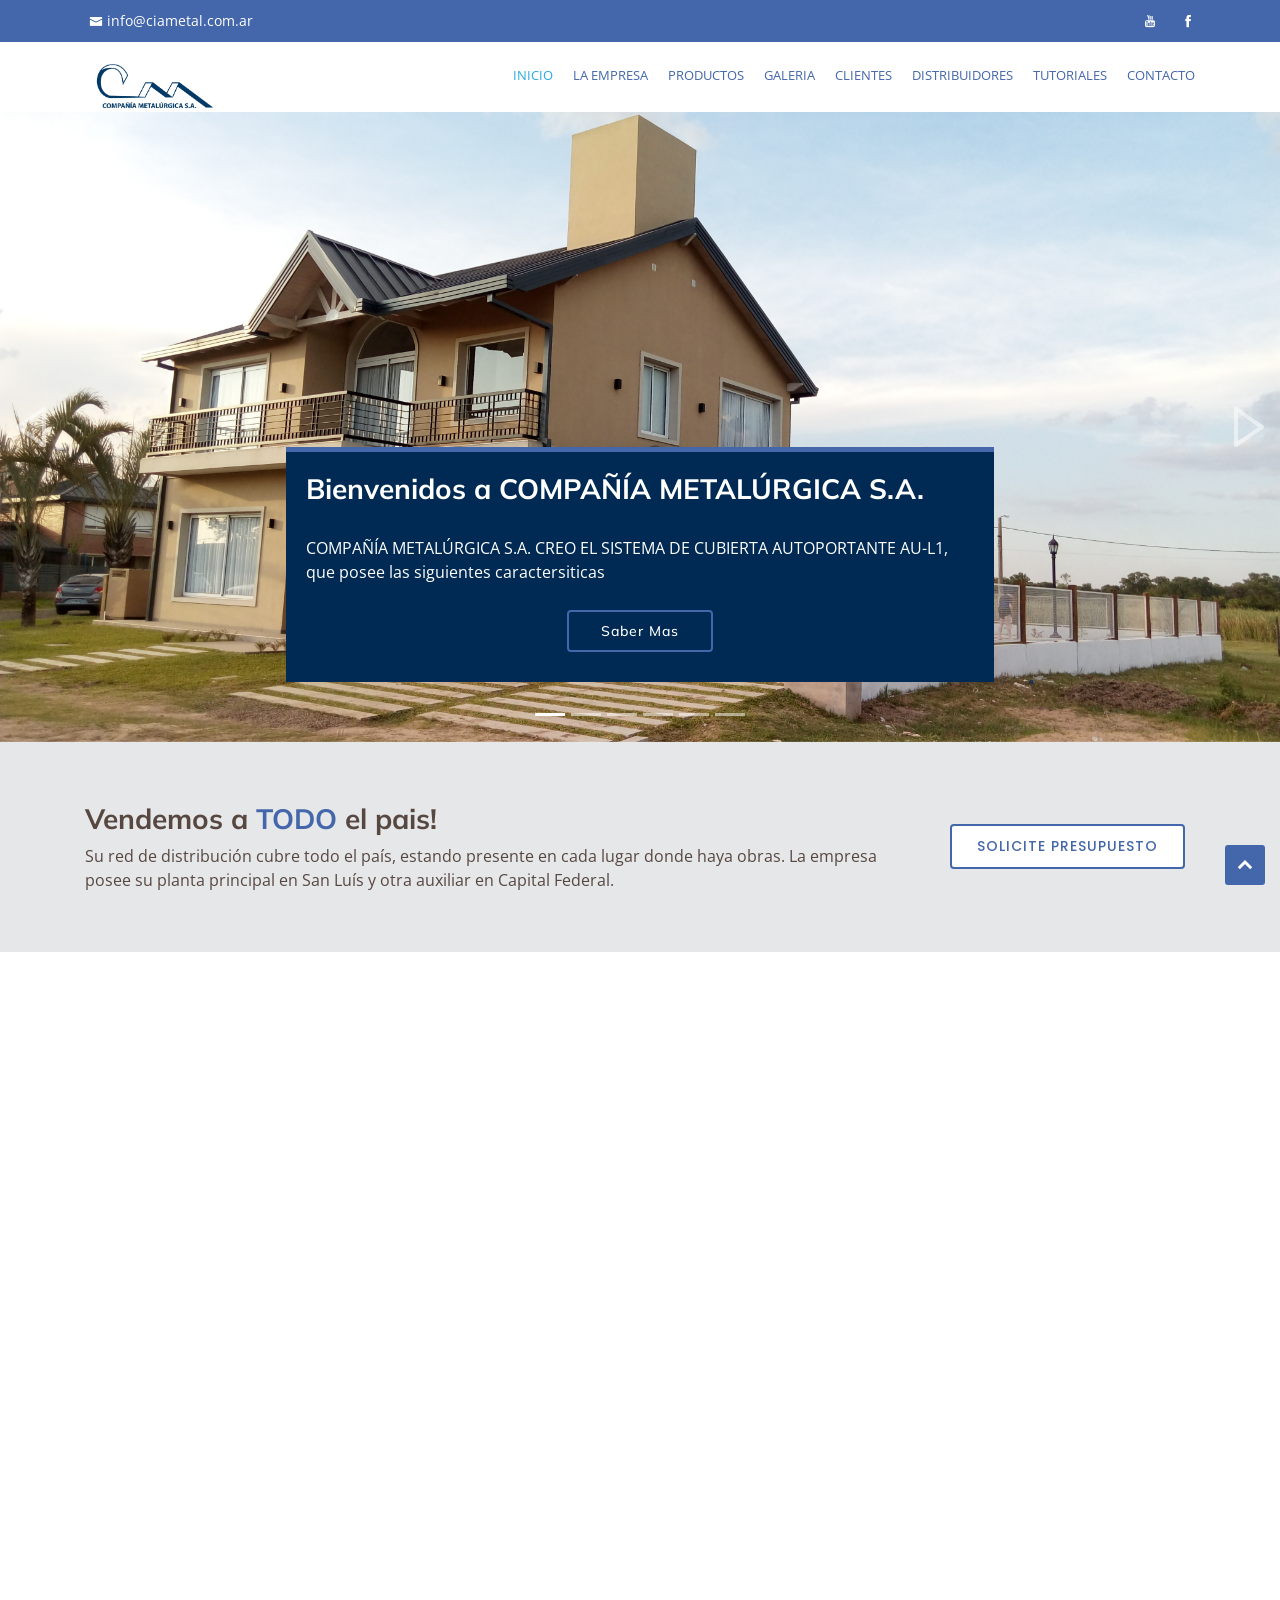
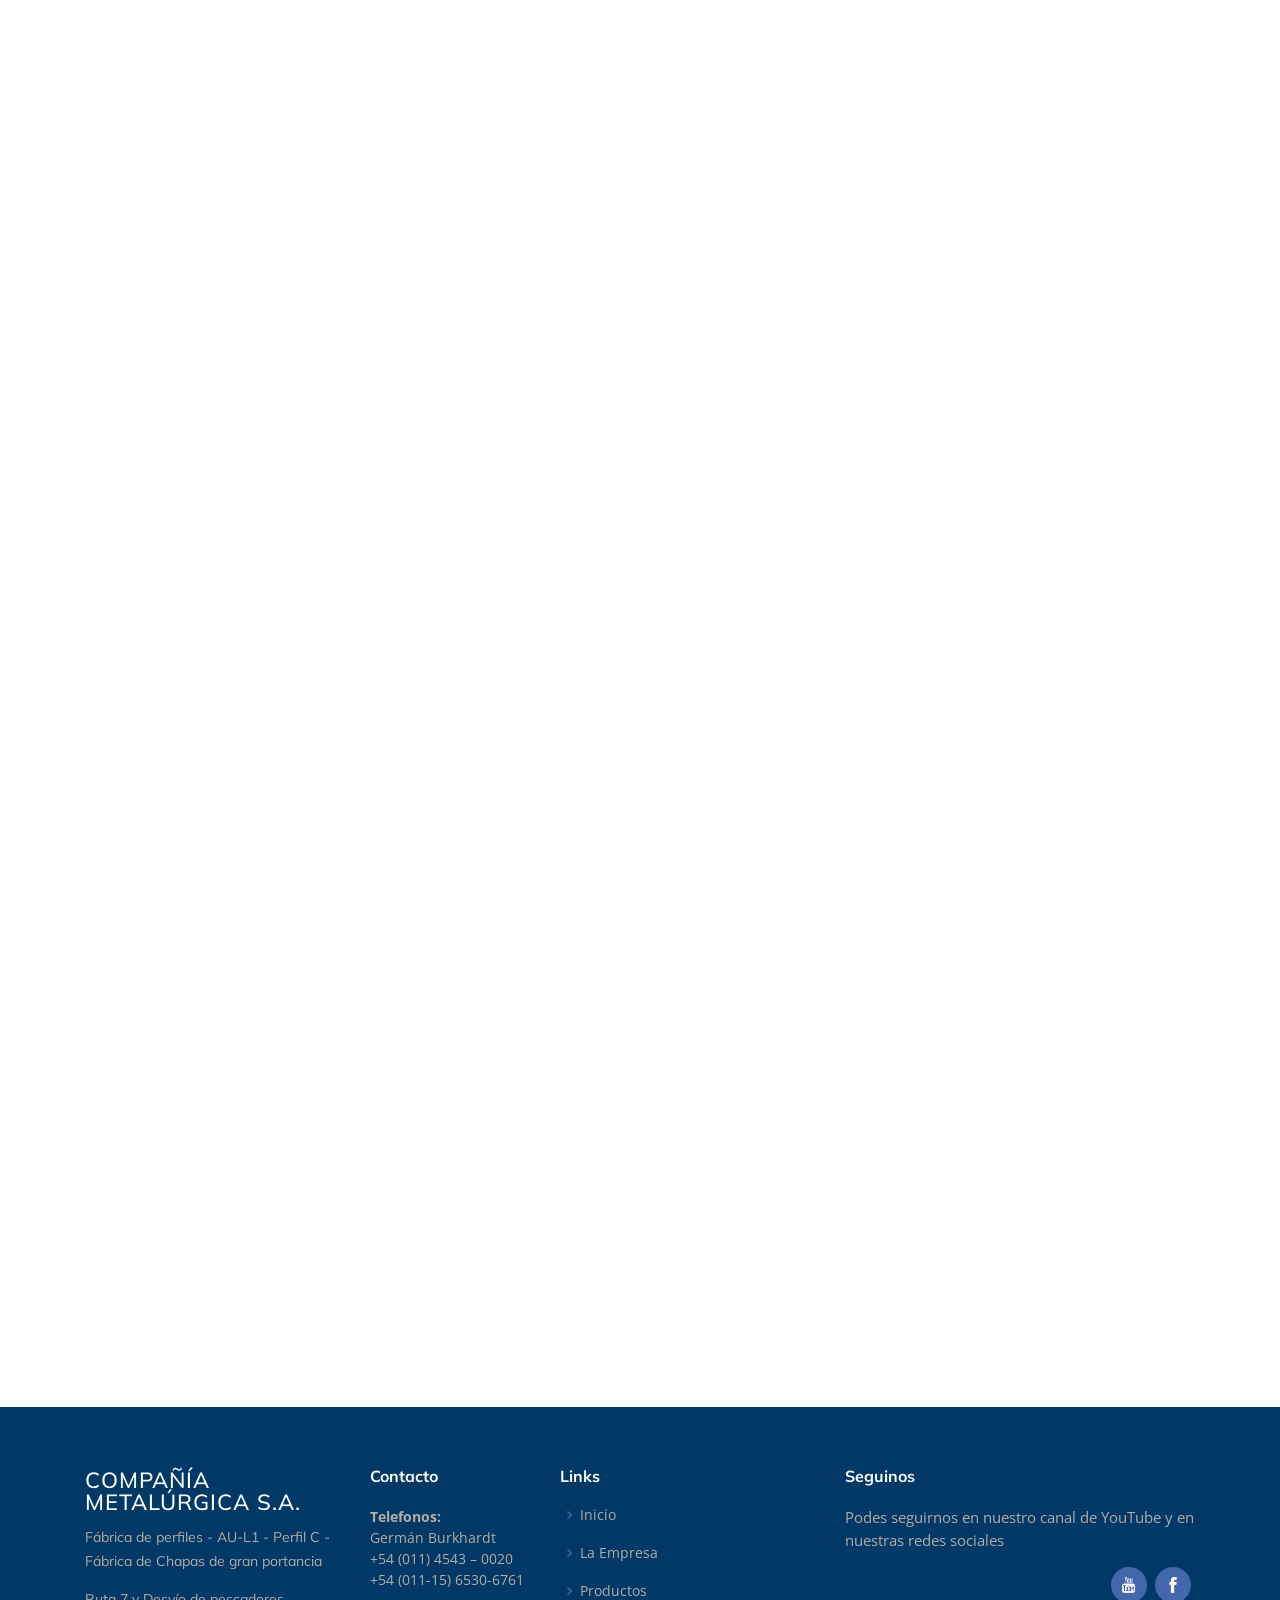
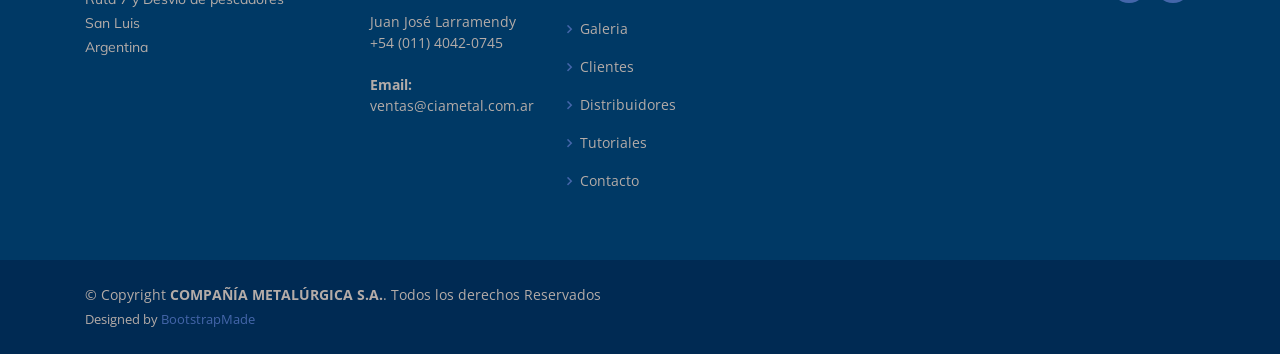
<file: index.html>
<!DOCTYPE html>
<html lang="es">

<head>
  <meta charset="utf-8">
  <meta content="width=device-width, initial-scale=1.0" name="viewport">

  <title>COMPAÑÍA METALÚRGICA S.A</title>
  <meta content="" name="descriptison">
  <meta content="" name="keywords">

  <!-- Favicons -->
  <link href="assets/img/icono.jpg" rel="icon">
  <link href="assets/img/icono.jpg" rel="apple-touch-icon">

  <!-- Google Fonts -->
  <link href="https://fonts.googleapis.com/css?family=Open+Sans:300,300i,400,400i,600,600i,700,700i|Muli:300,300i,400,400i,500,500i,600,600i,700,700i|Poppins:300,300i,400,400i,500,500i,600,600i,700,700i" rel="stylesheet">

  <!-- Vendor CSS Files -->
  <link href="assets/vendor/bootstrap/css/bootstrap.min.css" rel="stylesheet">
  <link href="assets/vendor/icofont/icofont.min.css" rel="stylesheet">
  <link href="assets/vendor/boxicons/css/boxicons.min.css" rel="stylesheet">
  <link href="assets/vendor/animate.css/animate.min.css" rel="stylesheet">
  <link href="assets/vendor/venobox/venobox.css" rel="stylesheet">
  <link href="assets/vendor/owl.carousel/assets/owl.carousel.min.css" rel="stylesheet">
  <link href="assets/vendor/aos/aos.css" rel="stylesheet">

  <!-- Template Main CSS File -->
  <link href="assets/css/style.css" rel="stylesheet">

  <!-- =======================================================
  * Template Name: Flattern - v2.0.1
  * Template URL: https://bootstrapmade.com/flattern-multipurpose-bootstrap-template/
  * Author: BootstrapMade.com
  * License: https://bootstrapmade.com/license/
  ======================================================== -->
</head>

<body>

  <!-- ======= Top Bar ======= -->
  <section id="topbar" class="d-none d-lg-block">
    <div class="container d-flex">
      <div class="contact-info mr-auto">
        <i class="icofont-envelope"></i><a href="mailto:contact@example.com">info@ciametal.com.ar</a>
     <!--   <i class="icofont-phone"></i> +54  55488 55 -->
      </div>
      <div class="social-links">
        <a href="https://www.youtube.com/channel/UCcjMZsXqapHqZpVg-65POzA" class="YouTube"><i class="icofont-youtube"></i></a>
        <a href="https://www.facebook.com/ciametalurgica" class="facebook"><i class="icofont-facebook"></i></a>
      </div>
    </div>
  </section>

  <!-- ======= Header ======= -->
  <header id="header">
    <div class="container d-flex">

      <div class="logo mr-auto">
        <!-- <h1 class="text-light"><a href="index.html">COMPAÑÍA METALÚRGICA S.A.</a></h1>-->
        <!-- Uncomment below if you prefer to use an image logo -->
        <a href="index.html"><img src="assets/img/logo1.png" alt="" class="img-fluid"></a>
      </div>

      <nav class="nav-menu d-none d-lg-block">
        <ul>
          <li class="active"><a href="index.html">Inicio</a></li>
          <li><a href="laEmpresa.html">La empresa</a></li>
          <li><a href="productos.html">Productos</a></li>
          <li><a href="galeria.html">Galeria</a></li>
          <li><a href="clientes.html">Clientes</a></li>
          <li><a href="distribuidores.html">Distribuidores</a></li>
          <li><a href="tutoriales.html">Tutoriales</a></li>
          <li><a href="contacto.html">Contacto</a></li>

        </ul>
      </nav><!-- .nav-menu -->

    </div>
  </header><!-- End Header -->

  <!-- ======= Hero Section ======= -->
  <section id="hero">
    <div id="heroCarousel" class="carousel slide carousel-fade" data-ride="carousel">

      <div class="carousel-inner" role="listbox">

        <!-- Slide 1 -->
        <div class="carousel-item active" style="background-image: url(assets/img/slide/slide-1.jpg);">
          <div class="carousel-container">
            <div class="carousel-content animated fadeInUp">
              <h2>Bienvenidos a <span>COMPAÑÍA METALÚRGICA S.A.</span></h2>
              <p>COMPAÑÍA METALÚRGICA S.A. CREO EL SISTEMA DE CUBIERTA AUTOPORTANTE AU-L1, que posee las siguientes
                 caractersiticas</p>
              <div class="text-center"><a href="productos.html" class="btn-get-started">Saber Mas</a></div>
            </div>
          </div>
        </div>

        <!-- Slide 2 -->
        <div class="carousel-item" style="background-image: url(assets/img/slide/slide-2.jpg);">
          <div class="carousel-container">
            <div class="carousel-content animated fadeInUp">
              <h2>No se perfora</h2>
              <p>La fijación de la cubierta metálica se realiza sin necesidad de perforar las chapas</p>
              <div class="text-center"><a href="productos.html" class="btn-get-started">Saber Mas</a></div>
            </div>
          </div>
        </div>

        <!-- Slide 3 -->
        <div class="carousel-item" style="background-image: url(assets/img/slide/slide-3.jpg);">
          <div class="carousel-container">
            <div class="carousel-content animated fadeInUp">
              <h2>Fácil Montaje</h2>
              <p>No requiere de máquina grafadora, solo necesita una llave fija.</p>
              <div class="text-center"><a href="productos.html" class="btn-get-started">Saber Mas</a></div>
            </div>
          </div>
        </div>

        <!-- Slide 4 -->
        <div class="carousel-item" style="background-image: url(assets/img/slide/slide-4.jpg);">
          <div class="carousel-container">
            <div class="carousel-content animated fadeInUp">
              <h2>Largos ilimitados</h2>
              <p>La fabricación en función de las medidas solicitadas le permitirá reducir los desperdicios a 0 y generar ahorro considerable</p>
              <div class="text-center"><a href="productos.html" class="btn-get-started">Saber Mas</a></div>
            </div>
          </div>
        </div>

      <!-- Slide 5 -->
        <div class="carousel-item" style="background-image: url(assets/img/slide/slide-5.jpg);">
          <div class="carousel-container">
            <div class="carousel-content animated fadeInUp">
              <h2>Es autoportante</h2>
              <p>Ver tabla de autoportancia de cada perfil en “Productos”.</p>
              <div class="text-center"><a href="productos.html" class="btn-get-started">Saber Mas</a></div>
            </div>
          </div>
        </div>
         <!-- Slide 6 -->
        <div class="carousel-item" style="background-image: url(assets/img/slide/slide-6.JPG);">
          <div class="carousel-container">
            <div class="carousel-content animated fadeInUp">
              <h2>Es 100% Estanco</h2>
              <p>Conserva total estanqueidad incluso con pendientes mínimas</p>
              <div class="text-center"><a href="productos.html" class="btn-get-started">Saber Mas</a></div>
            </div>
          </div>
        </div>
      <a class="carousel-control-prev" href="#heroCarousel" role="button" data-slide="prev">
        <span class="carousel-control-prev-icon bx bx-left-arrow" aria-hidden="true"></span>
        <span class="sr-only">Previous</span>
      </a>

      <a class="carousel-control-next" href="#heroCarousel" role="button" data-slide="next">
        <span class="carousel-control-next-icon bx bx-right-arrow" aria-hidden="true"></span>
        <span class="sr-only">Next</span>
      </a>

      <ol class="carousel-indicators" id="hero-carousel-indicators"></ol>

    </div>
  </section><!-- End Hero -->

  <main id="main">

    <!-- ======= Cta Section ======= -->
    <section id="cta" class="cta">
      <div class="container">

        <div class="row">
          <div class="col-lg-9 text-center text-lg-left">
            <h3>Vendemos a <span>TODO</span> el pais!</h3>
            <p> Su red de distribución cubre todo el país, estando presente en cada lugar donde haya obras. La empresa posee su planta principal en San Luís y otra auxiliar en Capital Federal.</p>
          </div>
          <div class="col-lg-3 cta-btn-container text-center">
            <a class="cta-btn align-middle" href="contacto.html">Solicite PResupuesto</a>
          </div>
        </div>

      </div>
    </section><!-- End Cta Section -->

    <!-- ======= Productos Section ======= -->
    <section id="services" class="services">
      <div class="container">

        <div class="section-title" data-aos="fade-up">
          <h2>Nuestros <strong>Productos</strong></h2>
        </div>

        <div class="row">
          <div class="col-lg-4 col-md-6">
            <div class="icon-box" data-aos="fade-up">
              <div class="icon"><i class="icofont-image"></i></div>
              <h4 class="title"><a href="productos.html">PERFIL DE CUBIERTA AU-L1 430</a></h4>
              <p class="description">Perfil Autoportante AU-L1 430</p>
            </div>
          </div>
          
          <div class="col-lg-4 col-md-6">
            <div class="icon-box" data-aos="fade-up" data-aos-delay="200">
              <div class="icon"><i class="icofont-image"></i></div>
              <h4 class="title"><a href="productos.html">PERFIL DE CUBIERTA AU-L1 925</a></h>
              <p class="description">Perfil Autoportante AU-L1 925</p>
            </div>
          </div>
          <div class="col-lg-4 col-md-6">
            <div class="icon-box" data-aos="fade-up" data-aos-delay="200">
              <div class="icon"><i class="icofont-image"></i></div>
              <h4 class="title"><a href="productos.html">PERFIL "C" ESTRUCTURAL</a></h4>
            </div>
          </div>
    
        </div>

      </div>
    </section><!-- End Productos Section -->



    <!-- ======= Galeria Section ======= -->
    <section id="portfolio" class="portfolio">
      <div class="container">

        <div class="section-title" data-aos="fade-up">
          <h2>Algunos de nuestros <strong>Trabajos</strong></h2>
        </div>

        <div class="row" data-aos="fade-up">
          <div class="col-lg-12 d-flex justify-content-center">
            <ul id="portfolio-flters">
              <li data-filter="*" class="filter-active">Todos</li>
              <li data-filter=".filter-app">Galpones</li>
              <li data-filter=".filter-card">Complejos Viviendas</li>
              <li data-filter=".filter-web">Complejos Educacionales</li>
            </ul>
          </div>
        </div>

        <div class="row portfolio-container" data-aos="fade-up">

          <div class="col-lg-4 col-md-6 portfolio-item filter-app">
            <img src="assets/img/portfolio/portfolio-1.jpg" class="img-fluid" alt="">
            <div class="portfolio-info">
              <h4>Galpones</h4>
              <a href="assets/img/portfolio/portfolio-1.jpg" data-gall="portfolioGallery" class="venobox preview-link" title="Galpones"></a>
            </div>
          </div>

          <div class="col-lg-4 col-md-6 portfolio-item filter-web">
            <img src="assets/img/portfolio/portfolio-2.jpg" class="img-fluid" alt="">
            <div class="portfolio-info">
              <h4>Complejos Educacionales</h4>
              <a href="assets/img/portfolio/portfolio-2.jpg" data-gall="portfolioGallery" class="venobox preview-link" title="Complejos Educacionales"></a>
            </div>
          </div>

          <div class="col-lg-4 col-md-6 portfolio-item filter-app">
            <img src="assets/img/portfolio/portfolio-3.jpg" class="img-fluid" alt="">
            <div class="portfolio-info">
              <h4>Galpones</h4>
              <a href="assets/img/portfolio/portfolio-3.jpg" data-gall="portfolioGallery" class="venobox preview-link" title="Galpones"></a>
            </div>
          </div>

          <div class="col-lg-4 col-md-6 portfolio-item filter-card">
            <img src="assets/img/portfolio/portfolio-4.jpg" class="img-fluid" alt="">
            <div class="portfolio-info">
              <h4>Complejos Viviendas</h4>
              <a href="assets/img/portfolio/portfolio-4.jpg" data-gall="portfolioGallery" class="venobox preview-link" title="Complejos Viviendas"></a>
            </div>
          </div>

          <div class="col-lg-4 col-md-6 portfolio-item filter-web">
            <img src="assets/img/portfolio/portfolio-5.jpg" class="img-fluid" alt="">
            <div class="portfolio-info">
              <h4>Complejos Educacionales</h4>
              <a href="assets/img/portfolio/portfolio-5.jpg" data-gall="portfolioGallery" class="venobox preview-link" title="Complejos Educacionales"></a>
            </div>
          </div>

          <div class="col-lg-4 col-md-6 portfolio-item filter-app">
            <img src="assets/img/portfolio/portfolio-6.jpg" class="img-fluid" alt="">
            <div class="portfolio-info">
              <h4>Galpones</h4>
              <a href="assets/img/portfolio/portfolio-6.jpg" data-gall="portfolioGallery" class="venobox preview-link" title="Galpones"></a>
            </div>
          </div>

          <div class="col-lg-4 col-md-6 portfolio-item filter-card">
            <img src="assets/img/portfolio/portfolio-7.jpg" class="img-fluid" alt="">
            <div class="portfolio-info">
              <h4>Complejos Viviendas</h4>
              <a href="assets/img/portfolio/portfolio-7.jpg" data-gall="portfolioGallery" class="venobox preview-link" title="Complejos Viviendas"></a>
            </div>
          </div>

          <div class="col-lg-4 col-md-6 portfolio-item filter-card">
            <img src="assets/img/portfolio/portfolio-8.jpg" class="img-fluid" alt="">
            <div class="portfolio-info">
              <h4>Complejos Viviendas</h4>
              <a href="assets/img/portfolio/portfolio-8.jpg" data-gall="portfolioGallery" class="venobox preview-link" title="Complejos Viviendas"></a>
            </div>
          </div>

          <div class="col-lg-4 col-md-6 portfolio-item filter-web">
            <img src="assets/img/portfolio/portfolio-9.jpg" class="img-fluid" alt="">
            <div class="portfolio-info">
              <h4>Complejos Educacionales</h4>
              <a href="assets/img/portfolio/portfolio-9.jpg" data-gall="portfolioGallery" class="venobox preview-link" title="Complejos Educacionales"></a>
            </div>
          </div>

        </div>

      </div>
    </section><!-- End Portfolio Section -->

    <!-- ======= Our Clients Section ======= -->
    <section id="clients" class="clients">
      <div class="container">

        <div class="section-title" data-aos="fade-up">
          <h2>Nuestros <strong>Clientes</strong></h2>
          <p>Algunos de los clientes que confiaron en nuestros productos</p>
        </div>

        <div class="row no-gutters clients-wrap clearfix" data-aos="fade-up">

          <div class="col-lg-3 col-md-4 col-xs-6">
            <div class="client-logo">
              <img src="assets/img/clients/client-1.png" class="img-fluid" alt="">
            </div>
          </div>

          <div class="col-lg-3 col-md-4 col-xs-6">
            <div class="client-logo">
              <img src="assets/img/clients/client-2.png" class="img-fluid" alt="">
            </div>
          </div>

          <div class="col-lg-3 col-md-4 col-xs-6">
            <div class="client-logo">
              <img src="assets/img/clients/client-3.png" class="img-fluid" alt="">
            </div>
          </div>

          <div class="col-lg-3 col-md-4 col-xs-6">
            <div class="client-logo">
              <img src="assets/img/clients/client-4.png" class="img-fluid" alt="">
            </div>
          </div>

          <div class="col-lg-3 col-md-4 col-xs-6">
            <div class="client-logo">
              <img src="assets/img/clients/client-5.png" class="img-fluid" alt="">
            </div>
          </div>

          <div class="col-lg-3 col-md-4 col-xs-6">
            <div class="client-logo">
              <img src="assets/img/clients/client-6.png" class="img-fluid" alt="">
            </div>
          </div>

          <div class="col-lg-3 col-md-4 col-xs-6">
            <div class="client-logo">
              <img src="assets/img/clients/client-7.png" class="img-fluid" alt="">
            </div>
          </div>

          <div class="col-lg-3 col-md-4 col-xs-6">
            <div class="client-logo">
              <img src="assets/img/clients/client-8.png" class="img-fluid" alt="">
            </div>
          </div>

        </div>

      </div>
    </section><!-- End Our Clients Section -->

  </main><!-- End #main -->

  <!-- ======= Footer ======= -->
  <footer id="footer">

    <div class="footer-top">
      <div class="container">
        <div class="row">

          <div class="col-lg-3 col-md-6 footer-contact">
            <h3>COMPAÑÍA METALÚRGICA S.A.</h3>
            <p>Fábrica de perfiles - AU-L1 - Perfil C - Fábrica de Chapas de gran portancia</p>
            <h3></h3>
            <p>
               Ruta 7 y Desvío de pescadores<br>
               San Luis<br>
               Argentina<br><br>
            </p>
          </div>

          <div class="col-lg-2 col-md-6 footer-links">
            <h4>Contacto</h4>
            
              <p>
              <strong>Telefonos:</strong><br> Germán Burkhardt<br>+54 (011) 4543 – 0020<br>+54 (011-15) 6530-6761<br><br>
              Juan José Larramendy +54 (011) 4042-0745<br><br>
              <strong>Email:</strong> ventas@ciametal.com.ar<br>
            </p>
            
          </div>

          <div class="col-lg-3 col-md-6 footer-links">
            <h4>Links</h4>
            <ul>
              <li><i class="bx bx-chevron-right"></i> <a href="index.html">Inicio</a></li>
              <li><i class="bx bx-chevron-right"></i> <a href="laEmpresa.html">La Empresa</a></li>
              <li><i class="bx bx-chevron-right"></i> <a href="productos.html">Productos</a></li>
              <li><i class="bx bx-chevron-right"></i> <a href="galeria.html">Galeria</a></li>
              <li><i class="bx bx-chevron-right"></i> <a href="clientes.html">Clientes</a></li>
              <li><i class="bx bx-chevron-right"></i> <a href="distribuidores.html">Distribuidores</a></li>
              <li><i class="bx bx-chevron-right"></i> <a href="tutoriales.html">Tutoriales</a></li>
              <li><i class="bx bx-chevron-right"></i> <a href="contacto.html">Contacto</a></li>
            </ul>
          </div>


          <div class="col-lg-4 col-md-6 footer-newsletter">
            <h4>Seguinos</h4>
            <p>Podes seguirnos en nuestro canal de YouTube y en nuestras redes sociales</p>
              <div class="social-links text-center text-md-right pt-3 pt-md-0">
        <a href="https://www.youtube.com/channel/UCcjMZsXqapHqZpVg-65POzA" class="YouTube"><i class="icofont-youtube"></i></a>
        <a href="https://www.facebook.com/ciametalurgica" class="facebook"><i class="icofont-facebook"></i></a>
      </div>
        
          </div>

        </div>
      </div>
    </div>

    <div class="container d-md-flex py-4">

      <div class="mr-md-auto text-center text-md-left">
        <div class="copyright">
          &copy; Copyright <strong><span>COMPAÑÍA METALÚRGICA S.A.</span></strong>. Todos los derechos Reservados
        </div>
        <div class="credits">
          <!-- All the links in the footer should remain intact. -->
          <!-- You can delete the links only if you purchased the pro version. -->
          <!-- Licensing information: https://bootstrapmade.com/license/ -->
          <!-- Purchase the pro version with working PHP/AJAX contact form: https://bootstrapmade.com/flattern-multipurpose-bootstrap-template/ -->
          Designed by <a href="https://bootstrapmade.com/">BootstrapMade</a>
        </div>
      </div>
      
    </div>
  </footer><!-- End Footer -->

  <a href="#" class="back-to-top"><i class="icofont-simple-up"></i></a>

  <!-- Vendor JS Files -->
  <script src="assets/vendor/jquery/jquery.min.js"></script>
  <script src="assets/vendor/bootstrap/js/bootstrap.bundle.min.js"></script>
  <script src="assets/vendor/jquery.easing/jquery.easing.min.js"></script>
  <script src="assets/vendor/php-email-form/validate.js"></script>
  <script src="assets/vendor/jquery-sticky/jquery.sticky.js"></script>
  <script src="assets/vendor/isotope-layout/isotope.pkgd.min.js"></script>
  <script src="assets/vendor/venobox/venobox.min.js"></script>
  <script src="assets/vendor/waypoints/jquery.waypoints.min.js"></script>
  <script src="assets/vendor/owl.carousel/owl.carousel.min.js"></script>
  <script src="assets/vendor/aos/aos.js"></script>

  <!-- Template Main JS File -->
  <script src="assets/js/main.js"></script>

</body>

</html>
</file>
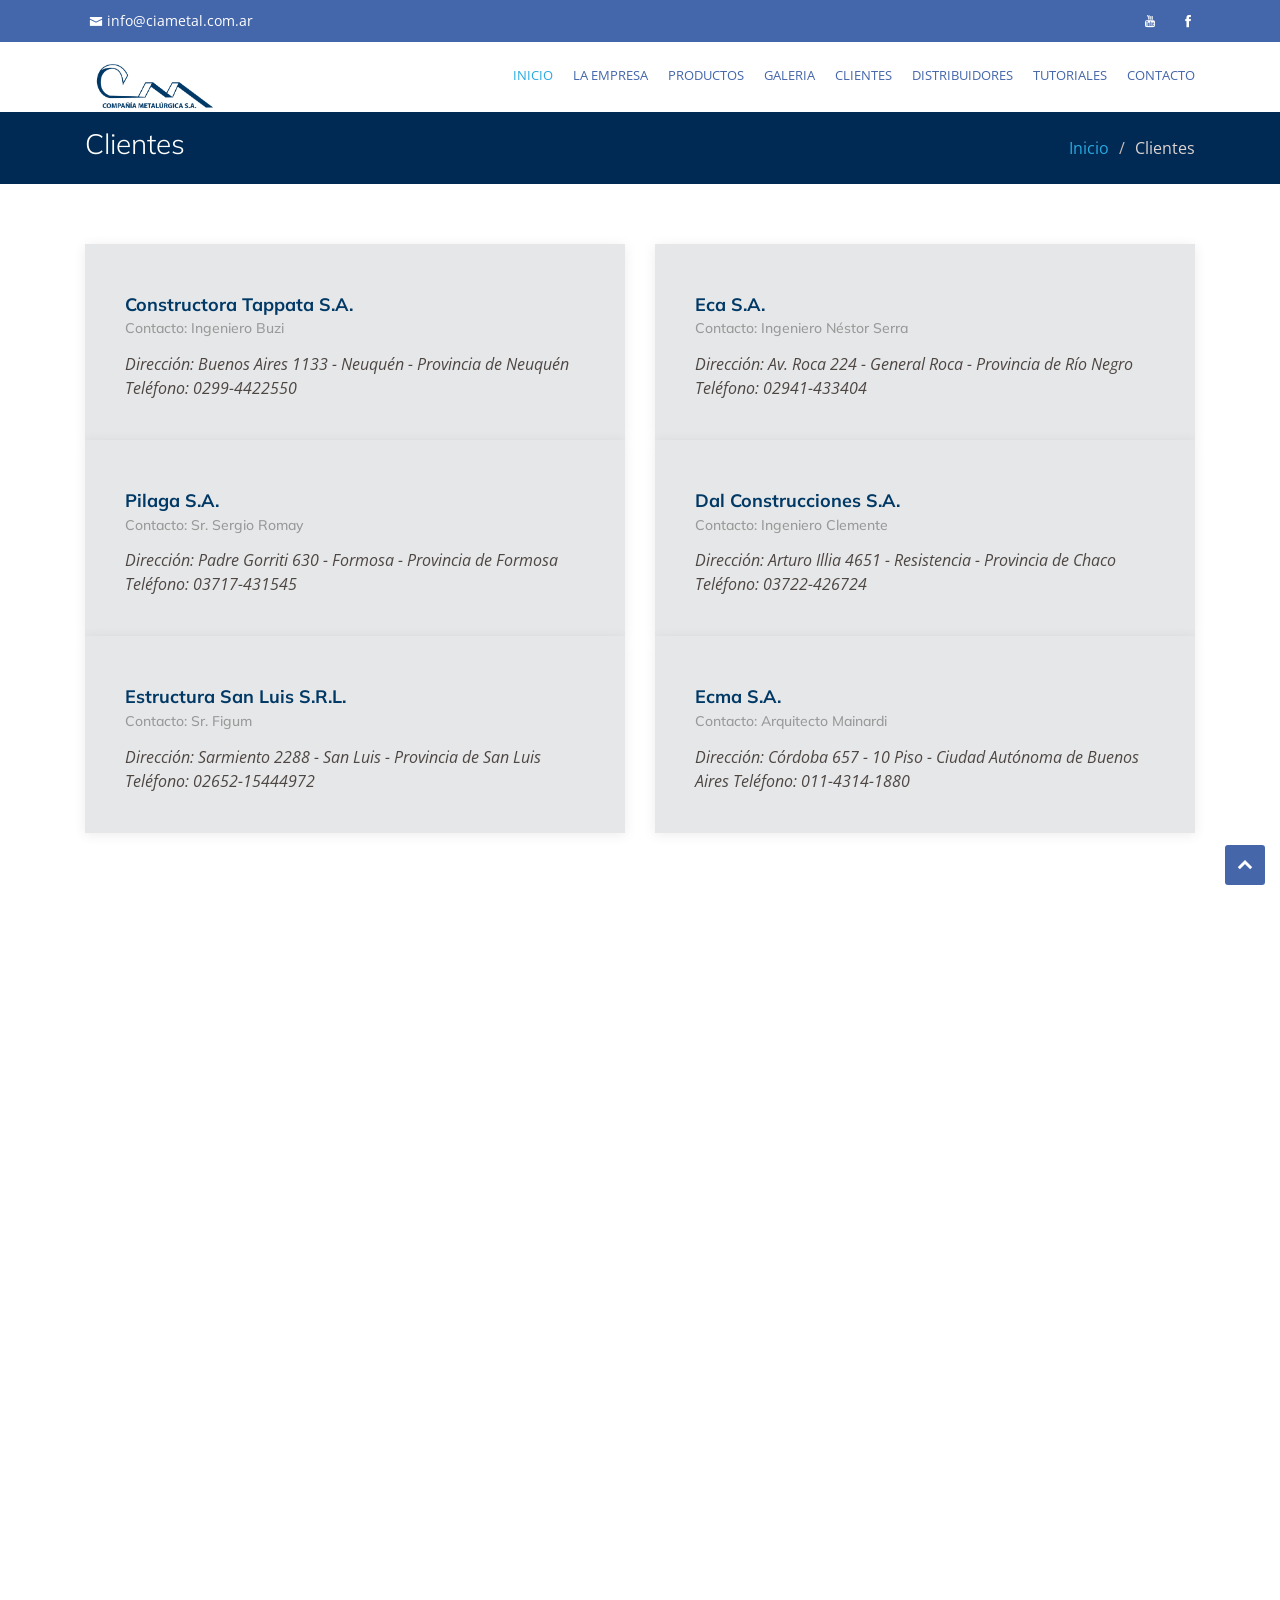
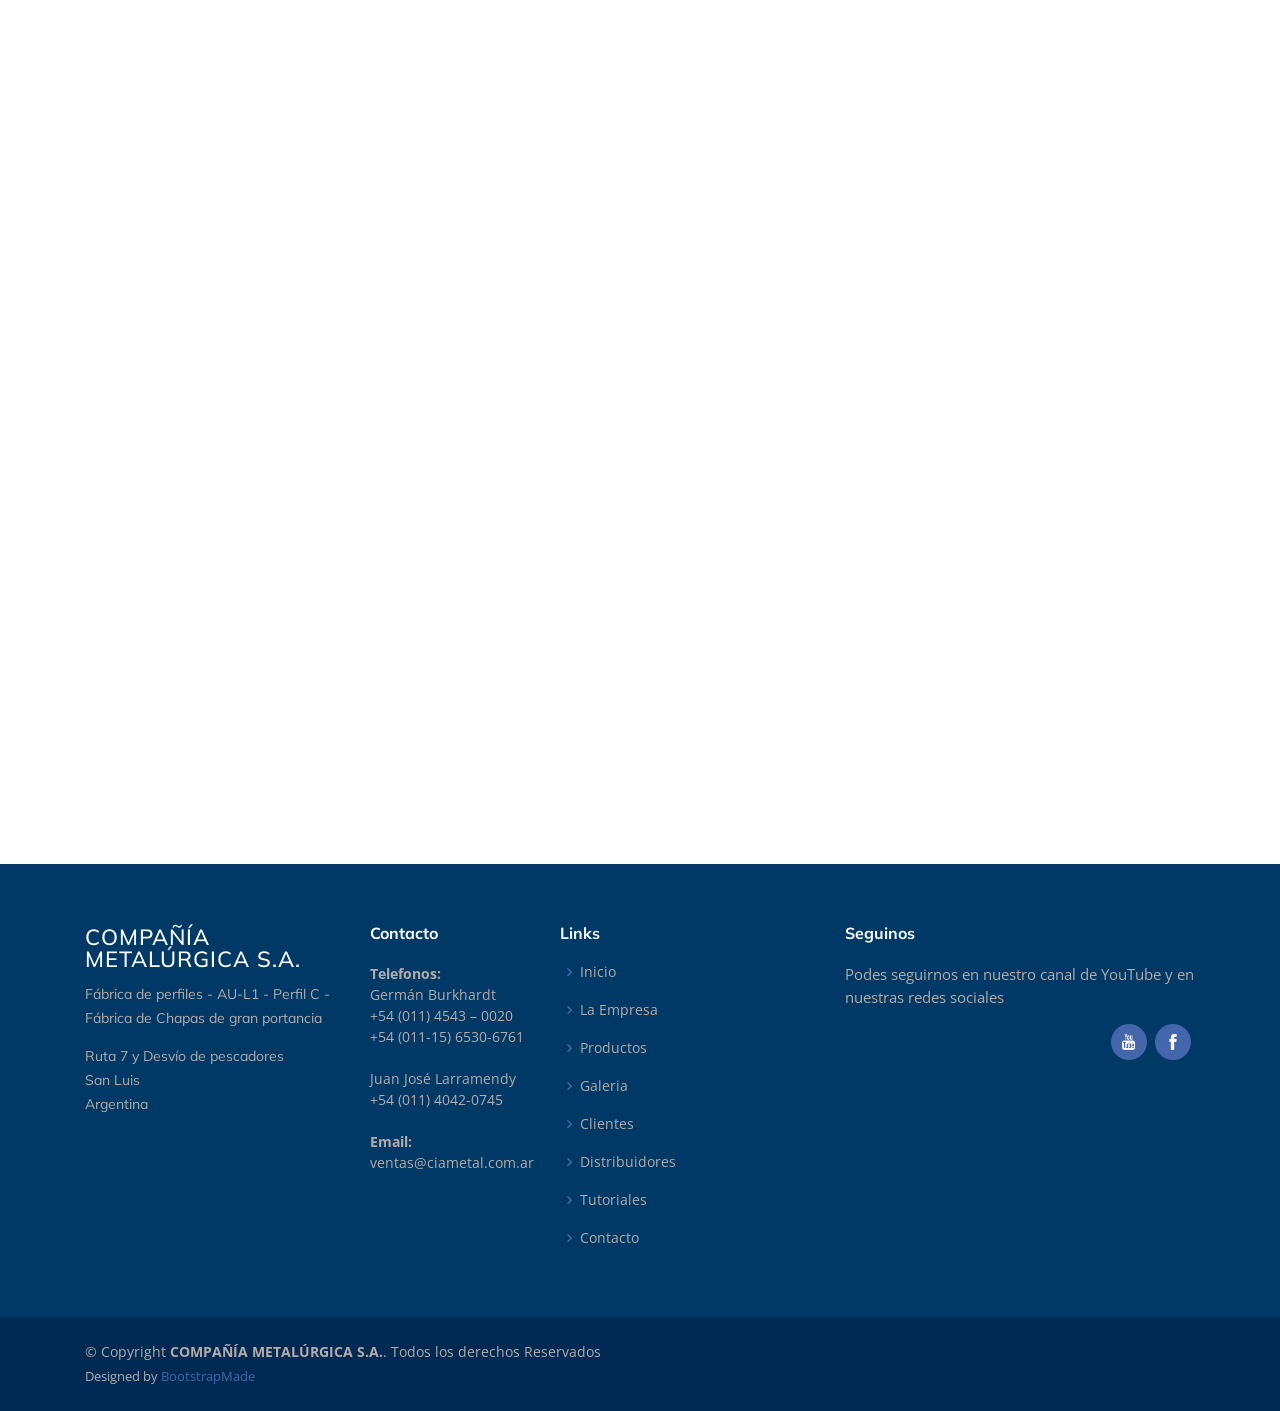
<file: clientes.html>
<!DOCTYPE html>
<html lang="es">

<head>
  <meta charset="utf-8">
  <meta content="width=device-width, initial-scale=1.0" name="viewport">

  <title>COMPAÑÍA METALÚRGICA S.A</title>
  <meta content="" name="descriptison">
  <meta content="" name="keywords">

  <!-- Favicons -->
  <link href="assets/img/icono.jpg" rel="icon">
  <link href="assets/img/icono.jpg" rel="apple-touch-icon">

  <!-- Google Fonts -->
  <link href="https://fonts.googleapis.com/css?family=Open+Sans:300,300i,400,400i,600,600i,700,700i|Muli:300,300i,400,400i,500,500i,600,600i,700,700i|Poppins:300,300i,400,400i,500,500i,600,600i,700,700i" rel="stylesheet">

  <!-- Vendor CSS Files -->
  <link href="assets/vendor/bootstrap/css/bootstrap.min.css" rel="stylesheet">
  <link href="assets/vendor/icofont/icofont.min.css" rel="stylesheet">
  <link href="assets/vendor/boxicons/css/boxicons.min.css" rel="stylesheet">
  <link href="assets/vendor/animate.css/animate.min.css" rel="stylesheet">
  <link href="assets/vendor/venobox/venobox.css" rel="stylesheet">
  <link href="assets/vendor/owl.carousel/assets/owl.carousel.min.css" rel="stylesheet">
  <link href="assets/vendor/aos/aos.css" rel="stylesheet">

  <!-- Template Main CSS File -->
  <link href="assets/css/style.css" rel="stylesheet">

  <!-- =======================================================
  * Template Name: Flattern - v2.0.1
  * Template URL: https://bootstrapmade.com/flattern-multipurpose-bootstrap-template/
  * Author: BootstrapMade.com
  * License: https://bootstrapmade.com/license/
  ======================================================== -->
</head>

<body>

  <!-- ======= Top Bar ======= -->
  <section id="topbar" class="d-none d-lg-block">
    <div class="container d-flex">
      <div class="contact-info mr-auto">
        <i class="icofont-envelope"></i><a href="mailto:contact@example.com">info@ciametal.com.ar</a>
     <!--   <i class="icofont-phone"></i> +54  55488 55 -->
      </div>
      <div class="social-links">
        <a href="https://www.youtube.com/channel/UCcjMZsXqapHqZpVg-65POzA" class="YouTube"><i class="icofont-youtube"></i></a>
        <a href="https://www.facebook.com/ciametalurgica" class="facebook"><i class="icofont-facebook"></i></a>
      </div>
    </div>
  </section>

  <!-- ======= Header ======= -->
  <header id="header">
    <div class="container d-flex">

      <div class="logo mr-auto">
        <!-- <h1 class="text-light"><a href="index.html">COMPAÑÍA METALÚRGICA S.A.</a></h1>-->
        <!-- Uncomment below if you prefer to use an image logo -->
        <a href="index.html"><img src="assets/img/logo1.png" alt="" class="img-fluid"></a>
      </div>

      <nav class="nav-menu d-none d-lg-block">
        <ul>
          <li class="active"><a href="index.html">Inicio</a></li>
          <li><a href="laEmpresa.html">La empresa</a></li>
          <li><a href="productos.html">Productos</a></li>
          <li><a href="galeria.html">Galeria</a></li>
          <li><a href="clientes.html">Clientes</a></li>
          <li><a href="distribuidores.html">Distribuidores</a></li>
          <li><a href="tutoriales.html">Tutoriales</a></li>
          <li><a href="contacto.html">Contacto</a></li>

        </ul>
      </nav><!-- .nav-menu -->

    </div>
  </header><!-- End Header -->

  <main id="main">

    <!-- ======= Breadcrumbs ======= -->
    <section id="breadcrumbs" class="breadcrumbs">
      <div class="container">

        <div class="d-flex justify-content-between align-items-center">
          <h2>Clientes</h2>
          <ol>
            <li><a href="index.html">Inicio</a></li>
            <li>Clientes</li>
          </ol>
        </div>

      </div>
    </section><!-- End Breadcrumbs -->

    <!-- ======= Testimonials Section ======= -->
    <section id="testimonials" class="testimonials">
      <div class="container">

        <div class="row">

          <div class="col-lg-6" data-aos="fade-up">
            <div class="testimonial-item">
              <h3>Constructora Tappata S.A.</h3>
              <h4>Contacto: Ingeniero Buzi</h4>
              <p>
                Dirección: Buenos Aires 1133 - Neuquén - Provincia de Neuquén
                Teléfono: 0299-4422550
              </p>
            </div>
          </div>

          <div class="col-lg-6" data-aos="fade-up">
            <div class="testimonial-item">
              <h3>Eca S.A.</h3>
              <h4>Contacto: Ingeniero Néstor Serra</h4>
              <p>
                Dirección: Av. Roca 224 - General Roca - Provincia de  Río Negro
                Teléfono: 02941-433404
              </p>
            </div>
          </div>

          <div class="col-lg-6" data-aos="fade-up">
            <div class="testimonial-item">
              <h3>Pilaga S.A.</h3>
              <h4>Contacto: Sr. Sergio Romay</h4>
              <p>
                Dirección: Padre Gorriti 630 - Formosa - Provincia de Formosa
                Teléfono: 03717-431545
              </p>
            </div>
          </div>

          <div class="col-lg-6" data-aos="fade-up">
            <div class="testimonial-item">
              <h3>Dal Construcciones S.A.</h3>
              <h4>Contacto: Ingeniero Clemente</h4>
              <p>
                Dirección: Arturo Illia 4651 - Resistencia - Provincia de Chaco
                Teléfono: 03722-426724
              </p>
            </div>
          </div>

          <div class="col-lg-6" data-aos="fade-up">
            <div class="testimonial-item">
              <h3>Estructura San Luis S.R.L.</h3>
              <h4>Contacto: Sr. Figum</h4>
              <p>
                Dirección: Sarmiento 2288 - San Luis - Provincia de San Luis
                Teléfono: 02652-15444972
              </p>
            </div>
          </div>

          <div class="col-lg-6" data-aos="fade-up">
            <div class="testimonial-item">
              <h3>Ecma S.A.</h3>
              <h4>Contacto: Arquitecto  Mainardi</h4>
              <p>
                Dirección: Córdoba 657 - 10 Piso - Ciudad Autónoma de Buenos Aires
                Teléfono: 011-4314-1880 
              </p>
            </div>
          </div>

          <div class="col-lg-6" data-aos="fade-up">
            <div class="testimonial-item">
              <h3>Auda S.A.</h3>
              <h4>Contacto: Ingeniero Bussi</h4>
              <p>
                Dirección: Los Italianos  570 - Comodoro Rivadavia - Provincia de Chubut
                Teléfono: 0297-4558650
              </p>
            </div>
          </div>

          <div class="col-lg-6" data-aos="fade-up">
            <div class="testimonial-item">
              <h3>Fábrica S.A.</h3>
              <h4>Contacto: Ingeniero Smith</h4>
              <p>
                Dirección: 9 de Julio 950 - Resistencia - Provincia de Chaco
                Teléfono: 03722-423330
              </p>
            </div>
          </div>

          <div class="col-lg-6" data-aos="fade-up">
            <div class="testimonial-item">
              <h3>Ilag Construcciones</h3>
              <h4>Contacto: Ingeniera Fritz</h4>
              <p>
                Dirección: Necochea 523 - Resistencia - Provincia de Chaco
                Teléfono: 03722-443710
              </p>
            </div>
          </div>

          <div class="col-lg-6" data-aos="fade-up">
            <div class="testimonial-item">
              <h3>Ernesto Hornus S.A.</h3>
              <h4>Contacto: Sr. Ernesto Hornus</h4>
              <p>
                Dirección: Bvda. Montana  950 - Gualeguaychu - Provincia de Entre Ríos
                Teléfono: 03446-426359
              </p>
            </div>
          </div>

          <div class="col-lg-6" data-aos="fade-up">
            <div class="testimonial-item">
              <h3>Nicolás Psarakis</h3>
              <h4>Contacto: Ingeniero Psarakis</h4>
              <p>
                Dirección: Av. Gral. Paz  598 - 5to. Piso - Córdoba - Provincia de  Córdoba
                Teléfono: 0351-4244588
              </p>
            </div>
          </div>

          <div class="col-lg-6" data-aos="fade-up">
            <div class="testimonial-item">
              <h3>Tecnart S.A.</h3>
              <h4>Contacto: Ingeniero Arrayago Hijo</h4>
              <p>
                Dirección: Adolfo Alsina 1741 - Ciudad Autónoma de Buenos Aires
                Teléfono: 011-4797-8407
              </p>
            </div>
          </div>

          <div class="col-lg-6" data-aos="fade-up">
            <div class="testimonial-item">
              <h3>Ilka S.A.</h3>
              <h4>Contacto: Ingeniero Moiano</h4>
              <p>
                Dirección: Chile 106 - Santa Rosa - Provincia de La Pampa
                Teléfono: 02954- 438844
              </p>
            </div>
          </div>

          <div class="col-lg-6" data-aos="fade-up">
            <div class="testimonial-item">
              <h3>Baskir S.A.</h3>
              <h4>Contacto: Ingeniero Alegria</h4>
              <p>
                Dirección: Ministro Yofre 534 - Viedma - Provincia de Río Negro
                Teléfono: 02920-422981
              </p>
            </div>
          </div>

          <div class="col-lg-6" data-aos="fade-up">
            <div class="testimonial-item">
              <h3>Rigel S.A.</h3>
              <h4>Contacto: Ingeniero Sanchez</h4>
              <p>
                Dirección: Verdeau 110 - Comodoro Rivadavia - Provincia de Chubut
                Teléfono: 0297-481007
              </p>
            </div>
          </div>

          <div class="col-lg-6" data-aos="fade-up">
            <div class="testimonial-item">
              <h3>Cabali S.A.</h3>
              <h4>Contacto: Ingeniero Escudero</h4>
              <p>
                Dirección: Gobernador Crespo 1471 - Paraná - Provincia de Entre Ríos
                Teléfono: 0343-4330581
              </p>
            </div>
          </div>

          <div class="col-lg-6" data-aos="fade-up">
            <div class="testimonial-item">
              <h3>Municipalidad de Trenque Lauquen</h3>
              <h4>Contacto: Sr.  Ercoli</h4>
              <p>
                Dirección: Villegas 555 - Trenque Lauquen - Provincia de Buenos Aires
                Teléfono: 02627-432930
              </p>
            </div>
          </div>

          <div class="col-lg-6" data-aos="fade-up">
            <div class="testimonial-item">
              <h3>CUniverso S.A.</h3>
              <h4>Contacto: Ingeniero Roman</h4>
              <p>
                Dirección: Rivadavia 840 - San Rafael - Provincia de Mendoza
                Teléfono: 02627-432930
              </p>
            </div>
          </div>

          <div class="col-lg-6" data-aos="fade-up">
            <div class="testimonial-item">
              <h3>Edilsur S.R.L.</h3>
              <h4>Contacto: Ingeniero Oliva</h4>
              <p>
                Dirección: Day 210 - 1º Piso - San Rafael - Provincia de Mendoza
                Teléfono: 02627-425482
              </p>
            </div>
          </div>

          <div class="col-lg-6" data-aos="fade-up">
            <div class="testimonial-item">
              <h3>Proobras S.A.</h3>
              <h4>Contacto: Ingeniero Gensini</h4>
              <p>
                Dirección: Tambor de Tacuari 2540 - Posadas - Provincia de Misiones
                Teléfono: 03752-420886
              </p>
            </div>
          </div>

          <div class="col-lg-6" data-aos="fade-up">
            <div class="testimonial-item">
              <h3>Cemyc S.A.</h3>
              <h4>Contacto: Ingeniero Narcotti</h4>
              <p>
                Dirección: San Juan 371 - Paraná - Provincia de Entre Ríos
                Teléfono: 0343-4311133
              </p>
            </div>
          </div>

        </div>

      </div>
    </section><!-- End Testimonials Section -->

  </main><!-- End #main -->

  <!-- ======= Footer ======= -->
  <footer id="footer">

    <div class="footer-top">
      <div class="container">
        <div class="row">

          <div class="col-lg-3 col-md-6 footer-contact">
            <h3>COMPAÑÍA METALÚRGICA S.A.</h3>
            <p>Fábrica de perfiles - AU-L1 - Perfil C - Fábrica de Chapas de gran portancia</p>
            <h3></h3>
            <p>
               Ruta 7 y Desvío de pescadores<br>
               San Luis<br>
               Argentina<br><br>
            </p>
          </div>

          <div class="col-lg-2 col-md-6 footer-links">
           <h4>Contacto</h4>
            
              <p>
              <strong>Telefonos:</strong><br> Germán Burkhardt<br>+54 (011) 4543 – 0020<br>+54 (011-15) 6530-6761<br><br>
              Juan José Larramendy +54 (011) 4042-0745<br><br>
              <strong>Email:</strong> ventas@ciametal.com.ar<br>
            </p>
            
          </div>

          <div class="col-lg-3 col-md-6 footer-links">
            <h4>Links</h4>
            <ul>
              <li><i class="bx bx-chevron-right"></i> <a href="index.html">Inicio</a></li>
              <li><i class="bx bx-chevron-right"></i> <a href="laEmpresa.html">La Empresa</a></li>
              <li><i class="bx bx-chevron-right"></i> <a href="productos.html">Productos</a></li>
              <li><i class="bx bx-chevron-right"></i> <a href="galeria.html">Galeria</a></li>
              <li><i class="bx bx-chevron-right"></i> <a href="clientes.html">Clientes</a></li>
              <li><i class="bx bx-chevron-right"></i> <a href="distribuidores.html">Distribuidores</a></li>
              <li><i class="bx bx-chevron-right"></i> <a href="tutoriales.html">Tutoriales</a></li>
              <li><i class="bx bx-chevron-right"></i> <a href="contacto.html">Contacto</a></li>
            </ul>
          </div>


          <div class="col-lg-4 col-md-6 footer-newsletter">
            <h4>Seguinos</h4>
            <p>Podes seguirnos en nuestro canal de YouTube y en nuestras redes sociales</p>
              <div class="social-links text-center text-md-right pt-3 pt-md-0">
        <a href="https://www.youtube.com/channel/UCcjMZsXqapHqZpVg-65POzA" class="YouTube"><i class="icofont-youtube"></i></a>
        <a href="https://www.facebook.com/ciametalurgica" class="facebook"><i class="icofont-facebook"></i></a>
      </div>
        
          </div>

        </div>
      </div>
    </div>

    <div class="container d-md-flex py-4">

      <div class="mr-md-auto text-center text-md-left">
        <div class="copyright">
          &copy; Copyright <strong><span>COMPAÑÍA METALÚRGICA S.A.</span></strong>. Todos los derechos Reservados
        </div>
        <div class="credits">
          <!-- All the links in the footer should remain intact. -->
          <!-- You can delete the links only if you purchased the pro version. -->
          <!-- Licensing information: https://bootstrapmade.com/license/ -->
          <!-- Purchase the pro version with working PHP/AJAX contact form: https://bootstrapmade.com/flattern-multipurpose-bootstrap-template/ -->
          Designed by <a href="https://bootstrapmade.com/">BootstrapMade</a>
        </div>
      </div>
      
    </div>
  </footer><!-- End Footer -->

  <a href="#" class="back-to-top"><i class="icofont-simple-up"></i></a>

  <!-- Vendor JS Files -->
  <script src="assets/vendor/jquery/jquery.min.js"></script>
  <script src="assets/vendor/bootstrap/js/bootstrap.bundle.min.js"></script>
  <script src="assets/vendor/jquery.easing/jquery.easing.min.js"></script>
  <script src="assets/vendor/php-email-form/validate.js"></script>
  <script src="assets/vendor/jquery-sticky/jquery.sticky.js"></script>
  <script src="assets/vendor/isotope-layout/isotope.pkgd.min.js"></script>
  <script src="assets/vendor/venobox/venobox.min.js"></script>
  <script src="assets/vendor/waypoints/jquery.waypoints.min.js"></script>
  <script src="assets/vendor/owl.carousel/owl.carousel.min.js"></script>
  <script src="assets/vendor/aos/aos.js"></script>

  <!-- Template Main JS File -->
  <script src="assets/js/main.js"></script>

</body>

</html>
</file>
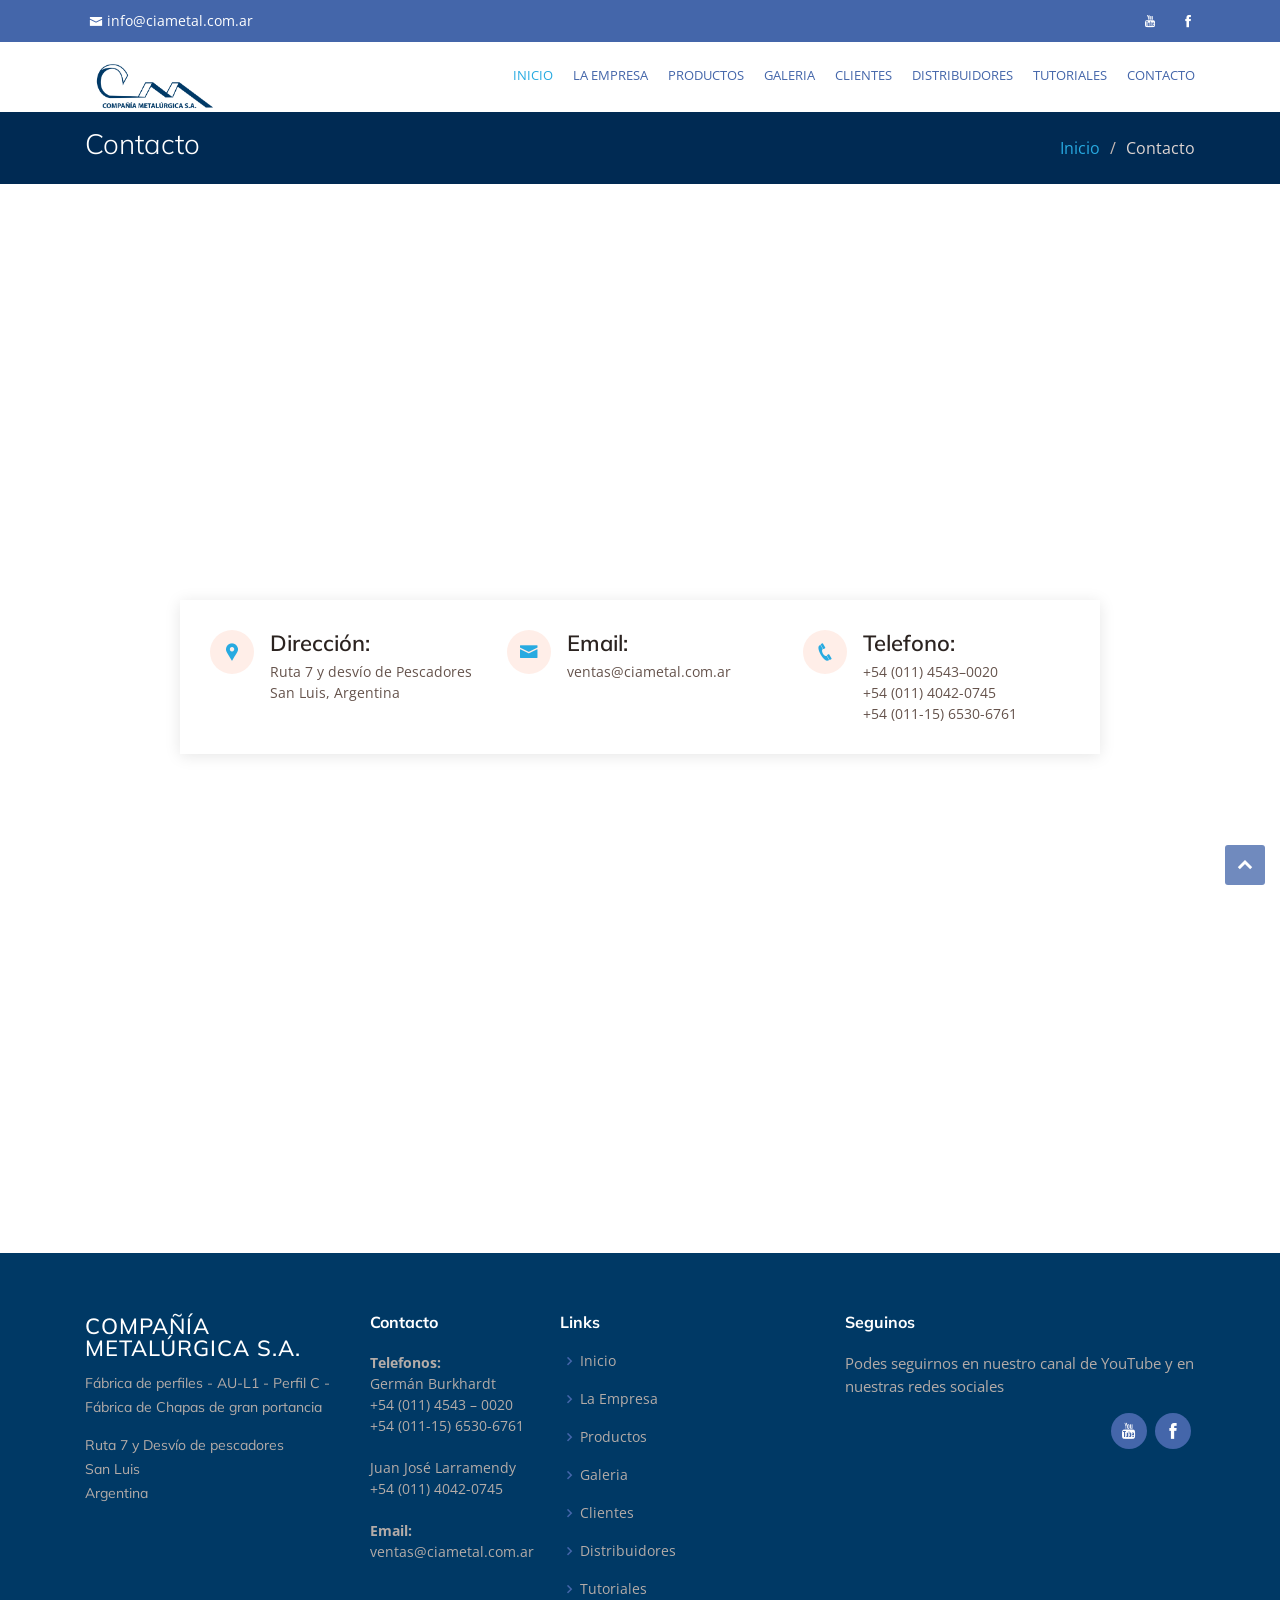
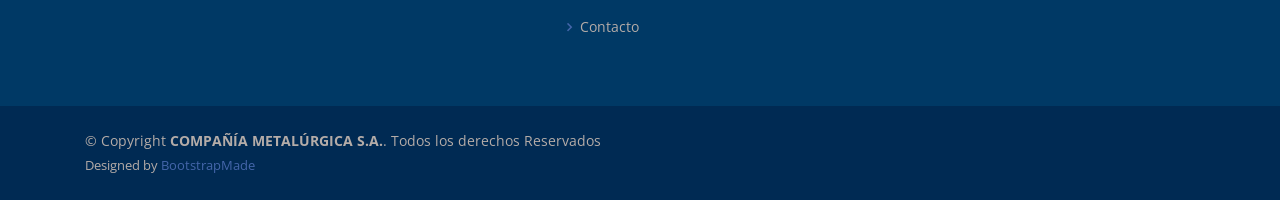
<file: contacto.html>
<!DOCTYPE html>
<html lang="es">

<head>
  <meta charset="utf-8">
  <meta content="width=device-width, initial-scale=1.0" name="viewport">

  <title>COMPAÑÍA METALÚRGICA S.A</title>
  <meta content="" name="descriptison">
  <meta content="" name="keywords">

  <!-- Favicons -->
  <link href="assets/img/icono.jpg" rel="icon">
  <link href="assets/img/icono.jpg" rel="apple-touch-icon">

  <!-- Google Fonts -->
  <link href="https://fonts.googleapis.com/css?family=Open+Sans:300,300i,400,400i,600,600i,700,700i|Muli:300,300i,400,400i,500,500i,600,600i,700,700i|Poppins:300,300i,400,400i,500,500i,600,600i,700,700i" rel="stylesheet">

  <!-- Vendor CSS Files -->
  <link href="assets/vendor/bootstrap/css/bootstrap.min.css" rel="stylesheet">
  <link href="assets/vendor/icofont/icofont.min.css" rel="stylesheet">
  <link href="assets/vendor/boxicons/css/boxicons.min.css" rel="stylesheet">
  <link href="assets/vendor/animate.css/animate.min.css" rel="stylesheet">
  <link href="assets/vendor/venobox/venobox.css" rel="stylesheet">
  <link href="assets/vendor/owl.carousel/assets/owl.carousel.min.css" rel="stylesheet">
  <link href="assets/vendor/aos/aos.css" rel="stylesheet">

  <!-- Template Main CSS File -->
  <link href="assets/css/style.css" rel="stylesheet">

  <!-- =======================================================
  * Template Name: Flattern - v2.0.1
  * Template URL: https://bootstrapmade.com/flattern-multipurpose-bootstrap-template/
  * Author: BootstrapMade.com
  * License: https://bootstrapmade.com/license/
  ======================================================== -->
</head>

<body>

  <!-- ======= Top Bar ======= -->
  <section id="topbar" class="d-none d-lg-block">
    <div class="container d-flex">
      <div class="contact-info mr-auto">
        <i class="icofont-envelope"></i><a href="mailto:contact@example.com">info@ciametal.com.ar</a>
     <!--   <i class="icofont-phone"></i> +54  55488 55 -->
      </div>
      <div class="social-links">
        <a href="https://www.youtube.com/channel/UCcjMZsXqapHqZpVg-65POzA" class="YouTube"><i class="icofont-youtube"></i></a>
        <a href="https://www.facebook.com/ciametalurgica" class="facebook"><i class="icofont-facebook"></i></a>
      </div>
    </div>
  </section>

  <!-- ======= Header ======= -->
  <header id="header">
    <div class="container d-flex">

      <div class="logo mr-auto">
        <!-- <h1 class="text-light"><a href="index.html">COMPAÑÍA METALÚRGICA S.A.</a></h1>-->
        <!-- Uncomment below if you prefer to use an image logo -->
        <a href="index.html"><img src="assets/img/logo1.png" alt="" class="img-fluid"></a>
      </div>

      <nav class="nav-menu d-none d-lg-block">
        <ul>
          <li class="active"><a href="index.html">Inicio</a></li>
          <li><a href="laEmpresa.html">La empresa</a></li>
          <li><a href="productos.html">Productos</a></li>
          <li><a href="galeria.html">Galeria</a></li>
          <li><a href="clientes.html">Clientes</a></li>
          <li><a href="distribuidores.html">Distribuidores</a></li>
          <li><a href="tutoriales.html">Tutoriales</a></li>
          <li><a href="contacto.html">Contacto</a></li>

        </ul>
      </nav><!-- .nav-menu -->

    </div>
  </header><!-- End Header -->

  <main id="main">

    <!-- ======= Breadcrumbs ======= -->
    <section id="breadcrumbs" class="breadcrumbs">
      <div class="container">

        <div class="d-flex justify-content-between align-items-center">
          <h2>Contacto</h2>
          <ol>
            <li><a href="index.html">Inicio</a></li>
            <li>Contacto</li>
          </ol>
        </div>

      </div>
    </section><!-- End Breadcrumbs -->

    <!-- ======= Contact Section ======= -->

    <div class="map-section">
      <iframe style="border:0; width: 100%; height: 350px;" src="https://www.google.com/maps/embed?pb=!1m18!1m12!1m3!1d3333.786928133285!2d-66.39238078484811!3d-33.32438548081022!2m3!1f0!2f0!3f0!3m2!1i1024!2i768!4f13.1!3m3!1m2!1s0x95d43bea17148a33%3A0xc12e74f9217d1e04!2sCompa%C3%B1%C3%ADa%20Metalurgica!5e0!3m2!1ses!2sar!4v1594153287458!5m2!1ses!2sar" frameborder="0" allowfullscreen></iframe>
    </div>

    <section id="contact" class="contact">
      <div class="container">

        <div class="row justify-content-center" data-aos="fade-up">

          <div class="col-lg-10">

            <div class="info-wrap">
              <div class="row">
                <div class="col-lg-4 info">
                  <i class="icofont-google-map"></i>
                  <h4>Dirección:</h4>
                  <p>Ruta 7 y desvío de Pescadores<br>San Luis, Argentina</p>
                </div>

                <div class="col-lg-4 info mt-4 mt-lg-0">
                  <i class="icofont-envelope"></i>
                  <h4>Email:</h4>
                  <p>ventas@ciametal.com.ar</p>
                </div>

                <div class="col-lg-4 info mt-4 mt-lg-0">
                  <i class="icofont-phone"></i>
                  <h4>Telefono:</h4>
                  <p>+54 (011) 4543–0020<br>+54 (011) 4042-0745<br>+54 (011-15) 6530-6761</p>
                </div>
              </div>
            </div>

          </div>

        </div>

        <div class="row mt-5 justify-content-center" data-aos="fade-up">
          <div class="col-lg-10">
            <form action="forms/contact.php" method="post" role="form" class="php-email-form">
              <div class="form-row">
                <div class="col-md-6 form-group">
                  <input type="text" name="name" class="form-control" id="name" placeholder="Su Nombre" data-rule="minlen:4" data-msg="Please enter at least 4 chars" />
                  <div class="validate"></div>
                </div>
                <div class="col-md-6 form-group">
                  <input type="email" class="form-control" name="email" id="email" placeholder="Su Email" data-rule="email" data-msg="Please enter a valid email" />
                  <div class="validate"></div>
                </div>
              </div>
              <div class="form-group">
                <input type="text" class="form-control" name="subject" id="subject" placeholder="Asunto" data-rule="minlen:4" data-msg="Please enter at least 8 chars of subject" />
                <div class="validate"></div>
              </div>
              <div class="form-group">
                <textarea class="form-control" name="message" rows="5" data-rule="required" data-msg="Please write something for us" placeholder="Mensaje"></textarea>
                <div class="validate"></div>
              </div>
              <div class="mb-3">
                <div class="loading">Cargando</div>
                <div class="error-message"></div>
                <div class="sent-message">Su mensaje ah sido enviado, muchas gracias!</div>
              </div>
              <div class="text-center"><button type="submit">Enviar Mensaje</button></div>
            </form>
          </div>

        </div>

      </div>
    </section><!-- End Contact Section -->

  </main><!-- End #main -->

  <!-- ======= Footer ======= -->
  <footer id="footer">

    <div class="footer-top">
      <div class="container">
        <div class="row">

          <div class="col-lg-3 col-md-6 footer-contact">
            <h3>COMPAÑÍA METALÚRGICA S.A.</h3>
            <p>Fábrica de perfiles - AU-L1 - Perfil C - Fábrica de Chapas de gran portancia</p>
            <h3></h3>
            <p>
               Ruta 7 y Desvío de pescadores<br>
               San Luis<br>
               Argentina<br><br>
            </p>
          </div>

          <div class="col-lg-2 col-md-6 footer-links">
            <h4>Contacto</h4>
            
              <p>
              <strong>Telefonos:</strong><br> Germán Burkhardt<br>+54 (011) 4543 – 0020<br>+54 (011-15) 6530-6761<br><br>
              Juan José Larramendy +54 (011) 4042-0745<br><br>
              <strong>Email:</strong> ventas@ciametal.com.ar<br>
            </p>
            
          </div>

          <div class="col-lg-3 col-md-6 footer-links">
            <h4>Links</h4>
            <ul>
              <li><i class="bx bx-chevron-right"></i> <a href="index.html">Inicio</a></li>
              <li><i class="bx bx-chevron-right"></i> <a href="laEmpresa.html">La Empresa</a></li>
              <li><i class="bx bx-chevron-right"></i> <a href="productos.html">Productos</a></li>
              <li><i class="bx bx-chevron-right"></i> <a href="galeria.html">Galeria</a></li>
              <li><i class="bx bx-chevron-right"></i> <a href="clientes.html">Clientes</a></li>
              <li><i class="bx bx-chevron-right"></i> <a href="distribuidores.html">Distribuidores</a></li>
              <li><i class="bx bx-chevron-right"></i> <a href="tutoriales.html">Tutoriales</a></li>
              <li><i class="bx bx-chevron-right"></i> <a href="contacto.html">Contacto</a></li>
            </ul>
          </div>


          <div class="col-lg-4 col-md-6 footer-newsletter">
            <h4>Seguinos</h4>
            <p>Podes seguirnos en nuestro canal de YouTube y en nuestras redes sociales</p>
              <div class="social-links text-center text-md-right pt-3 pt-md-0">
        <a href="https://www.youtube.com/channel/UCcjMZsXqapHqZpVg-65POzA" class="YouTube"><i class="icofont-youtube"></i></a>
        <a href="https://www.facebook.com/ciametalurgica" class="facebook"><i class="icofont-facebook"></i></a>
      </div>
        
          </div>

        </div>
      </div>
    </div>

    <div class="container d-md-flex py-4">

      <div class="mr-md-auto text-center text-md-left">
        <div class="copyright">
          &copy; Copyright <strong><span>COMPAÑÍA METALÚRGICA S.A.</span></strong>. Todos los derechos Reservados
        </div>
        <div class="credits">
          <!-- All the links in the footer should remain intact. -->
          <!-- You can delete the links only if you purchased the pro version. -->
          <!-- Licensing information: https://bootstrapmade.com/license/ -->
          <!-- Purchase the pro version with working PHP/AJAX contact form: https://bootstrapmade.com/flattern-multipurpose-bootstrap-template/ -->
          Designed by <a href="https://bootstrapmade.com/">BootstrapMade</a>
        </div>
      </div>
      
    </div>
  </footer><!-- End Footer -->

  <a href="#" class="back-to-top"><i class="icofont-simple-up"></i></a>

  <!-- Vendor JS Files -->
  <script src="assets/vendor/jquery/jquery.min.js"></script>
  <script src="assets/vendor/bootstrap/js/bootstrap.bundle.min.js"></script>
  <script src="assets/vendor/jquery.easing/jquery.easing.min.js"></script>
  <script src="assets/vendor/php-email-form/validate.js"></script>
  <script src="assets/vendor/jquery-sticky/jquery.sticky.js"></script>
  <script src="assets/vendor/isotope-layout/isotope.pkgd.min.js"></script>
  <script src="assets/vendor/venobox/venobox.min.js"></script>
  <script src="assets/vendor/waypoints/jquery.waypoints.min.js"></script>
  <script src="assets/vendor/owl.carousel/owl.carousel.min.js"></script>
  <script src="assets/vendor/aos/aos.js"></script>

  <!-- Template Main JS File -->
  <script src="assets/js/main.js"></script>

</body>

</html>
</file>
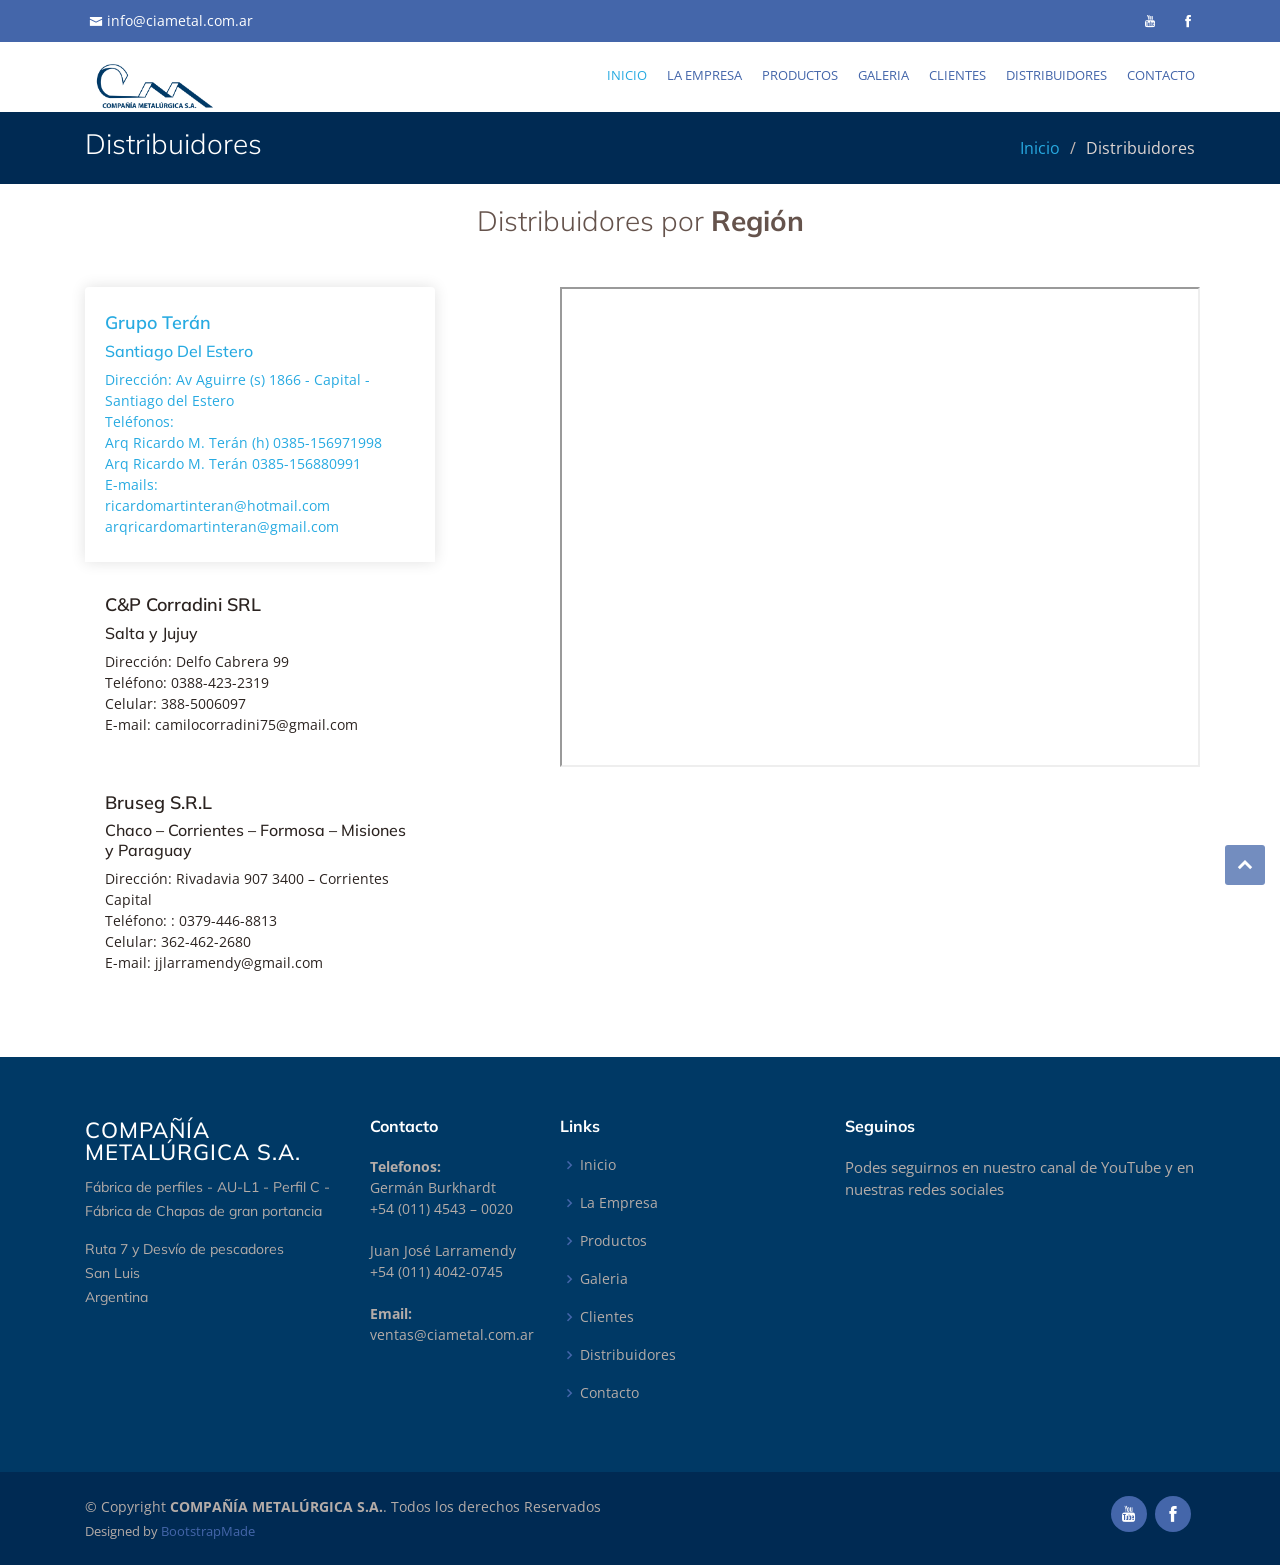
<file: distribuidores.html>
<!DOCTYPE html>
<html lang="es">

<head>
  <meta charset="utf-8">
  <meta content="width=device-width, initial-scale=1.0" name="viewport">

  <title>COMPAÑÍA METALÚRGICA S.A</title>
  <meta content="" name="descriptison">
  <meta content="" name="keywords">

  <!-- Favicons -->
  <link href="assets/img/icono.jpg" rel="icon">
  <link href="assets/img/icono.jpg" rel="apple-touch-icon">

  <!-- Google Fonts -->
  <link href="https://fonts.googleapis.com/css?family=Open+Sans:300,300i,400,400i,600,600i,700,700i|Muli:300,300i,400,400i,500,500i,600,600i,700,700i|Poppins:300,300i,400,400i,500,500i,600,600i,700,700i" rel="stylesheet">

  <!-- Vendor CSS Files -->
  <link href="assets/vendor/bootstrap/css/bootstrap.min.css" rel="stylesheet">
  <link href="assets/vendor/icofont/icofont.min.css" rel="stylesheet">
  <link href="assets/vendor/boxicons/css/boxicons.min.css" rel="stylesheet">
  <link href="assets/vendor/animate.css/animate.min.css" rel="stylesheet">
  <link href="assets/vendor/venobox/venobox.css" rel="stylesheet">
  <link href="assets/vendor/owl.carousel/assets/owl.carousel.min.css" rel="stylesheet">
  <link href="assets/vendor/aos/aos.css" rel="stylesheet">

  <!-- Template Main CSS File -->
  <link href="assets/css/style.css" rel="stylesheet">

  <!-- =======================================================
  * Template Name: Flattern - v2.0.1
  * Template URL: https://bootstrapmade.com/flattern-multipurpose-bootstrap-template/
  * Author: BootstrapMade.com
  * License: https://bootstrapmade.com/license/
  ======================================================== -->
</head>

<body>

  <!-- ======= Top Bar ======= -->
  <section id="topbar" class="d-none d-lg-block">
    <div class="container d-flex">
      <div class="contact-info mr-auto">
        <i class="icofont-envelope"></i><a href="mailto:contact@example.com">info@ciametal.com.ar</a>
     <!--   <i class="icofont-phone"></i> +54  55488 55 -->
      </div>
      <div class="social-links">
        <a href="https://www.youtube.com/channel/UCcjMZsXqapHqZpVg-65POzA" class="YouTube"><i class="icofont-youtube"></i></a>
        <a href="https://www.facebook.com/ciametalurgica" class="facebook"><i class="icofont-facebook"></i></a>
      </div>
    </div>
  </section>

  <!-- ======= Header ======= -->
  <header id="header">
    <div class="container d-flex">

      <div class="logo mr-auto">
        <!-- <h1 class="text-light"><a href="index.html">COMPAÑÍA METALÚRGICA S.A.</a></h1>-->
        <!-- Uncomment below if you prefer to use an image logo -->
        <a href="index.html"><img src="assets/img/logo1.png" alt="" class="img-fluid"></a>
      </div>

      <nav class="nav-menu d-none d-lg-block">
        <ul>
          <li class="active"><a href="index.html">Inicio</a></li>
          <li><a href="laEmpresa.html">La empresa</a></li>
          <li><a href="productos.html">Productos</a></li>
          <li><a href="galeria.html">Galeria</a></li>
          <li><a href="clientes.html">Clientes</a></li>
          <li><a href="distribuidores.html">Distribuidores</a></li>
          <li><a href="contacto.html">Contacto</a></li>

        </ul>
      </nav><!-- .nav-menu -->

    </div>
  </header><!-- End Header -->

  <main id="main">

    <!-- ======= Breadcrumbs ======= -->
    <section id="breadcrumbs" class="breadcrumbs">
      <div class="container">

        <div class="d-flex justify-content-between align-items-center">
          <h2>Distribuidores</h2>
          <ol>
            <li><a href="index.html">Inicio</a></li>
            <li>Distribuidores</li>
          </ol>
        </div>

      </div>
    </section><!-- End Breadcrumbs -->

    <section id="features" class="features">
      <div class="container">
 

        <div class="section-title" data-aos="fade-up">
          <h2></h2>
          <h2>Distribuidores por <strong>Región</strong></h2>
          
        </div>

        <div class="row">
          <div class="col-lg-4 mb-5 mb-lg-0" data-aos="fade-right">
            <ul class="nav nav-tabs flex-column">
              <li class="nav-item">
                <a class="nav-link active show" data-toggle="tab" href="#tab-1">
                  <h4>Grupo Terán </h4>
                  <h6>Santiago Del Estero</h6>
                    <p>Dirección: Av Aguirre (s) 1866 - Capital - Santiago del Estero <br>
                     Teléfonos:<br>
                     Arq Ricardo M. Terán (h) 0385-156971998<br>
                     Arq Ricardo M. Terán 0385-156880991<br>
                     E-mails:<br>
                     ricardomartinteran@hotmail.com<br>
                     arqricardomartinteran@gmail.com</p>
                </a>
              </li>
              <li class="nav-item mt-2">
                <a class="nav-link" data-toggle="tab" href="#tab-1">
                  <h4>C&P Corradini SRL</h4>
                  <h6>Salta y Jujuy</h6>
                  <p>Dirección: Delfo Cabrera 99<br>
                  Teléfono: 0388-423-2319<br>
                  Celular: 388-5006097<br>
                  E-mail: camilocorradini75@gmail.com</p>
                </a>
              </li>
              <li class="nav-item mt-2">
                <a class="nav-link" data-toggle="tab" href="#tab-1">
                  <h4>Bruseg S.R.L</h4>
                   <h6>Chaco – Corrientes – Formosa – Misiones y Paraguay</h6>
                   <p>Dirección: Rivadavia 907 3400 – Corrientes Capital<br>
                     Teléfono: : 0379-446-8813<br>
                     Celular: 362-462-2680<br>
                     E-mail: jjlarramendy@gmail.com</p>  
                </a>
              </li>
            </ul>
          </div>
          <div class="col-lg-7 ml-auto" data-aos="fade-left" data-aos-delay="100">
            <div class="tab-content">
              <div class="tab-pane active show" id="tab-1">
                <figure>
                  <iframe src="https://www.google.com/maps/d/u/0/embed?mid=1_v31JuYahFtYuipfQNB1h-YJeXsdFFog" width="640" height="480"></iframe>
                </figure>
              </div>
              <div class="tab-pane" id="tab-2">
                <figure>
                    <iframe src="https://www.google.com/maps/d/u/0/embed?mid=1G7SdmjkPAfoL5vBtNkKD96tn4FX1GoCm" width="640" height="480"></iframe>
                </figure>
              </div>
              <div class="tab-pane" id="tab-3">
                <figure>
                   <iframe src="https://www.google.com/maps/d/u/0/embed?mid=1_v31JuYahFtYuipfQNB1h-YJeXsdFFog" width="640" height="480"></iframe>
                </figure>
              </div>
            </div>
          </div>
        </div>
   
      </div>
    </section><!-- End Features Section -->

<!-- ======= Footer ======= -->
  <footer id="footer">

    <div class="footer-top">
      <div class="container">
        <div class="row">

          <div class="col-lg-3 col-md-6 footer-contact">
            <h3>COMPAÑÍA METALÚRGICA S.A.</h3>
            <p>Fábrica de perfiles - AU-L1 - Perfil C - Fábrica de Chapas de gran portancia</p>
            <h3></h3>
            <p>
               Ruta 7 y Desvío de pescadores<br>
               San Luis<br>
               Argentina<br><br>
            </p>
          </div>

          <div class="col-lg-2 col-md-6 footer-links">
            <h4>Contacto</h4>
            
              <p>
              <strong>Telefonos:</strong><br> Germán Burkhardt<br>+54 (011) 4543 – 0020<br><br>
              Juan José Larramendy +54 (011) 4042-0745<br><br>
              <strong>Email:</strong> ventas@ciametal.com.ar<br>
            </p>
            
          </div>

          <div class="col-lg-3 col-md-6 footer-links">
            <h4>Links</h4>
            <ul>
              <li><i class="bx bx-chevron-right"></i> <a href="index.html">Inicio</a></li>
              <li><i class="bx bx-chevron-right"></i> <a href="laEmpresa.html">La Empresa</a></li>
              <li><i class="bx bx-chevron-right"></i> <a href="productos.html">Productos</a></li>
              <li><i class="bx bx-chevron-right"></i> <a href="galeria.html">Galeria</a></li>
              <li><i class="bx bx-chevron-right"></i> <a href="clientes.html">Clientes</a></li>
              <li><i class="bx bx-chevron-right"></i> <a href="distribuidores.html">Distribuidores</a></li>
              <li><i class="bx bx-chevron-right"></i> <a href="contacto.html">Contacto</a></li>
            </ul>
          </div>

          <div class="col-lg-4 col-md-6 footer-newsletter">
            <h4>Seguinos</h4>
            <p>Podes seguirnos en nuestro canal de YouTube y en nuestras redes sociales</p>
        
          </div>

        </div>
      </div>
    </div>

    <div class="container d-md-flex py-4">

      <div class="mr-md-auto text-center text-md-left">
        <div class="copyright">
          &copy; Copyright <strong><span>COMPAÑÍA METALÚRGICA S.A.</span></strong>. Todos los derechos Reservados
        </div>
        <div class="credits">
          <!-- All the links in the footer should remain intact. -->
          <!-- You can delete the links only if you purchased the pro version. -->
          <!-- Licensing information: https://bootstrapmade.com/license/ -->
          <!-- Purchase the pro version with working PHP/AJAX contact form: https://bootstrapmade.com/flattern-multipurpose-bootstrap-template/ -->
          Designed by <a href="https://bootstrapmade.com/">BootstrapMade</a>
        </div>
      </div>
      <div class="social-links text-center text-md-right pt-3 pt-md-0">
        <a href="https://www.youtube.com/channel/UCcjMZsXqapHqZpVg-65POzA" class="YouTube"><i class="icofont-youtube"></i></a>
        <a href="https://www.facebook.com/ciametalurgica" class="facebook"><i class="icofont-facebook"></i></a>
      </div>
    </div>
  </footer><!-- End Footer -->

  <a href="#" class="back-to-top"><i class="icofont-simple-up"></i></a>

  <!-- Vendor JS Files -->
  <script src="assets/vendor/jquery/jquery.min.js"></script>
  <script src="assets/vendor/bootstrap/js/bootstrap.bundle.min.js"></script>
  <script src="assets/vendor/jquery.easing/jquery.easing.min.js"></script>
  <script src="assets/vendor/php-email-form/validate.js"></script>
  <script src="assets/vendor/jquery-sticky/jquery.sticky.js"></script>
  <script src="assets/vendor/isotope-layout/isotope.pkgd.min.js"></script>
  <script src="assets/vendor/venobox/venobox.min.js"></script>
  <script src="assets/vendor/waypoints/jquery.waypoints.min.js"></script>
  <script src="assets/vendor/owl.carousel/owl.carousel.min.js"></script>
  <script src="assets/vendor/aos/aos.js"></script>

  <!-- Template Main JS File -->
  <script src="assets/js/main.js"></script>

</body>

</html>
</file>
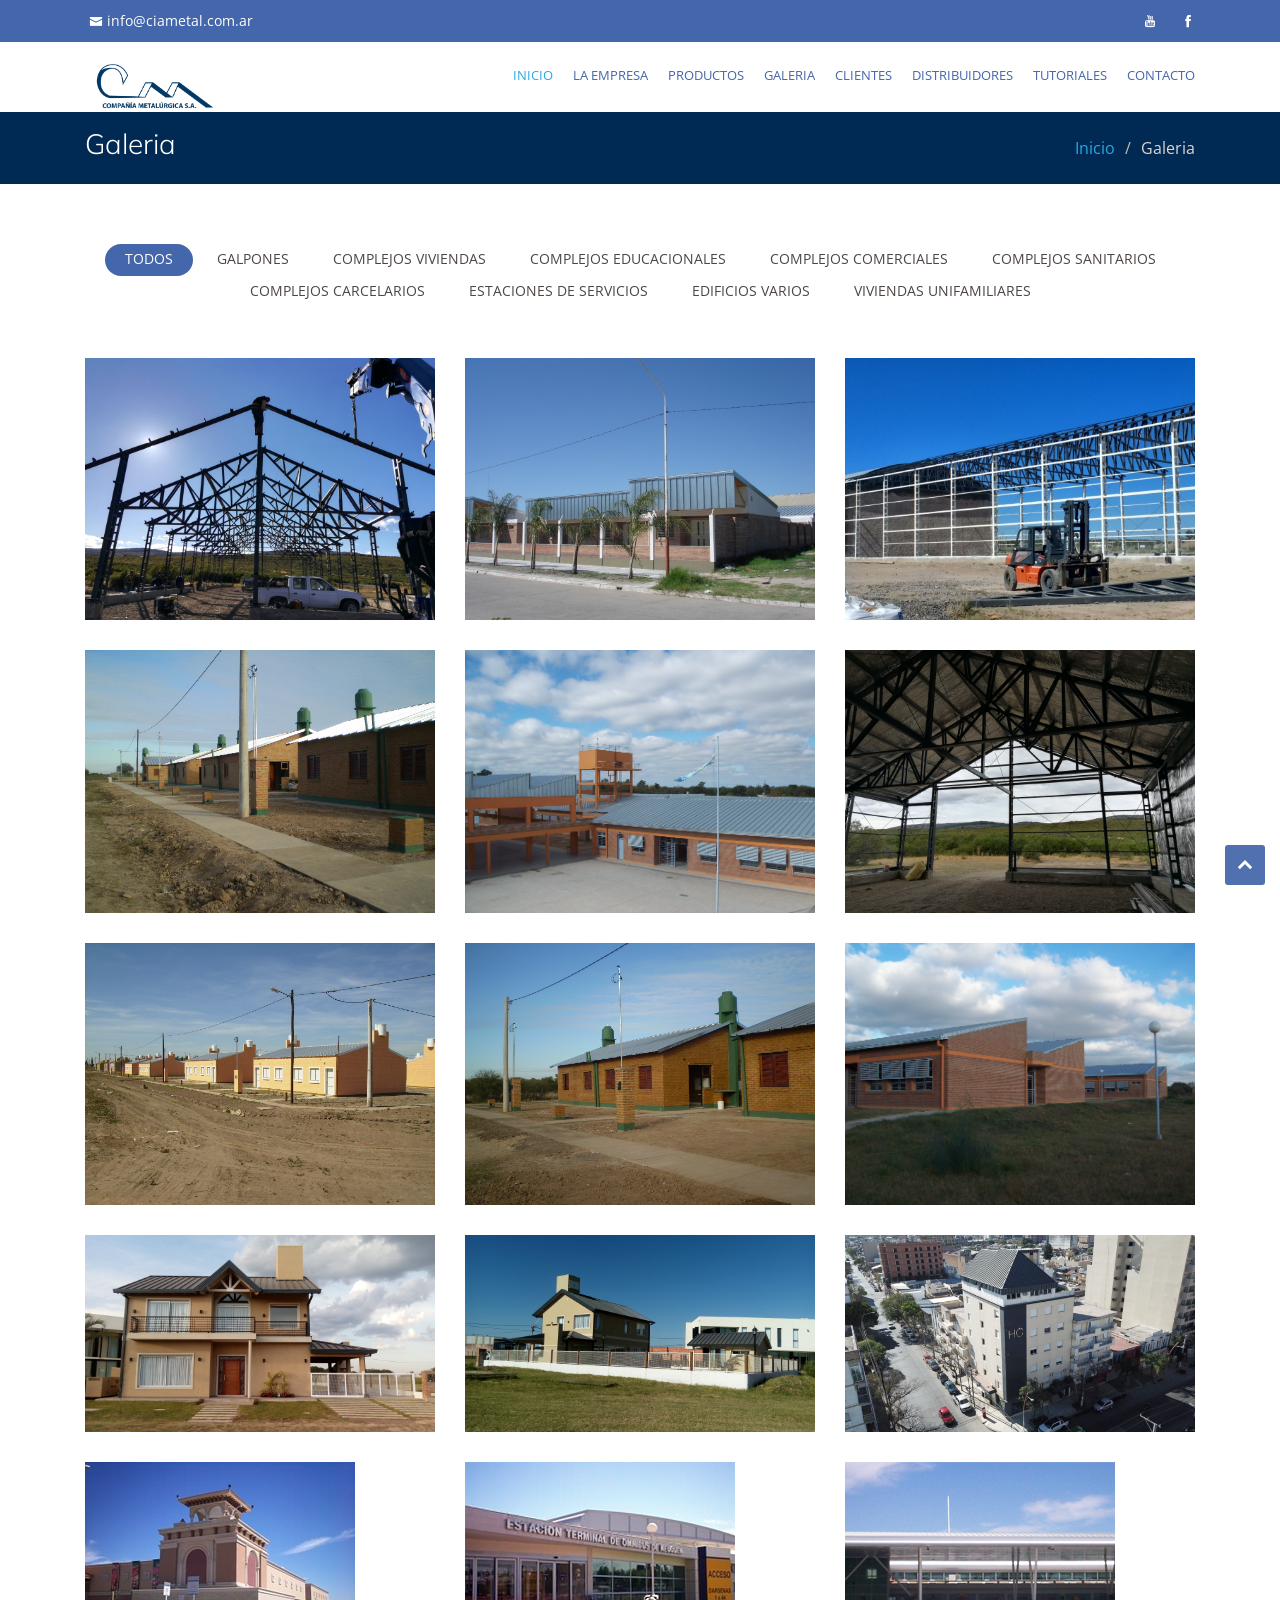
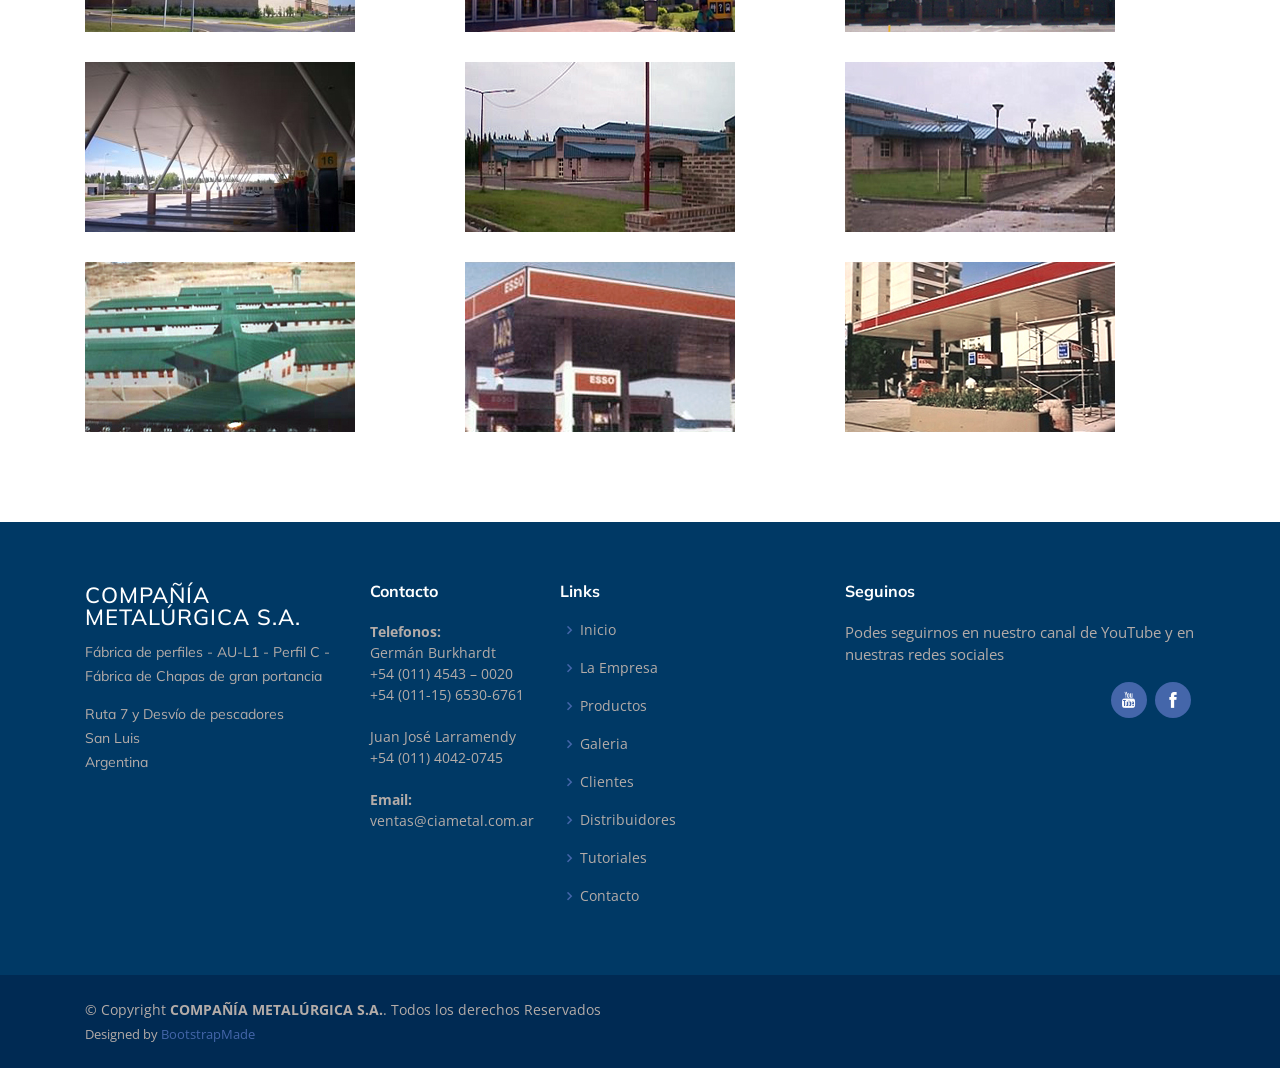
<file: galeria.html>
<!DOCTYPE html>
<html lang="es">

<head>
  <meta charset="utf-8">
  <meta content="width=device-width, initial-scale=1.0" name="viewport">

  <title>COMPAÑÍA METALÚRGICA S.A</title>
  <meta content="" name="descriptison">
  <meta content="" name="keywords">

  <!-- Favicons -->
  <link href="assets/img/icono.jpg" rel="icon">
  <link href="assets/img/icono.jpg" rel="apple-touch-icon">

  <!-- Google Fonts -->
  <link href="https://fonts.googleapis.com/css?family=Open+Sans:300,300i,400,400i,600,600i,700,700i|Muli:300,300i,400,400i,500,500i,600,600i,700,700i|Poppins:300,300i,400,400i,500,500i,600,600i,700,700i" rel="stylesheet">

  <!-- Vendor CSS Files -->
  <link href="assets/vendor/bootstrap/css/bootstrap.min.css" rel="stylesheet">
  <link href="assets/vendor/icofont/icofont.min.css" rel="stylesheet">
  <link href="assets/vendor/boxicons/css/boxicons.min.css" rel="stylesheet">
  <link href="assets/vendor/animate.css/animate.min.css" rel="stylesheet">
  <link href="assets/vendor/venobox/venobox.css" rel="stylesheet">
  <link href="assets/vendor/owl.carousel/assets/owl.carousel.min.css" rel="stylesheet">
  <link href="assets/vendor/aos/aos.css" rel="stylesheet">

  <!-- Template Main CSS File -->
  <link href="assets/css/style.css" rel="stylesheet">

  <!-- =======================================================
  * Template Name: Flattern - v2.0.1
  * Template URL: https://bootstrapmade.com/flattern-multipurpose-bootstrap-template/
  * Author: BootstrapMade.com
  * License: https://bootstrapmade.com/license/
  ======================================================== -->
</head>

<body>

  <!-- ======= Top Bar ======= -->
  <section id="topbar" class="d-none d-lg-block">
    <div class="container d-flex">
      <div class="contact-info mr-auto">
        <i class="icofont-envelope"></i><a href="mailto:contact@example.com">info@ciametal.com.ar</a>
     <!--   <i class="icofont-phone"></i> +54  55488 55 -->
      </div>
      <div class="social-links">
        <a href="https://www.youtube.com/channel/UCcjMZsXqapHqZpVg-65POzA" class="YouTube"><i class="icofont-youtube"></i></a>
        <a href="https://www.facebook.com/ciametalurgica" class="facebook"><i class="icofont-facebook"></i></a>
      </div>
    </div>
  </section>

  <!-- ======= Header ======= -->
  <header id="header">
    <div class="container d-flex">

      <div class="logo mr-auto">
        <!-- <h1 class="text-light"><a href="index.html">COMPAÑÍA METALÚRGICA S.A.</a></h1>-->
        <!-- Uncomment below if you prefer to use an image logo -->
        <a href="index.html"><img src="assets/img/logo1.png" alt="" class="img-fluid"></a>
      </div>

      <nav class="nav-menu d-none d-lg-block">
        <ul>
          <li class="active"><a href="index.html">Inicio</a></li>
          <li><a href="laEmpresa.html">La empresa</a></li>
          <li><a href="productos.html">Productos</a></li>
          <li><a href="galeria.html">Galeria</a></li>
          <li><a href="clientes.html">Clientes</a></li>
          <li><a href="distribuidores.html">Distribuidores</a></li>
          <li><a href="tutoriales.html">Tutoriales</a></li>
          <li><a href="contacto.html">Contacto</a></li>

        </ul>
      </nav><!-- .nav-menu -->

    </div>
  </header><!-- End Header -->

  <main id="main">

    <!-- ======= Breadcrumbs ======= -->
    <section id="breadcrumbs" class="breadcrumbs">
      <div class="container">

        <div class="d-flex justify-content-between align-items-center">
          <h2>Galeria</h2>
          <ol>
            <li><a href="index.html">Inicio</a></li>
            <li>Galeria</li>
          </ol>
        </div>

      </div>
    </section><!-- End Breadcrumbs -->

    <!-- ======= Portfolio Section ======= -->
    <section id="portfolio" class="portfolio">
      <div class="container">

        <div class="row" data-aos="fade-up">
          <div class="col-lg-12 d-flex justify-content-center">
            <ul id="portfolio-flters">
              <li data-filter="*" class="filter-active">Todos</li>
              <li data-filter=".filter-galpones">Galpones</li>
              <li data-filter=".filter-viviendas">Complejos Viviendas</li>
              <li data-filter=".filter-educacionales">Complejos Educacionales</li>
              <li data-filter=".filter-comerciales">Complejos Comerciales</li>
              <li data-filter=".filter-sanitarios">Complejos Sanitarios</li>
              <li data-filter=".filter-carcelarios">Complejos Carcelarios</li>
              <li data-filter=".filter-estaciones">Estaciones de Servicios</li>
              <li data-filter=".filter-varios">Edificios Varios</li>
              <li data-filter=".filter-uni">Viviendas Unifamiliares</li>
            </ul>
          </div>
        </div>

        <div class="row portfolio-container" data-aos="fade-up">

          <div class="col-lg-4 col-md-6 portfolio-item filter-galpones">
            <img src="assets/img/portfolio/portfolio-1.jpg" class="img-fluid" alt="">
            <div class="portfolio-info">
              <h4>Galpones</h4>
              <a href="assets/img/portfolio/portfolio-1.jpg" data-gall="portfolioGallery" class="venobox preview-link" title="Galpones"></a>
            </div>
          </div>

          <div class="col-lg-4 col-md-6 portfolio-item filter-educacionales">
            <img src="assets/img/portfolio/portfolio-2.jpg" class="img-fluid" alt="">
            <div class="portfolio-info">
              <h4>Complejos Educacionales</h4>
              <a href="assets/img/portfolio/portfolio-2.jpg" data-gall="portfolioGallery" class="venobox preview-link" title="Complejos Educacionales"></a>
            </div>
          </div>

          <div class="col-lg-4 col-md-6 portfolio-item filter-galpones">
            <img src="assets/img/portfolio/portfolio-3.jpg" class="img-fluid" alt="">
            <div class="portfolio-info">
              <h4>Galpones</h4>
              <a href="assets/img/portfolio/portfolio-3.jpg" data-gall="portfolioGallery" class="venobox preview-link" title="Galpones"></a>
            </div>
          </div>

          <div class="col-lg-4 col-md-6 portfolio-item filter-viviendas">
            <img src="assets/img/portfolio/portfolio-4.jpg" class="img-fluid" alt="">
            <div class="portfolio-info">
              <h4>Complejos Viviendas</h4>
              <a href="assets/img/portfolio/portfolio-4.jpg" data-gall="portfolioGallery" class="venobox preview-link" title="Complejos Viviendas"></a>
            </div>
          </div>

          <div class="col-lg-4 col-md-6 portfolio-item filter-educacionales">
            <img src="assets/img/portfolio/portfolio-5.jpg" class="img-fluid" alt="">
            <div class="portfolio-info">
              <h4>Complejos Educacionales</h4>
              <a href="assets/img/portfolio/portfolio-5.jpg" data-gall="portfolioGallery" class="venobox preview-link" title="Complejos Educacionales"></a>
            </div>
          </div>

          <div class="col-lg-4 col-md-6 portfolio-item filter-galpones">
            <img src="assets/img/portfolio/portfolio-6.jpg" class="img-fluid" alt="">
            <div class="portfolio-info">
              <h4>Galpones</h4>
              <a href="assets/img/portfolio/portfolio-6.jpg" data-gall="portfolioGallery" class="venobox preview-link" title="Galpones"></a>
            </div>
          </div>

          <div class="col-lg-4 col-md-6 portfolio-item filter-viviendas">
            <img src="assets/img/portfolio/portfolio-7.jpg" class="img-fluid" alt="">
            <div class="portfolio-info">
              <h4>Complejos Viviendas</h4>
              <a href="assets/img/portfolio/portfolio-7.jpg" data-gall="portfolioGallery" class="venobox preview-link" title="Complejos Viviendas"></a>
            </div>
          </div>

          <div class="col-lg-4 col-md-6 portfolio-item filter-viviendas">
            <img src="assets/img/portfolio/portfolio-8.jpg" class="img-fluid" alt="">
            <div class="portfolio-info">
              <h4>Complejos Viviendas</h4>
              <a href="assets/img/portfolio/portfolio-8.jpg" data-gall="portfolioGallery" class="venobox preview-link" title="Complejos Viviendas"></a>
            </div>
          </div>

          <div class="col-lg-4 col-md-6 portfolio-item filter-educacionales">
            <img src="assets/img/portfolio/portfolio-9.jpg" class="img-fluid" alt="">
            <div class="portfolio-info">
              <h4>Complejos Educacionales</h4>
              <a href="assets/img/portfolio/portfolio-9.jpg" data-gall="portfolioGallery" class="venobox preview-link" title="Complejos Educacionales"></a>
            </div>
          </div>

          <div class="col-lg-4 col-md-6 portfolio-item filter-uni">
            <img src="assets/img/portfolio/uni1.jpg" class="img-fluid" alt="">
            <div class="portfolio-info">
              <h4>Viviendas Unifamiliares</h4>
              <a href="assets/img/portfolio/portfolio-9.jpg" data-gall="portfolioGallery" class="venobox preview-link" title="Viviendas Unifamiliares"></a>
            </div>
          </div>

          <div class="col-lg-4 col-md-6 portfolio-item filter-uni">
            <img src="assets/img/portfolio/uni2.jpg" class="img-fluid" alt="">
            <div class="portfolio-info">
              <h4>Viviendas Unifamiliares</h4>
              <a href="assets/img/portfolio/portfolio-9.jpg" data-gall="portfolioGallery" class="venobox preview-link" title="Viviendas Unifamiliares"></a>
            </div>
          </div>  

           <div class="col-lg-4 col-md-6 portfolio-item filter-varios">
            <img src="assets/img/portfolio/varios2.jpg" class="img-fluid" alt="">
            <div class="portfolio-info">
              <h4>Edificios varios</h4>
              <a href="assets/img/portfolio/portfolio-9.jpg" data-gall="portfolioGallery" class="venobox preview-link" title="Edificios varios"></a>
            </div>
          </div>

           <div class="col-lg-4 col-md-6 portfolio-item filter-varios">
            <img src="assets/img/portfolio/varios3.jpg" class="img-fluid" alt="">
            <div class="portfolio-info">
              <h4>Edificios varios</h4>
              <a href="assets/img/portfolio/portfolio-9.jpg" data-gall="portfolioGallery" class="venobox preview-link" title="Edificios varios"></a>
            </div>
          </div>


          <div class="col-lg-4 col-md-6 portfolio-item filter-comerciales">
            <img src="assets/img/portfolio/comercial1.jpg" class="img-fluid" alt="">
            <div class="portfolio-info">
              <h4>Complejos Comerciales</h4>
              <a href="assets/img/portfolio/portfolio-9.jpg" data-gall="portfolioGallery" class="venobox preview-link" title="Complejos Comerciales"></a>
            </div>
          </div>

          <div class="col-lg-4 col-md-6 portfolio-item filter-comerciales">
            <img src="assets/img/portfolio/comercial2.jpg" class="img-fluid" alt="">
            <div class="portfolio-info">
              <h4>Complejos Comerciales</h4>
              <a href="assets/img/portfolio/portfolio-9.jpg" data-gall="portfolioGallery" class="venobox preview-link" title="Complejos Comerciales"></a>
            </div>
          </div>

          <div class="col-lg-4 col-md-6 portfolio-item filter-comerciales">
            <img src="assets/img/portfolio/comercial3.jpg" class="img-fluid" alt="">
            <div class="portfolio-info">
              <h4>Complejos Comerciales</h4>
              <a href="assets/img/portfolio/portfolio-9.jpg" data-gall="portfolioGallery" class="venobox preview-link" title="Complejos Comerciales"></a>
            </div>
          </div>

          <div class="col-lg-4 col-md-6 portfolio-item filter-sanitarios">
            <img src="assets/img/portfolio/sanitario1.jpg" class="img-fluid" alt="">
            <div class="portfolio-info">
              <h4>Complejos Sanitarios</h4>
              <a href="assets/img/portfolio/portfolio-9.jpg" data-gall="portfolioGallery" class="venobox preview-link" title="Complejos Sanitarios"></a>
            </div>
          </div>

           <div class="col-lg-4 col-md-6 portfolio-item filter-sanitarios">
            <img src="assets/img/portfolio/sanitario2.jpg" class="img-fluid" alt="">
            <div class="portfolio-info">
              <h4>Complejos Sanitarios</h4>
              <a href="assets/img/portfolio/portfolio-9.jpg" data-gall="portfolioGallery" class="venobox preview-link" title="Complejos Sanitarios"></a>
            </div>
          </div>

           <div class="col-lg-4 col-md-6 portfolio-item filter-carcelarios">
            <img src="assets/img/portfolio/carcelario.jpg" class="img-fluid" alt="">
            <div class="portfolio-info">
              <h4>Complejos Carcelarios</h4>
              <a href="assets/img/portfolio/portfolio-9.jpg" data-gall="portfolioGallery" class="venobox preview-link" title="Complejos Carcelarios"></a>
            </div>
          </div>

           <div class="col-lg-4 col-md-6 portfolio-item filter-estaciones">
            <img src="assets/img/portfolio/estaciones1.jpg" class="img-fluid" alt="">
            <div class="portfolio-info">
              <h4>Estacion de Servicio</h4>
              <a href="assets/img/portfolio/portfolio-9.jpg" data-gall="portfolioGallery" class="venobox preview-link" title="Estacion de Servicio"></a>
            </div>
          </div>

          <div class="col-lg-4 col-md-6 portfolio-item filter-estaciones">
            <img src="assets/img/portfolio/estaciones2.jpg" class="img-fluid" alt="">
            <div class="portfolio-info">
              <h4>Estacion de Servicio</h4>
              <a href="assets/img/portfolio/portfolio-9.jpg" data-gall="portfolioGallery" class="venobox preview-link" title="Estacion de Servicio"></a>
            </div>
          </div>
           

        </div>

      </div>
    </section><!-- End Portfolio Section -->

  </main><!-- End #main -->

  <!-- ======= Footer ======= -->
  <footer id="footer">

    <div class="footer-top">
      <div class="container">
        <div class="row">

          <div class="col-lg-3 col-md-6 footer-contact">
            <h3>COMPAÑÍA METALÚRGICA S.A.</h3>
            <p>Fábrica de perfiles - AU-L1 - Perfil C - Fábrica de Chapas de gran portancia</p>
            <h3></h3>
            <p>
               Ruta 7 y Desvío de pescadores<br>
               San Luis<br>
               Argentina<br><br>
            </p>
          </div>

          <div class="col-lg-2 col-md-6 footer-links">
            <h4>Contacto</h4>
            
              <p>
              <strong>Telefonos:</strong><br> Germán Burkhardt<br>+54 (011) 4543 – 0020<br>+54 (011-15) 6530-6761<br><br>
              Juan José Larramendy +54 (011) 4042-0745<br><br>
              <strong>Email:</strong> ventas@ciametal.com.ar<br>
            </p>
            
          </div>

          <div class="col-lg-3 col-md-6 footer-links">
            <h4>Links</h4>
            <ul>
              <li><i class="bx bx-chevron-right"></i> <a href="index.html">Inicio</a></li>
              <li><i class="bx bx-chevron-right"></i> <a href="laEmpresa.html">La Empresa</a></li>
              <li><i class="bx bx-chevron-right"></i> <a href="productos.html">Productos</a></li>
              <li><i class="bx bx-chevron-right"></i> <a href="galeria.html">Galeria</a></li>
              <li><i class="bx bx-chevron-right"></i> <a href="clientes.html">Clientes</a></li>
              <li><i class="bx bx-chevron-right"></i> <a href="distribuidores.html">Distribuidores</a></li>
              <li><i class="bx bx-chevron-right"></i> <a href="tutoriales.html">Tutoriales</a></li>
              <li><i class="bx bx-chevron-right"></i> <a href="contacto.html">Contacto</a></li>
            </ul>
          </div>


          <div class="col-lg-4 col-md-6 footer-newsletter">
            <h4>Seguinos</h4>
            <p>Podes seguirnos en nuestro canal de YouTube y en nuestras redes sociales</p>
              <div class="social-links text-center text-md-right pt-3 pt-md-0">
        <a href="https://www.youtube.com/channel/UCcjMZsXqapHqZpVg-65POzA" class="YouTube"><i class="icofont-youtube"></i></a>
        <a href="https://www.facebook.com/ciametalurgica" class="facebook"><i class="icofont-facebook"></i></a>
      </div>
        
          </div>

        </div>
      </div>
    </div>

    <div class="container d-md-flex py-4">

      <div class="mr-md-auto text-center text-md-left">
        <div class="copyright">
          &copy; Copyright <strong><span>COMPAÑÍA METALÚRGICA S.A.</span></strong>. Todos los derechos Reservados
        </div>
        <div class="credits">
          <!-- All the links in the footer should remain intact. -->
          <!-- You can delete the links only if you purchased the pro version. -->
          <!-- Licensing information: https://bootstrapmade.com/license/ -->
          <!-- Purchase the pro version with working PHP/AJAX contact form: https://bootstrapmade.com/flattern-multipurpose-bootstrap-template/ -->
          Designed by <a href="https://bootstrapmade.com/">BootstrapMade</a>
        </div>
      </div>
      
    </div>
  </footer><!-- End Footer -->

  <a href="#" class="back-to-top"><i class="icofont-simple-up"></i></a>

  <!-- Vendor JS Files -->
  <script src="assets/vendor/jquery/jquery.min.js"></script>
  <script src="assets/vendor/bootstrap/js/bootstrap.bundle.min.js"></script>
  <script src="assets/vendor/jquery.easing/jquery.easing.min.js"></script>
  <script src="assets/vendor/php-email-form/validate.js"></script>
  <script src="assets/vendor/jquery-sticky/jquery.sticky.js"></script>
  <script src="assets/vendor/isotope-layout/isotope.pkgd.min.js"></script>
  <script src="assets/vendor/venobox/venobox.min.js"></script>
  <script src="assets/vendor/waypoints/jquery.waypoints.min.js"></script>
  <script src="assets/vendor/owl.carousel/owl.carousel.min.js"></script>
  <script src="assets/vendor/aos/aos.js"></script>

  <!-- Template Main JS File -->
  <script src="assets/js/main.js"></script>

</body>

</html>
</file>
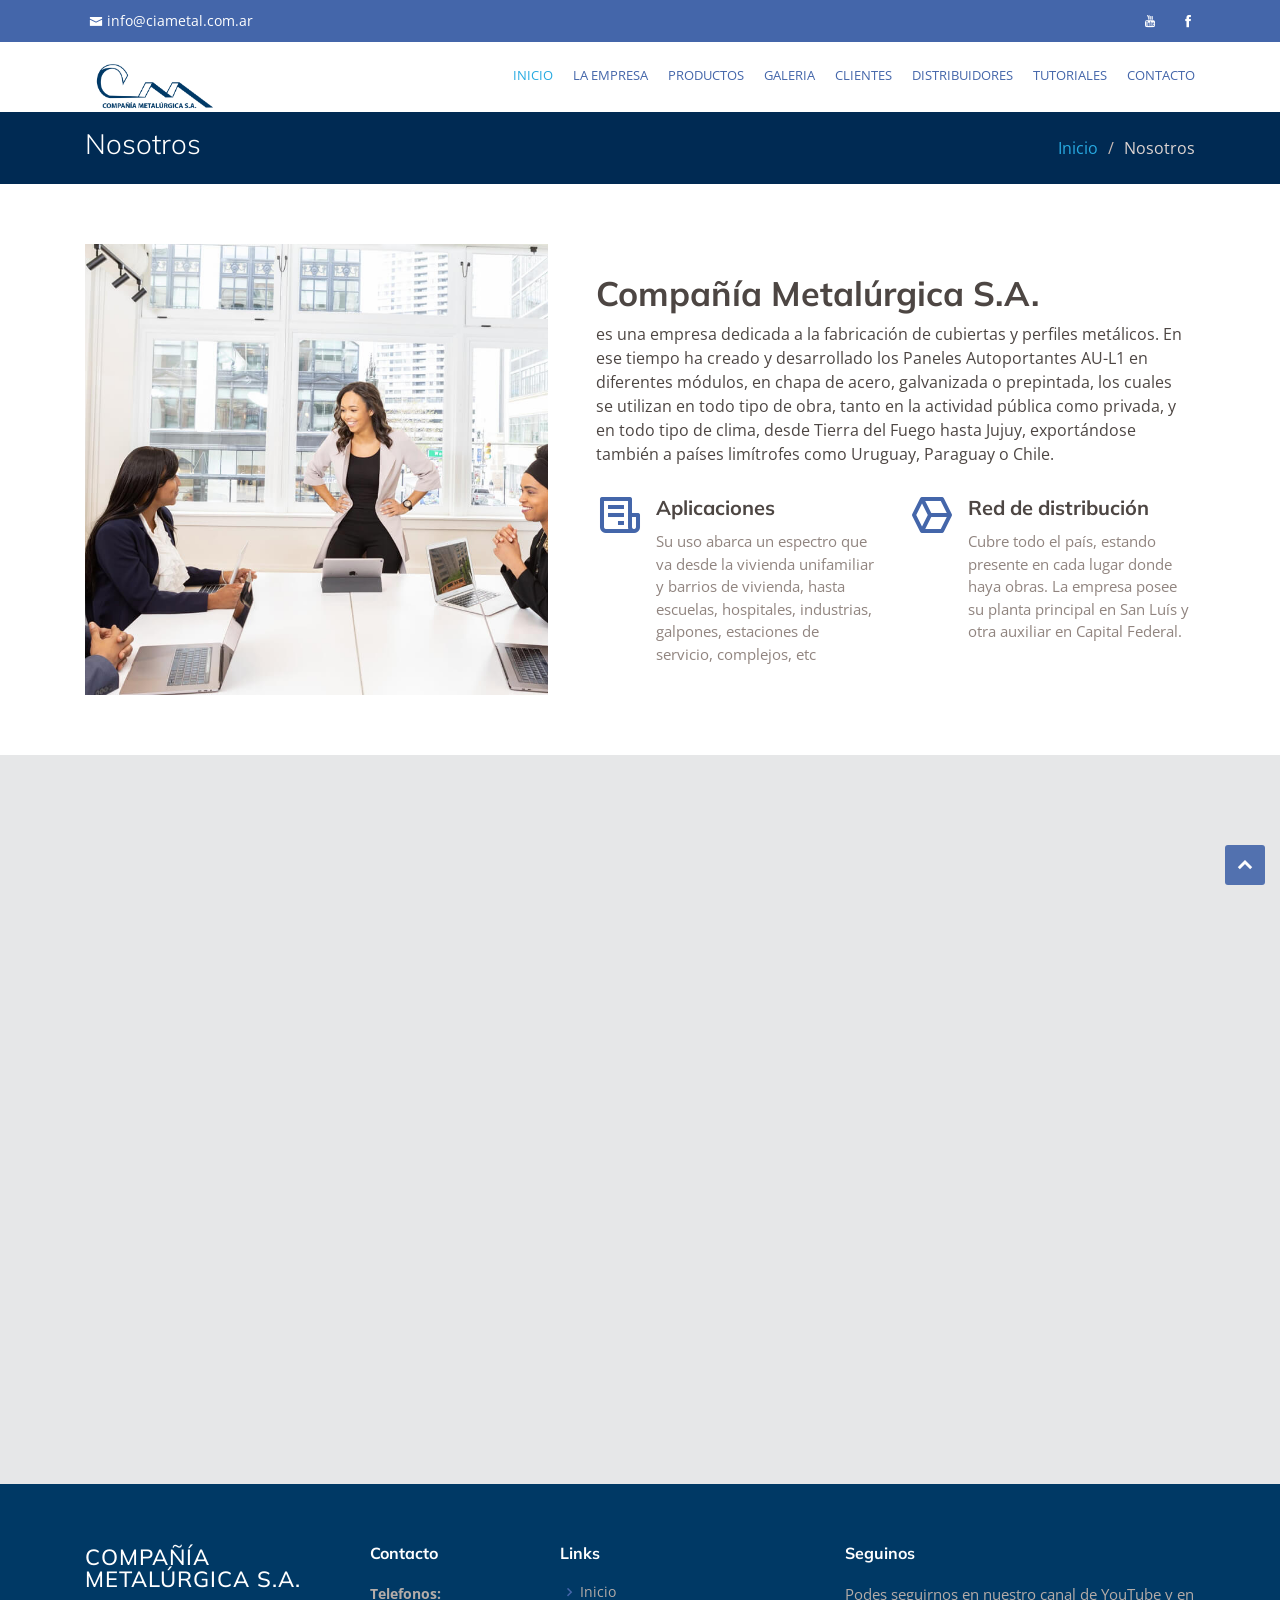
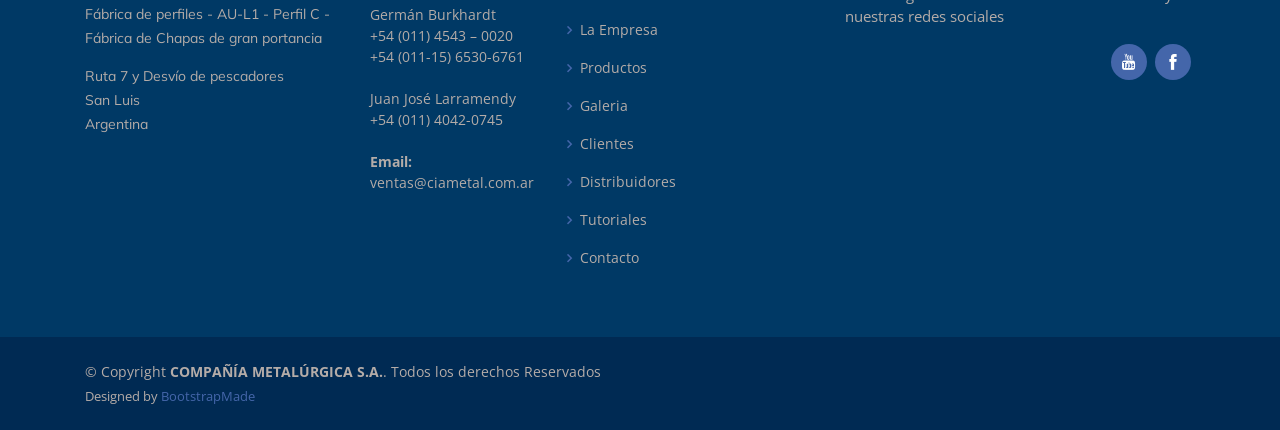
<file: laEmpresa.html>
<!DOCTYPE html>
<html lang="es">

<head>
  <meta charset="utf-8">
  <meta content="width=device-width, initial-scale=1.0" name="viewport">

  <title>COMPAÑÍA METALÚRGICA S.A</title>
  <meta content="" name="descriptison">
  <meta content="" name="keywords">

  <!-- Favicons -->
  <link href="assets/img/icono.jpg" rel="icon">
  <link href="assets/img/icono.jpg" rel="apple-touch-icon">

  <!-- Google Fonts -->
  <link href="https://fonts.googleapis.com/css?family=Open+Sans:300,300i,400,400i,600,600i,700,700i|Muli:300,300i,400,400i,500,500i,600,600i,700,700i|Poppins:300,300i,400,400i,500,500i,600,600i,700,700i" rel="stylesheet">

  <!-- Vendor CSS Files -->
  <link href="assets/vendor/bootstrap/css/bootstrap.min.css" rel="stylesheet">
  <link href="assets/vendor/icofont/icofont.min.css" rel="stylesheet">
  <link href="assets/vendor/boxicons/css/boxicons.min.css" rel="stylesheet">
  <link href="assets/vendor/animate.css/animate.min.css" rel="stylesheet">
  <link href="assets/vendor/venobox/venobox.css" rel="stylesheet">
  <link href="assets/vendor/owl.carousel/assets/owl.carousel.min.css" rel="stylesheet">
  <link href="assets/vendor/aos/aos.css" rel="stylesheet">

  <!-- Template Main CSS File -->
  <link href="assets/css/style.css" rel="stylesheet">

  <!-- =======================================================
  * Template Name: Flattern - v2.0.1
  * Template URL: https://bootstrapmade.com/flattern-multipurpose-bootstrap-template/
  * Author: BootstrapMade.com
  * License: https://bootstrapmade.com/license/
  ======================================================== -->
</head>

<body>

  <!-- ======= Top Bar ======= -->
  <section id="topbar" class="d-none d-lg-block">
    <div class="container d-flex">
      <div class="contact-info mr-auto">
        <i class="icofont-envelope"></i><a href="mailto:contact@example.com">info@ciametal.com.ar</a>
     <!--   <i class="icofont-phone"></i> +54  55488 55 -->
      </div>
      <div class="social-links">
        <a href="https://www.youtube.com/channel/UCcjMZsXqapHqZpVg-65POzA" class="YouTube"><i class="icofont-youtube"></i></a>
        <a href="https://www.facebook.com/ciametalurgica" class="facebook"><i class="icofont-facebook"></i></a>
      </div>
    </div>
  </section>

  <!-- ======= Header ======= -->
  <header id="header">
    <div class="container d-flex">

      <div class="logo mr-auto">
        <!-- <h1 class="text-light"><a href="index.html">COMPAÑÍA METALÚRGICA S.A.</a></h1>-->
        <!-- Uncomment below if you prefer to use an image logo -->
        <a href="index.html"><img src="assets/img/logo1.png" alt="" class="img-fluid"></a>
      </div>

      <nav class="nav-menu d-none d-lg-block">
        <ul>
          <li class="active"><a href="index.html">Inicio</a></li>
          <li><a href="laEmpresa.html">La empresa</a></li>
          <li><a href="productos.html">Productos</a></li>
          <li><a href="galeria.html">Galeria</a></li>
          <li><a href="clientes.html">Clientes</a></li>
          <li><a href="distribuidores.html">Distribuidores</a></li>
          <li><a href="tutoriales.html">Tutoriales</a></li>
          <li><a href="contacto.html">Contacto</a></li>

        </ul>
      </nav><!-- .nav-menu -->

    </div>
  </header><!-- End Header -->
  <main id="main">

    <!-- ======= Breadcrumbs ======= -->
    <section id="breadcrumbs" class="breadcrumbs">
      <div class="container">

        <div class="d-flex justify-content-between align-items-center">
          <h2>Nosotros</h2>
          <ol>
            <li><a href="index.html">Inicio</a></li>
            <li>Nosotros</li>
          </ol>
        </div>

      </div>
    </section><!-- End Breadcrumbs -->

    <!-- ======= About Us Section ======= -->
    <section id="about-us" class="about-us">
      <div class="container">

        <div class="row no-gutters">
          <div class="image col-xl-5 d-flex align-items-stretch justify-content-center justify-content-lg-start" data-aos="fade-right"></div>
          <div class="col-xl-7 pl-0 pl-lg-5 pr-lg-1 d-flex align-items-stretch">
            <div class="content d-flex flex-column justify-content-center">
              <h3 data-aos="fade-up">Compañía Metalúrgica S.A.</h3>
              <p data-aos="fade-up">es una empresa dedicada a la fabricación de cubiertas y perfiles metálicos. En ese tiempo ha creado y desarrollado los Paneles Autoportantes AU-L1 en diferentes módulos, en chapa de acero, galvanizada o prepintada, los cuales se utilizan en todo tipo de obra, tanto en la actividad pública como privada, y en todo tipo de clima, desde Tierra del Fuego hasta Jujuy, exportándose también a países limítrofes como Uruguay, Paraguay o Chile.
              </p>
              <div class="row">
                <div class="col-md-6 icon-box" data-aos="fade-up">
                  <i class="bx bx-receipt"></i>
                  <h4>Aplicaciones</h4>
                  <p>Su uso abarca un espectro que va desde la vivienda unifamiliar y barrios de vivienda, hasta escuelas, hospitales, industrias, galpones, estaciones de servicio, complejos, etc</p>
                </div>
                <div class="col-md-6 icon-box" data-aos="fade-up" data-aos-delay="100">
                  <i class="bx bx-cube-alt"></i>
                  <h4>Red de distribución</h4>
                  <p>Cubre todo el país, estando presente en cada lugar donde haya obras. La empresa posee su planta principal en San Luís y otra auxiliar en Capital Federal.</p>
                </div>
                
              </div>
            </div><!-- End .content-->
          </div>
        </div>

      </div>
    </section><!-- End About Us Section -->

    <!-- ======= Our Team Section ======= -->
    <section id="team" class="team section-bg">
      <div class="container">

        <div class="section-title" data-aos="fade-up">
          <h2>Tecnología <strong>al Día</strong></h2>
          <p>Compañía Metalúrgica S.A. utiliza equipos y técnicas modernas en la fabricación de sus productos, así como un riguroso control de calidad. Además su departamento técnico ofrece todo tipo de asesoramiento y solución a sus necesidades.
          Desde sus inicios se ha dedicado a la investigación y desarrollo, incorporando y exportando tecnología, desarrollando nuevos productos y aplicándolos en la fabricación de sistemas de construcción, en base al producto madre: el AU-L1.
          Compañía Metalúrgica S.A. fabrica sus productos con patentes propias, todas diseñadas por su fundador el Sr. Julio Losada..</p>
        </div>

        

    <!-- ======= Our Clients Section ======= -->
    <section id="clients" class="clients">
      <div class="container">

        <div class="section-title" data-aos="fade-up">
          <h2>Algunos <strong>Clientes</strong></h2>
          
        </div>

        <div class="row no-gutters clients-wrap clearfix" data-aos="fade-up">

          <div class="col-lg-3 col-md-4 col-xs-6">
            <div class="client-logo">
              <img src="assets/img/clients/client-1.png" class="img-fluid" alt="">
            </div>
          </div>

          <div class="col-lg-3 col-md-4 col-xs-6">
            <div class="client-logo">
              <img src="assets/img/clients/client-2.png" class="img-fluid" alt="">
            </div>
          </div>

          <div class="col-lg-3 col-md-4 col-xs-6">
            <div class="client-logo">
              <img src="assets/img/clients/client-3.png" class="img-fluid" alt="">
            </div>
          </div>

          <div class="col-lg-3 col-md-4 col-xs-6">
            <div class="client-logo">
              <img src="assets/img/clients/client-4.png" class="img-fluid" alt="">
            </div>
          </div>

          <div class="col-lg-3 col-md-4 col-xs-6">
            <div class="client-logo">
              <img src="assets/img/clients/client-5.png" class="img-fluid" alt="">
            </div>
          </div>

          <div class="col-lg-3 col-md-4 col-xs-6">
            <div class="client-logo">
              <img src="assets/img/clients/client-6.png" class="img-fluid" alt="">
            </div>
          </div>

          <div class="col-lg-3 col-md-4 col-xs-6">
            <div class="client-logo">
              <img src="assets/img/clients/client-7.png" class="img-fluid" alt="">
            </div>
          </div>

          <div class="col-lg-3 col-md-4 col-xs-6">
            <div class="client-logo">
              <img src="assets/img/clients/client-8.png" class="img-fluid" alt="">
            </div>
          </div>

        </div>

      </div>
    </section><!-- End Our Clients Section -->

  </main><!-- End #main -->

  <!-- ======= Footer ======= -->
  <footer id="footer">

    <div class="footer-top">
      <div class="container">
        <div class="row">

          <div class="col-lg-3 col-md-6 footer-contact">
            <h3>COMPAÑÍA METALÚRGICA S.A.</h3>
            <p>Fábrica de perfiles - AU-L1 - Perfil C - Fábrica de Chapas de gran portancia</p>
            <h3></h3>
            <p>
               Ruta 7 y Desvío de pescadores<br>
               San Luis<br>
               Argentina<br><br>
            </p>
          </div>

          <div class="col-lg-2 col-md-6 footer-links">
           <h4>Contacto</h4>
            
              <p>
              <strong>Telefonos:</strong><br> Germán Burkhardt<br>+54 (011) 4543 – 0020<br>+54 (011-15) 6530-6761<br><br>
              Juan José Larramendy +54 (011) 4042-0745<br><br>
              <strong>Email:</strong> ventas@ciametal.com.ar<br>
            </p>
            
          </div>

                    <div class="col-lg-3 col-md-6 footer-links">
            <h4>Links</h4>
            <ul>
              <li><i class="bx bx-chevron-right"></i> <a href="index.html">Inicio</a></li>
              <li><i class="bx bx-chevron-right"></i> <a href="laEmpresa.html">La Empresa</a></li>
              <li><i class="bx bx-chevron-right"></i> <a href="productos.html">Productos</a></li>
              <li><i class="bx bx-chevron-right"></i> <a href="galeria.html">Galeria</a></li>
              <li><i class="bx bx-chevron-right"></i> <a href="clientes.html">Clientes</a></li>
              <li><i class="bx bx-chevron-right"></i> <a href="distribuidores.html">Distribuidores</a></li>
              <li><i class="bx bx-chevron-right"></i> <a href="tutoriales.html">Tutoriales</a></li>
              <li><i class="bx bx-chevron-right"></i> <a href="contacto.html">Contacto</a></li>
            </ul>
          </div>


          <div class="col-lg-4 col-md-6 footer-newsletter">
            <h4>Seguinos</h4>
            <p>Podes seguirnos en nuestro canal de YouTube y en nuestras redes sociales</p>
              <div class="social-links text-center text-md-right pt-3 pt-md-0">
        <a href="https://www.youtube.com/channel/UCcjMZsXqapHqZpVg-65POzA" class="YouTube"><i class="icofont-youtube"></i></a>
        <a href="https://www.facebook.com/ciametalurgica" class="facebook"><i class="icofont-facebook"></i></a>
      </div>
        
          </div>

        </div>
      </div>
    </div>

    <div class="container d-md-flex py-4">

      <div class="mr-md-auto text-center text-md-left">
        <div class="copyright">
          &copy; Copyright <strong><span>COMPAÑÍA METALÚRGICA S.A.</span></strong>. Todos los derechos Reservados
        </div>
        <div class="credits">
          <!-- All the links in the footer should remain intact. -->
          <!-- You can delete the links only if you purchased the pro version. -->
          <!-- Licensing information: https://bootstrapmade.com/license/ -->
          <!-- Purchase the pro version with working PHP/AJAX contact form: https://bootstrapmade.com/flattern-multipurpose-bootstrap-template/ -->
          Designed by <a href="https://bootstrapmade.com/">BootstrapMade</a>
        </div>
      </div>
      
    </div>
  </footer><!-- End Footer -->

  <a href="#" class="back-to-top"><i class="icofont-simple-up"></i></a>

  <!-- Vendor JS Files -->
  <script src="assets/vendor/jquery/jquery.min.js"></script>
  <script src="assets/vendor/bootstrap/js/bootstrap.bundle.min.js"></script>
  <script src="assets/vendor/jquery.easing/jquery.easing.min.js"></script>
  <script src="assets/vendor/php-email-form/validate.js"></script>
  <script src="assets/vendor/jquery-sticky/jquery.sticky.js"></script>
  <script src="assets/vendor/isotope-layout/isotope.pkgd.min.js"></script>
  <script src="assets/vendor/venobox/venobox.min.js"></script>
  <script src="assets/vendor/waypoints/jquery.waypoints.min.js"></script>
  <script src="assets/vendor/owl.carousel/owl.carousel.min.js"></script>
  <script src="assets/vendor/aos/aos.js"></script>

  <!-- Template Main JS File -->
  <script src="assets/js/main.js"></script>

</body>

</html>
</file>
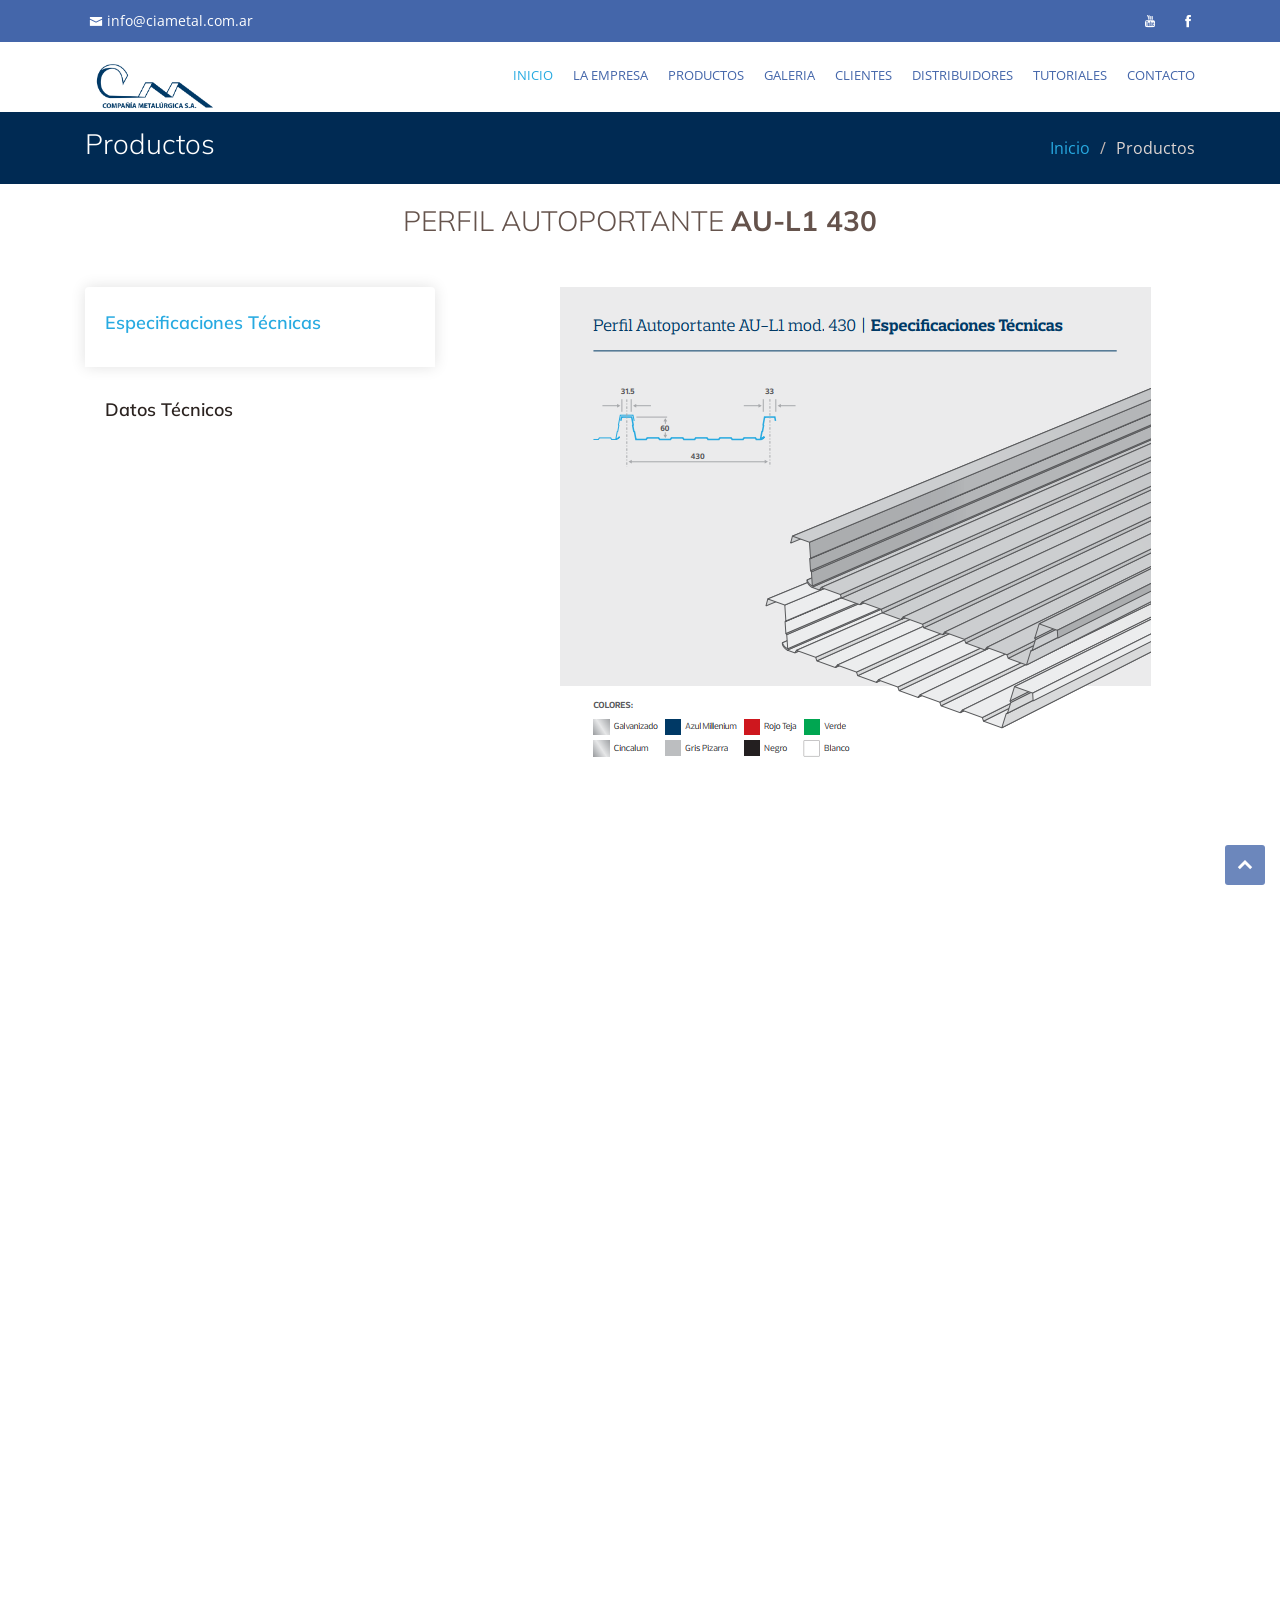
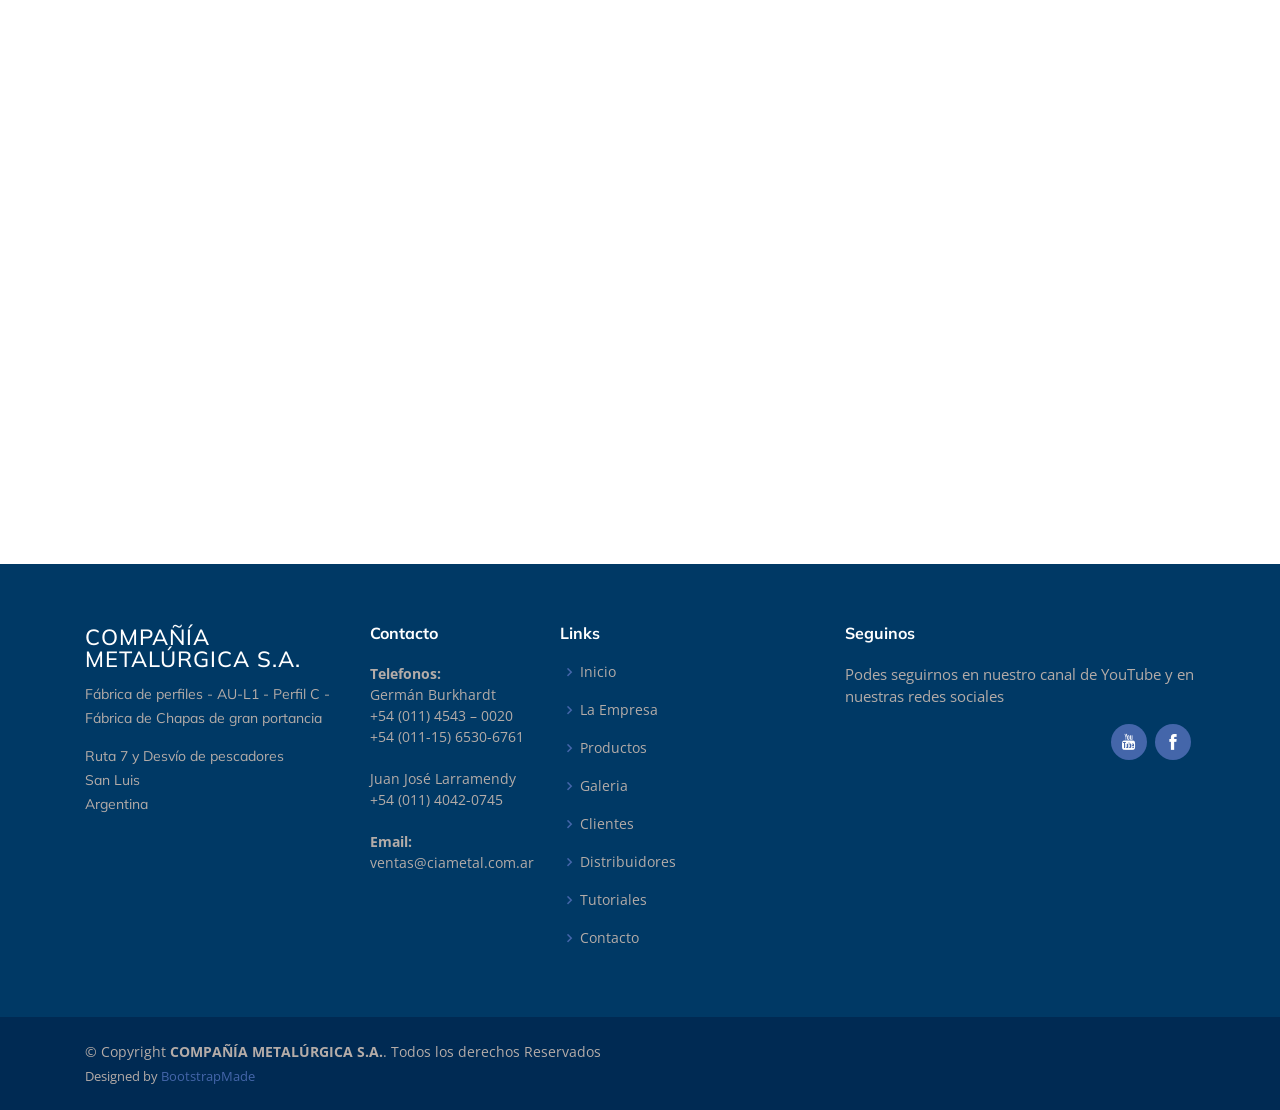
<file: productos.html>
<!DOCTYPE html>
<html lang="es">

<head>
  <meta charset="utf-8">
  <meta content="width=device-width, initial-scale=1.0" name="viewport">

  <title>COMPAÑÍA METALÚRGICA S.A</title>
  <meta content="" name="descriptison">
  <meta content="" name="keywords">

  <!-- Favicons -->
  <link href="assets/img/icono.jpg" rel="icon">
  <link href="assets/img/icono.jpg" rel="apple-touch-icon">

  <!-- Google Fonts -->
  <link href="https://fonts.googleapis.com/css?family=Open+Sans:300,300i,400,400i,600,600i,700,700i|Muli:300,300i,400,400i,500,500i,600,600i,700,700i|Poppins:300,300i,400,400i,500,500i,600,600i,700,700i" rel="stylesheet">

  <!-- Vendor CSS Files -->
  <link href="assets/vendor/bootstrap/css/bootstrap.min.css" rel="stylesheet">
  <link href="assets/vendor/icofont/icofont.min.css" rel="stylesheet">
  <link href="assets/vendor/boxicons/css/boxicons.min.css" rel="stylesheet">
  <link href="assets/vendor/animate.css/animate.min.css" rel="stylesheet">
  <link href="assets/vendor/venobox/venobox.css" rel="stylesheet">
  <link href="assets/vendor/owl.carousel/assets/owl.carousel.min.css" rel="stylesheet">
  <link href="assets/vendor/aos/aos.css" rel="stylesheet">

  <!-- Template Main CSS File -->
  <link href="assets/css/style.css" rel="stylesheet">

  <!-- =======================================================
  * Template Name: Flattern - v2.0.1
  * Template URL: https://bootstrapmade.com/flattern-multipurpose-bootstrap-template/
  * Author: BootstrapMade.com
  * License: https://bootstrapmade.com/license/
  ======================================================== -->
</head>

<body>

  <!-- ======= Top Bar ======= -->
  <section id="topbar" class="d-none d-lg-block">
    <div class="container d-flex">
      <div class="contact-info mr-auto">
        <i class="icofont-envelope"></i><a href="mailto:contact@example.com">info@ciametal.com.ar</a>
     <!--   <i class="icofont-phone"></i> +54  55488 55 -->
      </div>
      <div class="social-links">
        <a href="https://www.youtube.com/channel/UCcjMZsXqapHqZpVg-65POzA" class="YouTube"><i class="icofont-youtube"></i></a>
        <a href="https://www.facebook.com/ciametalurgica" class="facebook"><i class="icofont-facebook"></i></a>
      </div>
    </div>
  </section>

  <!-- ======= Header ======= -->
  <header id="header">
    <div class="container d-flex">

      <div class="logo mr-auto">
        <!-- <h1 class="text-light"><a href="index.html">COMPAÑÍA METALÚRGICA S.A.</a></h1>-->
        <!-- Uncomment below if you prefer to use an image logo -->
        <a href="index.html"><img src="assets/img/logo1.png" alt="" class="img-fluid"></a>
      </div>

      <nav class="nav-menu d-none d-lg-block">
        <ul>
          <li class="active"><a href="index.html">Inicio</a></li>
          <li><a href="laEmpresa.html">La empresa</a></li>
          <li><a href="productos.html">Productos</a></li>
          <li><a href="galeria.html">Galeria</a></li>
          <li><a href="clientes.html">Clientes</a></li>
          <li><a href="distribuidores.html">Distribuidores</a></li>
          <li><a href="tutoriales.html">Tutoriales</a></li>
          <li><a href="contacto.html">Contacto</a></li>

        </ul>
      </nav><!-- .nav-menu -->

    </div>
  </header><!-- End Header -->
  

  <main id="main">

    <!-- ======= Breadcrumbs ======= -->
    <section id="breadcrumbs" class="breadcrumbs">
      <div class="container">

        <div class="d-flex justify-content-between align-items-center">
          <h2>Productos</h2>
          <ol>
            <li><a href="index.html">Inicio</a></li>
            <li>Productos</li>
          </ol>
        </div>

      </div>
    </section><!-- End Breadcrumbs -->

  
    <!-- ======= Features Section ======= -->
    <section id="features" class="features">
      <div class="container">
 

        <div class="section-title" data-aos="fade-up">
          <h2></h2>
          <h2>PERFIL AUTOPORTANTE <strong>AU-L1 430</strong></h2>
          
        </div>

        <div class="row">
          <div class="col-lg-4 mb-5 mb-lg-0" data-aos="fade-right">
            <ul class="nav nav-tabs flex-column">
              <li class="nav-item">
                <a class="nav-link active show" data-toggle="tab" href="#tab-1">
                  <h4>Especificaciones Técnicas   </h4>
                </a>
              </li>
              <li class="nav-item mt-2">
                <a class="nav-link" data-toggle="tab" href="#tab-2">
                  <h4>Datos Técnicos    </h4>
                </a>
              </li>
            
            </ul>
          </div>
          <div class="col-lg-7 ml-auto" data-aos="fade-left" data-aos-delay="100">
            <div class="tab-content">
              <div class="tab-pane active show" id="tab-1">
                <figure>
                  <img src="assets/img/Productos/Aul1/img1.png" alt="" class="img-fluid">
                </figure>
              </div>
              <div class="tab-pane" id="tab-2">
                <figure>
                  <img src="assets/img/Productos/Aul1/img2.png" alt="" class="img-fluid">
                </figure>
              </div>
           
            </div>
          </div>
        </div>
   
 

        <div class="section-title" data-aos="fade-up">
          <h2></h2>
          <h2>PERFIL AUTOPORTANTE <strong>AU-L1 925</strong></h2>
        </div>

        <div class="row">
          <div class="col-lg-4 mb-5 mb-lg-0" data-aos="fade-right">
            <ul class="nav nav-tabs flex-column">
              <li class="nav-item">
                <a class="nav-link active show" data-toggle="tab" href="#tab-a1">
                  <h4>Especificaciones Técnicas  </h4>
                </a>
              </li>
              <li class="nav-item mt-2">
                <a class="nav-link" data-toggle="tab" href="#tab-a2">
                  <h4>Datos Técnicos    </h4>
                </a>
              </li>
            </ul>
          </div>
          <div class="col-lg-7 ml-auto" data-aos="fade-left" data-aos-delay="100">
            <div class="tab-content">
              <div class="tab-pane active show" id="tab-a1">
                <figure>
                  <img src="assets/img/Productos/Aul1925/img1.png" alt="" class="img-fluid">
                </figure>
              </div>
              <div class="tab-pane" id="tab-a2">
                <figure>
                  <img src="assets/img/Productos/Aul1925/img2.png" alt="" class="img-fluid">
                </figure>
              </div>
            </div>
          </div>
        </div>

        <div class="section-title" data-aos="fade-up">
          <h2></h2>
          <h2>PERFIL "C" <strong>ESTRUCTURAL</strong></h2>
        </div>

        <div class="row">
          <div class="col-lg-4 mb-5 mb-lg-0" data-aos="fade-right">
            <ul class="nav nav-tabs flex-column">
              <li class="nav-item">
                <a class="nav-link active show" data-toggle="tab" href="#tab-b1">
                  <h4>Especificaciones Técnicas  </h4>
                </a>
              </li>
              <li class="nav-item mt-2">
                <a class="nav-link" data-toggle="tab" href="#tab-b2">
                  <h4>Datos Técnicos    </h4>
                </a>
              </li>
            </ul>
          </div>
          <div class="col-lg-7 ml-auto" data-aos="fade-left" data-aos-delay="100">
            <div class="tab-content">
              <div class="tab-pane active show" id="tab-b1">
                <figure>
                  <img src="assets/img/Productos/PerfilC/img1.png" alt="" class="img-fluid">
                </figure>
              </div>
              <div class="tab-pane" id="tab-b2">
                <figure>
                  <img src="assets/img/Productos/PerfilC/img2.png" alt="" class="img-fluid">
                </figure>
              </div>
            </div>
          </div>
        </div>

        <div class="section-title" data-aos="fade-up">
          <h2></h2>
          <h2>ACCESORIOS</h2>
        </div>

        <div class="row">
          <div class="col-lg-4 mb-5 mb-lg-0" data-aos="fade-right">
            <ul class="nav nav-tabs flex-column">
              <li class="nav-item">
                <a class="nav-link active show" data-toggle="tab" href="#tab-C1">
                  <h4>OAFGF2 | Fijación con Grampa de Fijación</h4>
                </a>
              </li>
              <li class="nav-item mt-2">
                <a class="nav-link" data-toggle="tab" href="#tab-C2">
                  <h4>OAFGC2 | Fijación con Grampa para Perfil "C</h4>
                </a>
              </li>
              <li class="nav-item mt-2">
                <a class="nav-link" data-toggle="tab" href="#tab-C3">
                  <h4>X24ZCA | Casquillo de Quiebre</h4>
                </a>
              </li>
              <li class="nav-item mt-2">
                <a class="nav-link" data-toggle="tab" href="#tab-C4">
                  <h4>OAFPF | Perfil de Fijación Múltiple - Ciego</h4>
                </a>
              </li>
            </ul>
          </div>
          <div class="col-lg-7 ml-auto" data-aos="fade-left" data-aos-delay="100">
            <div class="tab-content">
              <div class="tab-pane active show" id="tab-C1">
                <figure>
                  <img src="assets/img/Productos/Accesorios/img1.png" alt="" class="img-fluid">
                </figure>
              </div>
              <div class="tab-pane" id="tab-C2">
                <figure>
                  <img src="assets/img/Productos/Accesorios/img2.png" alt="" class="img-fluid">
                </figure>
              </div>
              <div class="tab-pane" id="tab-C3">
                <figure>
                  <img src="assets/img/Productos/Accesorios/img3.png" alt="" class="img-fluid">
                  </figure>
                  <figure>
                  <img src="assets/img/Productos/Accesorios/img5.jpg" alt="" class="img-fluid">
                </figure>
              </div>
              <div class="tab-pane" id="tab-C4">
                <figure>
                  <img src="assets/img/Productos/Accesorios/img4.png" alt="" class="img-fluid">
                </figure>
              </div>
            </div>
          </div>
        </div>

 <div class="section-title" data-aos="fade-up">
          <h2></h2>
          <h2>Zinguería</h2>
        </div>

        <div class="row">
          <div class="col-lg-4 mb-5 mb-lg-0" data-aos="fade-right">
            <ul class="nav nav-tabs flex-column">
              <li class="nav-item">
                <a class="nav-link active show" data-toggle="tab" href="#tab-d1">
                  <h4>Especificaciones Técnicas  </h4>
                </a>
              </li>
             
            </ul>
          </div>
          <div class="col-lg-7 ml-auto" data-aos="fade-left" data-aos-delay="100">
            <div class="tab-content">
              <div class="tab-pane active show" id="tab-d1">
                <figure>
                  <img src="assets/img/Productos/Zingueria/img1.png" alt="" class="img-fluid">
                  <img src="assets/img/Productos/Zingueria/img2.png" alt="" class="img-fluid">
                  <img src="assets/img/Productos/Zingueria/img3.png" alt="" class="img-fluid">
                </figure>
              </div>
              <div class="tab-pane" id="tab-b2">
                <figure>
                  <img src="assets/img/Productos/PerfilC/img2.png" alt="" class="img-fluid">
                </figure>
              </div>
            </div>
          </div>
        </div>

      </div>
    </section><!-- End Features Section -->

  </main><!-- End #main -->

  <!-- ======= Footer ======= -->
  <footer id="footer">

    <div class="footer-top">
      <div class="container">
        <div class="row">

          <div class="col-lg-3 col-md-6 footer-contact">
            <h3>COMPAÑÍA METALÚRGICA S.A.</h3>
            <p>Fábrica de perfiles - AU-L1 - Perfil C - Fábrica de Chapas de gran portancia</p>
            <h3></h3>
            <p>
               Ruta 7 y Desvío de pescadores<br>
               San Luis<br>
               Argentina<br><br>
            </p>
          </div>

          <div class="col-lg-2 col-md-6 footer-links">
          <h4>Contacto</h4>
            
              <p>
              <strong>Telefonos:</strong><br> Germán Burkhardt<br>+54 (011) 4543 – 0020<br>+54 (011-15) 6530-6761<br><br>
              Juan José Larramendy +54 (011) 4042-0745<br><br>
              <strong>Email:</strong> ventas@ciametal.com.ar<br>
            </p>
            
          </div>

          <div class="col-lg-3 col-md-6 footer-links">
            <h4>Links</h4>
            <ul>
              <li><i class="bx bx-chevron-right"></i> <a href="index.html">Inicio</a></li>
              <li><i class="bx bx-chevron-right"></i> <a href="laEmpresa.html">La Empresa</a></li>
              <li><i class="bx bx-chevron-right"></i> <a href="productos.html">Productos</a></li>
              <li><i class="bx bx-chevron-right"></i> <a href="galeria.html">Galeria</a></li>
              <li><i class="bx bx-chevron-right"></i> <a href="clientes.html">Clientes</a></li>
              <li><i class="bx bx-chevron-right"></i> <a href="distribuidores.html">Distribuidores</a></li>
              <li><i class="bx bx-chevron-right"></i> <a href="tutoriales.html">Tutoriales</a></li>
              <li><i class="bx bx-chevron-right"></i> <a href="contacto.html">Contacto</a></li>
            </ul>
          </div>


          <div class="col-lg-4 col-md-6 footer-newsletter">
            <h4>Seguinos</h4>
            <p>Podes seguirnos en nuestro canal de YouTube y en nuestras redes sociales</p>
              <div class="social-links text-center text-md-right pt-3 pt-md-0">
        <a href="https://www.youtube.com/channel/UCcjMZsXqapHqZpVg-65POzA" class="YouTube"><i class="icofont-youtube"></i></a>
        <a href="https://www.facebook.com/ciametalurgica" class="facebook"><i class="icofont-facebook"></i></a>
      </div>
        
          </div>

        </div>
      </div>
    </div>

    <div class="container d-md-flex py-4">

      <div class="mr-md-auto text-center text-md-left">
        <div class="copyright">
          &copy; Copyright <strong><span>COMPAÑÍA METALÚRGICA S.A.</span></strong>. Todos los derechos Reservados
        </div>
        <div class="credits">
          <!-- All the links in the footer should remain intact. -->
          <!-- You can delete the links only if you purchased the pro version. -->
          <!-- Licensing information: https://bootstrapmade.com/license/ -->
          <!-- Purchase the pro version with working PHP/AJAX contact form: https://bootstrapmade.com/flattern-multipurpose-bootstrap-template/ -->
          Designed by <a href="https://bootstrapmade.com/">BootstrapMade</a>
        </div>
      </div>
      
    </div>
  </footer><!-- End Footer -->

  <a href="#" class="back-to-top"><i class="icofont-simple-up"></i></a>

  <!-- Vendor JS Files -->
  <script src="assets/vendor/jquery/jquery.min.js"></script>
  <script src="assets/vendor/bootstrap/js/bootstrap.bundle.min.js"></script>
  <script src="assets/vendor/jquery.easing/jquery.easing.min.js"></script>
  <script src="assets/vendor/php-email-form/validate.js"></script>
  <script src="assets/vendor/jquery-sticky/jquery.sticky.js"></script>
  <script src="assets/vendor/isotope-layout/isotope.pkgd.min.js"></script>
  <script src="assets/vendor/venobox/venobox.min.js"></script>
  <script src="assets/vendor/waypoints/jquery.waypoints.min.js"></script>
  <script src="assets/vendor/owl.carousel/owl.carousel.min.js"></script>
  <script src="assets/vendor/aos/aos.js"></script>

  <!-- Template Main JS File -->
  <script src="assets/js/main.js"></script>

</body>

</html>
</file>
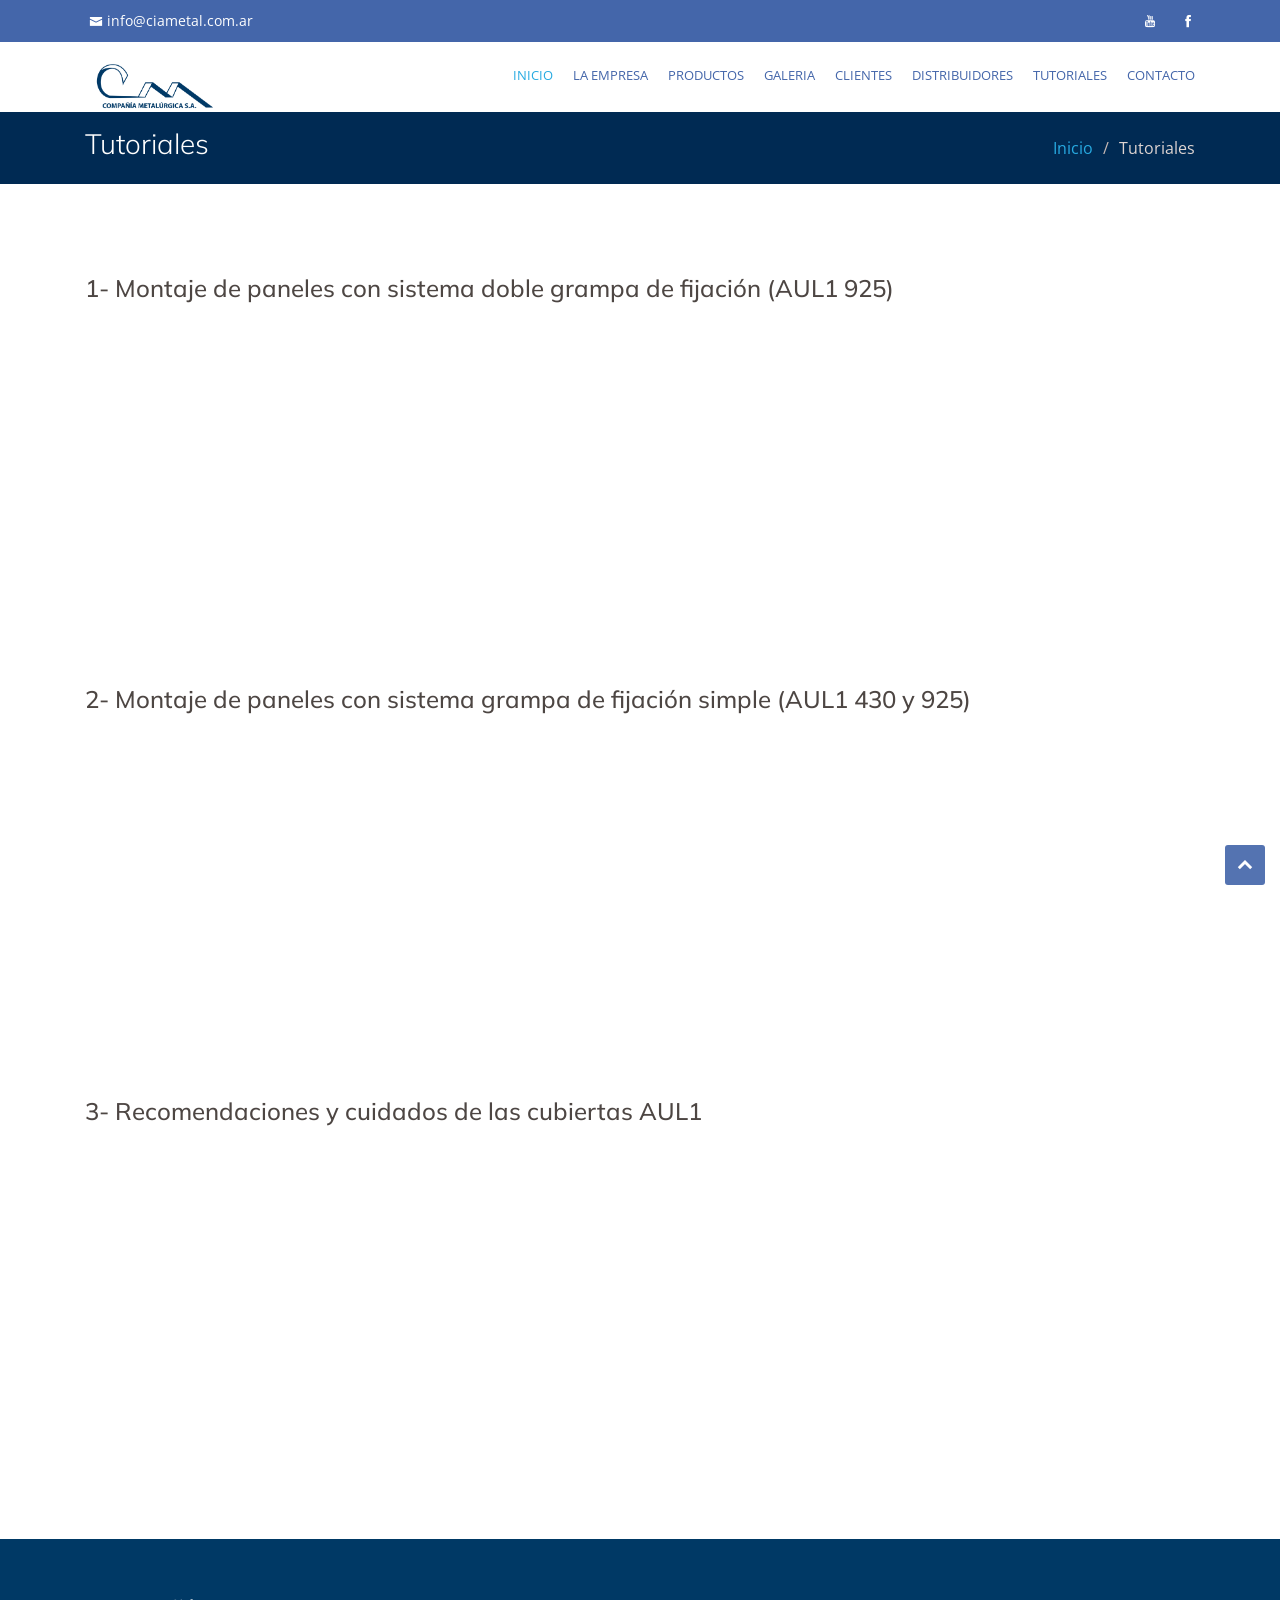
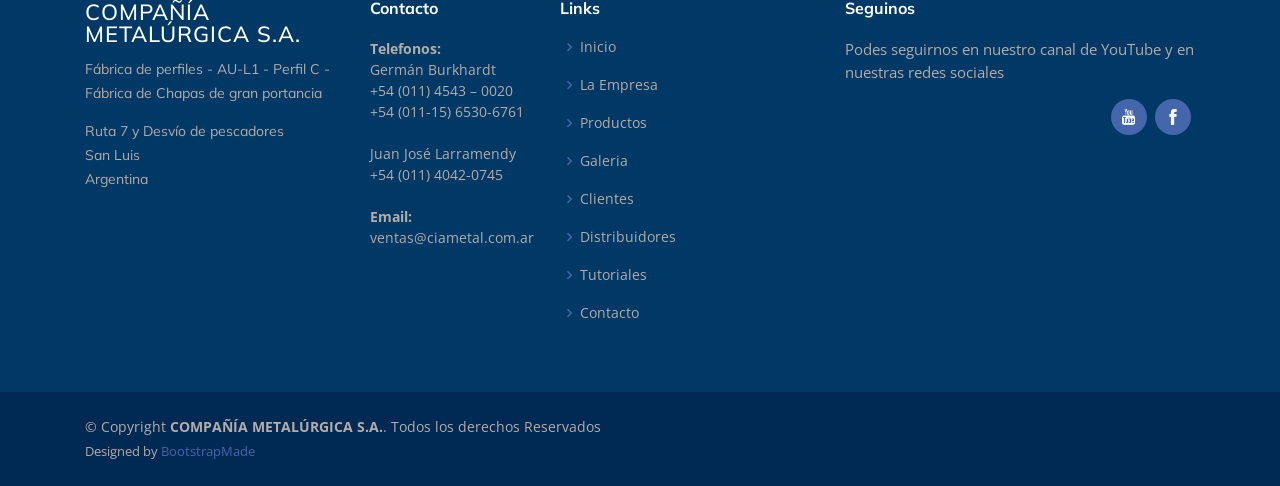
<file: tutoriales.html>
<!DOCTYPE html>
<html lang="es">

<head>
  <meta charset="utf-8">
  <meta content="width=device-width, initial-scale=1.0" name="viewport">

  <title>COMPAÑÍA METALÚRGICA S.A</title>
  <meta content="" name="descriptison">
  <meta content="" name="keywords">

  <!-- Favicons -->
  <link href="assets/img/icono.jpg" rel="icon">
  <link href="assets/img/icono.jpg" rel="apple-touch-icon">

  <!-- Google Fonts -->
  <link href="https://fonts.googleapis.com/css?family=Open+Sans:300,300i,400,400i,600,600i,700,700i|Muli:300,300i,400,400i,500,500i,600,600i,700,700i|Poppins:300,300i,400,400i,500,500i,600,600i,700,700i" rel="stylesheet">

  <!-- Vendor CSS Files -->
  <link href="assets/vendor/bootstrap/css/bootstrap.min.css" rel="stylesheet">
  <link href="assets/vendor/icofont/icofont.min.css" rel="stylesheet">
  <link href="assets/vendor/boxicons/css/boxicons.min.css" rel="stylesheet">
  <link href="assets/vendor/animate.css/animate.min.css" rel="stylesheet">
  <link href="assets/vendor/venobox/venobox.css" rel="stylesheet">
  <link href="assets/vendor/owl.carousel/assets/owl.carousel.min.css" rel="stylesheet">
  <link href="assets/vendor/aos/aos.css" rel="stylesheet">

  <!-- Template Main CSS File -->
  <link href="assets/css/style.css" rel="stylesheet">

  <!-- =======================================================
  * Template Name: Flattern - v2.0.1
  * Template URL: https://bootstrapmade.com/flattern-multipurpose-bootstrap-template/
  * Author: BootstrapMade.com
  * License: https://bootstrapmade.com/license/
  ======================================================== -->
</head>

<body>

  <!-- ======= Top Bar ======= -->
  <section id="topbar" class="d-none d-lg-block">
    <div class="container d-flex">
      <div class="contact-info mr-auto">
        <i class="icofont-envelope"></i><a href="mailto:contact@example.com">info@ciametal.com.ar</a>
     <!--   <i class="icofont-phone"></i> +54  55488 55 -->
      </div>
      <div class="social-links">
        <a href="https://www.youtube.com/channel/UCcjMZsXqapHqZpVg-65POzA" class="YouTube"><i class="icofont-youtube"></i></a>
        <a href="https://www.facebook.com/ciametalurgica" class="facebook"><i class="icofont-facebook"></i></a>
      </div>
    </div>
  </section>

  <!-- ======= Header ======= -->
  <header id="header">
    <div class="container d-flex">

      <div class="logo mr-auto">
        <!-- <h1 class="text-light"><a href="index.html">COMPAÑÍA METALÚRGICA S.A.</a></h1>-->
        <!-- Uncomment below if you prefer to use an image logo -->
        <a href="index.html"><img src="assets/img/logo1.png" alt="" class="img-fluid"></a>
      </div>

      <nav class="nav-menu d-none d-lg-block">
        <ul>
          <li class="active"><a href="index.html">Inicio</a></li>
          <li><a href="laEmpresa.html">La empresa</a></li>
          <li><a href="productos.html">Productos</a></li>
          <li><a href="galeria.html">Galeria</a></li>
          <li><a href="clientes.html">Clientes</a></li>
          <li><a href="distribuidores.html">Distribuidores</a></li>
          <li><a href="tutoriales.html">Tutoriales</a></li>
          <li><a href="contacto.html">Contacto</a></li>

        </ul>
      </nav><!-- .nav-menu -->

    </div>
  </header><!-- End Header -->
  <main id="main">

    <!-- ======= Breadcrumbs ======= -->
    <section id="breadcrumbs" class="breadcrumbs">
      <div class="container">

        <div class="d-flex justify-content-between align-items-center">
          <h2>Tutoriales</h2>
          <ol>
            <li><a href="index.html">Inicio</a></li>
            <li>Tutoriales</li>
          </ol>
        </div>

      </div>
    </section><!-- End Breadcrumbs -->

    <!-- ======= About Us Section ======= -->
    <section id="about-us" class="about-us">
      <div class="container">

        <div class="row no-gutters">
    
        
            <div class="content d-flex flex-column justify-content-center">
              <h4>1- Montaje de paneles con sistema doble grampa de fijación (AUL1 925)</h4>
              <iframe width="560" height="315" src="https://www.youtube.com/embed/ccfBC9zQy54" frameborder="0" allow="accelerometer; autoplay; encrypted-media; gyroscope; picture-in-picture" allowfullscreen></iframe>
            </div>

            <div class="content d-flex flex-column justify-content-center">
              <h4>2- Montaje de paneles con sistema grampa de fijación simple (AUL1 430 y 925)</h4>
              <iframe width="560" height="315" src="https://www.youtube.com/embed/W3-UTnBjtag" frameborder="0" allow="accelerometer; autoplay; encrypted-media; gyroscope; picture-in-picture" allowfullscreen></iframe>
            </div><!-- End .content-->

            <div class="content d-flex flex-column justify-content-center">
              <h4>3- Recomendaciones y cuidados de las cubiertas AUL1</h4>
              <iframe width="560" height="315" src="https://www.youtube.com/embed/eLSOo15OHDw" frameborder="0" allow="accelerometer; autoplay; encrypted-media; gyroscope; picture-in-picture" allowfullscreen></iframe>
            </div><!-- End .content-->



            <!-- End .content-->
          
        </div>

      </div>
    </section><!-- End About Us Section -->

    

        

   

  </main><!-- End #main -->

  <!-- ======= Footer ======= -->
  <footer id="footer">

    <div class="footer-top">
      <div class="container">
        <div class="row">

          <div class="col-lg-3 col-md-6 footer-contact">
            <h3>COMPAÑÍA METALÚRGICA S.A.</h3>
            <p>Fábrica de perfiles - AU-L1 - Perfil C - Fábrica de Chapas de gran portancia</p>
            <h3></h3>
            <p>
               Ruta 7 y Desvío de pescadores<br>
               San Luis<br>
               Argentina<br><br>
            </p>
          </div>

          <div class="col-lg-2 col-md-6 footer-links">
           <h4>Contacto</h4>
            
              <p>
              <strong>Telefonos:</strong><br> Germán Burkhardt<br>+54 (011) 4543 – 0020<br>+54 (011-15) 6530-6761<br><br>
              Juan José Larramendy +54 (011) 4042-0745<br><br>
              <strong>Email:</strong> ventas@ciametal.com.ar<br>
            </p>
            
          </div>

           <div class="col-lg-3 col-md-6 footer-links">
            <h4>Links</h4>
            <ul>
              <li><i class="bx bx-chevron-right"></i> <a href="index.html">Inicio</a></li>
              <li><i class="bx bx-chevron-right"></i> <a href="laEmpresa.html">La Empresa</a></li>
              <li><i class="bx bx-chevron-right"></i> <a href="productos.html">Productos</a></li>
              <li><i class="bx bx-chevron-right"></i> <a href="galeria.html">Galeria</a></li>
              <li><i class="bx bx-chevron-right"></i> <a href="clientes.html">Clientes</a></li>
              <li><i class="bx bx-chevron-right"></i> <a href="distribuidores.html">Distribuidores</a></li>
              <li><i class="bx bx-chevron-right"></i> <a href="tutoriales.html">Tutoriales</a></li>
              <li><i class="bx bx-chevron-right"></i> <a href="contacto.html">Contacto</a></li>
            </ul>
          </div>


          <div class="col-lg-4 col-md-6 footer-newsletter">
            <h4>Seguinos</h4>
            <p>Podes seguirnos en nuestro canal de YouTube y en nuestras redes sociales</p>
              <div class="social-links text-center text-md-right pt-3 pt-md-0">
        <a href="https://www.youtube.com/channel/UCcjMZsXqapHqZpVg-65POzA" class="YouTube"><i class="icofont-youtube"></i></a>
        <a href="https://www.facebook.com/ciametalurgica" class="facebook"><i class="icofont-facebook"></i></a>
      </div>
        
          </div>

        </div>
      </div>
    </div>

    <div class="container d-md-flex py-4">

      <div class="mr-md-auto text-center text-md-left">
        <div class="copyright">
          &copy; Copyright <strong><span>COMPAÑÍA METALÚRGICA S.A.</span></strong>. Todos los derechos Reservados
        </div>
        <div class="credits">
          <!-- All the links in the footer should remain intact. -->
          <!-- You can delete the links only if you purchased the pro version. -->
          <!-- Licensing information: https://bootstrapmade.com/license/ -->
          <!-- Purchase the pro version with working PHP/AJAX contact form: https://bootstrapmade.com/flattern-multipurpose-bootstrap-template/ -->
          Designed by <a href="https://bootstrapmade.com/">BootstrapMade</a>
        </div>
      </div>
      
    </div>
  </footer><!-- End Footer -->

  <a href="#" class="back-to-top"><i class="icofont-simple-up"></i></a>

  <!-- Vendor JS Files -->
  <script src="assets/vendor/jquery/jquery.min.js"></script>
  <script src="assets/vendor/bootstrap/js/bootstrap.bundle.min.js"></script>
  <script src="assets/vendor/jquery.easing/jquery.easing.min.js"></script>
  <script src="assets/vendor/php-email-form/validate.js"></script>
  <script src="assets/vendor/jquery-sticky/jquery.sticky.js"></script>
  <script src="assets/vendor/isotope-layout/isotope.pkgd.min.js"></script>
  <script src="assets/vendor/venobox/venobox.min.js"></script>
  <script src="assets/vendor/waypoints/jquery.waypoints.min.js"></script>
  <script src="assets/vendor/owl.carousel/owl.carousel.min.js"></script>
  <script src="assets/vendor/aos/aos.js"></script>

  <!-- Template Main JS File -->
  <script src="assets/js/main.js"></script>

</body>

</html>
</file>
<file: assets/vendor/venobox/venobox.css>
/* ------ venobox.css --------*/
.vbox-overlay *, .vbox-overlay *:before, .vbox-overlay *:after{
    -webkit-backface-visibility: hidden;
    -webkit-box-sizing:border-box;
    -moz-box-sizing:border-box;
    box-sizing:border-box;
}
.vbox-overlay * { 
    -webkit-backface-visibility: visible;
    backface-visibility: visible;
}
.vbox-overlay{
    display: -webkit-flex;
    display: flex;
    -webkit-flex-direction: column;
    flex-direction: column;
    -webkit-justify-content: center;
    justify-content: center;
    -webkit-align-items: center;
    align-items: center;
    position: fixed;
    left: 0;
    top: 0;
    bottom: 0;
    right: 0;
    z-index: 999999;
}

/* ----- navigation ----- */
.vbox-title{
    width: 100%;
    height: 40px;
    float: left;
    text-align: center;
    line-height: 28px;
    font-size: 12px;
    padding: 6px 50px;
    overflow: hidden;
    position: fixed;
    display: none;
    left: 0;
    z-index: 89;
}
.vbox-close{
    cursor: pointer;
    position: fixed;
    top: -1px;
    right: 0;
    width: 50px;
    height: 40px;
    padding: 6px;
    display: block;
    background-position:10px center;
    overflow: hidden;
    font-size: 24px;
    line-height: 1;
    text-align: center;
    z-index: 99;
}
.vbox-left{
    cursor: pointer;
    position: fixed;
    left: 0;
    height: 40px;
    overflow: hidden;
    line-height: 28px;
    font-size: 12px;
    z-index: 99;
    display: flex;
    align-items:center;
}
.vbox-num{
    display: inline-block;
    margin: 6px 0 6px 15px;
}
/* ----- Social share ----- */
.vbox-share{
    line-height: 28px;
    font-size: 12px;
    overflow: hidden;
    position: fixed;
    left: 0;
    z-index: 98;
    display: flex;
    align-items:center;
    justify-content: center;
    width: 100%;
    text-align: center;
}
.vbox-share svg{
    max-height: 28px;
    width: 28px;
    z-index: 10;
    margin-left: 12px;
    margin-top: 6px;
    margin-bottom: 6px;
    vertical-align: middle;
}


/* ----- navigation ARROWS ----- */
.vbox-next, .vbox-prev{
    position: fixed;
    top: 50%;
    margin-top: -15px;
    overflow: hidden;
    cursor: pointer;
    display: block;
    width: 45px;
    height: 45px;
    z-index: 99;
}
.vbox-next span, .vbox-prev span{
    position: relative;
    width: 20px;
    height: 20px;
    border: 2px solid transparent;
    border-top-color: #B6B6B6;
    border-right-color: #B6B6B6;
    text-indent: -100px;
    position: absolute;
    top: 8px;
    display: block;
}
.vbox-prev{
    left: 15px;
}
.vbox-next{
    right: 15px;
}
.vbox-prev span{
    left: 10px;
    -ms-transform: rotate(-135deg);
    -webkit-transform: rotate(-135deg);
    transform: rotate(-135deg);
}
.vbox-next span{
    -ms-transform: rotate(45deg);
    -webkit-transform: rotate(45deg);
    transform: rotate(45deg);
    right: 10px;
}
/* ------- inline window ------ */
.vbox-inline{
    width: 420px;
    height: 315px;
    height: 70vh;
    padding: 10px;
    background: #fff;
    margin: 0 auto;
    overflow: auto;
    text-align: left;
}
/* ------- Video & iFrames window ------ */
.venoframe{
    max-width: 100%;
    width: 100%;
    border: none;
    width: 100%;
    height: 260px;
    height: 70vh;
}
.venoframe.vbvid{
    height: 260px;
}
@media (min-width: 768px) {
    .venoframe, .vbox-inline{
        width: 90%;
        height: 360px;
        height: 70vh;
    }
    .venoframe.vbvid{
        width: 640px;
        height: 360px;
    }
}
@media (min-width: 992px) {
    .venoframe, .vbox-inline{
        max-width: 1200px;
        width: 80%;
        height: 540px;
        height: 70vh;
    }
    .venoframe.vbvid{
        width: 960px;
        height: 540px;
    }
}
/* 
Please do NOT edit this part! 
or at least read this note: http://i.imgur.com/7C0ws9e.gif
*/
.vbox-open{
    overflow: hidden;
}
.vbox-container{
    position: absolute;
    left: 0;
    right: 0;
    top: 0;
    bottom: 0;
    overflow-x: hidden;
    overflow-y: scroll;
    overflow-scrolling: touch;
    -webkit-overflow-scrolling: touch;
    z-index: 20;
    max-height: 100%;

}

.vbox-content{
    text-align: center;
    float: left;
    width: 100%;
    position: relative;
    overflow: hidden;
    padding: 20px 4%;
}
.vbox-container img{
    max-width: 100%;
    height: auto;
}
.vbox-figlio{
    box-shadow: 0 0 12px rgba(0,0,0,0.19), 0 6px 6px rgba(0,0,0,0.23);
    max-width: 100%;
    text-align: initial;
}
img.vbox-figlio{
    -webkit-user-select: none;
-khtml-user-select: none;
-moz-user-select: none;
-o-user-select: none;
user-select: none;
}
.vbox-content.swipe-left{
    margin-left: -200px !important;
}
.vbox-content.swipe-right{
    margin-left: 200px !important;
}
.vbox-animated{
    webkit-transition: margin 300ms ease-out;
    transition: margin 300ms ease-out;
}

/* ---------- preloader ----------
 * SPINKIT 
 * http://tobiasahlin.com/spinkit/
-------------------------------- */
.sk-double-bounce,.sk-rotating-plane{width:40px;height:40px;margin:40px auto}.sk-rotating-plane{background-color:#333;-webkit-animation:sk-rotatePlane 1.2s infinite ease-in-out;animation:sk-rotatePlane 1.2s infinite ease-in-out}@-webkit-keyframes sk-rotatePlane{0%{-webkit-transform:perspective(120px) rotateX(0) rotateY(0);transform:perspective(120px) rotateX(0) rotateY(0)}50%{-webkit-transform:perspective(120px) rotateX(-180.1deg) rotateY(0);transform:perspective(120px) rotateX(-180.1deg) rotateY(0)}100%{-webkit-transform:perspective(120px) rotateX(-180deg) rotateY(-179.9deg);transform:perspective(120px) rotateX(-180deg) rotateY(-179.9deg)}}@keyframes sk-rotatePlane{0%{-webkit-transform:perspective(120px) rotateX(0) rotateY(0);transform:perspective(120px) rotateX(0) rotateY(0)}50%{-webkit-transform:perspective(120px) rotateX(-180.1deg) rotateY(0);transform:perspective(120px) rotateX(-180.1deg) rotateY(0)}100%{-webkit-transform:perspective(120px) rotateX(-180deg) rotateY(-179.9deg);transform:perspective(120px) rotateX(-180deg) rotateY(-179.9deg)}}.sk-double-bounce{position:relative}.sk-double-bounce .sk-child{width:100%;height:100%;border-radius:50%;background-color:#333;opacity:.6;position:absolute;top:0;left:0;-webkit-animation:sk-doubleBounce 2s infinite ease-in-out;animation:sk-doubleBounce 2s infinite ease-in-out}.sk-chasing-dots .sk-child,.sk-spinner-pulse,.sk-three-bounce .sk-child{background-color:#333;border-radius:100%}.sk-double-bounce .sk-double-bounce2{-webkit-animation-delay:-1s;animation-delay:-1s}@-webkit-keyframes sk-doubleBounce{0%,100%{-webkit-transform:scale(0);transform:scale(0)}50%{-webkit-transform:scale(1);transform:scale(1)}}@keyframes sk-doubleBounce{0%,100%{-webkit-transform:scale(0);transform:scale(0)}50%{-webkit-transform:scale(1);transform:scale(1)}}.sk-wave{margin:40px auto;width:50px;height:40px;text-align:center;font-size:10px}.sk-wave .sk-rect{background-color:#333;height:100%;width:6px;display:inline-block;-webkit-animation:sk-waveStretchDelay 1.2s infinite ease-in-out;animation:sk-waveStretchDelay 1.2s infinite ease-in-out}.sk-wave .sk-rect1{-webkit-animation-delay:-1.2s;animation-delay:-1.2s}.sk-wave .sk-rect2{-webkit-animation-delay:-1.1s;animation-delay:-1.1s}.sk-wave .sk-rect3{-webkit-animation-delay:-1s;animation-delay:-1s}.sk-wave .sk-rect4{-webkit-animation-delay:-.9s;animation-delay:-.9s}.sk-wave .sk-rect5{-webkit-animation-delay:-.8s;animation-delay:-.8s}@-webkit-keyframes sk-waveStretchDelay{0%,100%,40%{-webkit-transform:scaleY(.4);transform:scaleY(.4)}20%{-webkit-transform:scaleY(1);transform:scaleY(1)}}@keyframes sk-waveStretchDelay{0%,100%,40%{-webkit-transform:scaleY(.4);transform:scaleY(.4)}20%{-webkit-transform:scaleY(1);transform:scaleY(1)}}.sk-wandering-cubes{margin:40px auto;width:40px;height:40px;position:relative}.sk-wandering-cubes .sk-cube{background-color:#333;width:10px;height:10px;position:absolute;top:0;left:0;-webkit-animation:sk-wanderingCube 1.8s ease-in-out -1.8s infinite both;animation:sk-wanderingCube 1.8s ease-in-out -1.8s infinite both}.sk-chasing-dots,.sk-spinner-pulse{width:40px;height:40px;margin:40px auto}.sk-wandering-cubes .sk-cube2{-webkit-animation-delay:-.9s;animation-delay:-.9s}@-webkit-keyframes sk-wanderingCube{0%{-webkit-transform:rotate(0);transform:rotate(0)}25%{-webkit-transform:translateX(30px) rotate(-90deg) scale(.5);transform:translateX(30px) rotate(-90deg) scale(.5)}50%{-webkit-transform:translateX(30px) translateY(30px) rotate(-179deg);transform:translateX(30px) translateY(30px) rotate(-179deg)}50.1%{-webkit-transform:translateX(30px) translateY(30px) rotate(-180deg);transform:translateX(30px) translateY(30px) rotate(-180deg)}75%{-webkit-transform:translateX(0) translateY(30px) rotate(-270deg) scale(.5);transform:translateX(0) translateY(30px) rotate(-270deg) scale(.5)}100%{-webkit-transform:rotate(-360deg);transform:rotate(-360deg)}}@keyframes sk-wanderingCube{0%{-webkit-transform:rotate(0);transform:rotate(0)}25%{-webkit-transform:translateX(30px) rotate(-90deg) scale(.5);transform:translateX(30px) rotate(-90deg) scale(.5)}50%{-webkit-transform:translateX(30px) translateY(30px) rotate(-179deg);transform:translateX(30px) translateY(30px) rotate(-179deg)}50.1%{-webkit-transform:translateX(30px) translateY(30px) rotate(-180deg);transform:translateX(30px) translateY(30px) rotate(-180deg)}75%{-webkit-transform:translateX(0) translateY(30px) rotate(-270deg) scale(.5);transform:translateX(0) translateY(30px) rotate(-270deg) scale(.5)}100%{-webkit-transform:rotate(-360deg);transform:rotate(-360deg)}}.sk-spinner-pulse{-webkit-animation:sk-pulseScaleOut 1s infinite ease-in-out;animation:sk-pulseScaleOut 1s infinite ease-in-out}@-webkit-keyframes sk-pulseScaleOut{0%{-webkit-transform:scale(0);transform:scale(0)}100%{-webkit-transform:scale(1);transform:scale(1);opacity:0}}@keyframes sk-pulseScaleOut{0%{-webkit-transform:scale(0);transform:scale(0)}100%{-webkit-transform:scale(1);transform:scale(1);opacity:0}}.sk-chasing-dots{position:relative;text-align:center;-webkit-animation:sk-chasingDotsRotate 2s infinite linear;animation:sk-chasingDotsRotate 2s infinite linear}.sk-chasing-dots .sk-child{width:60%;height:60%;display:inline-block;position:absolute;top:0;-webkit-animation:sk-chasingDotsBounce 2s infinite ease-in-out;animation:sk-chasingDotsBounce 2s infinite ease-in-out}.sk-chasing-dots .sk-dot2{top:auto;bottom:0;-webkit-animation-delay:-1s;animation-delay:-1s}@-webkit-keyframes sk-chasingDotsRotate{100%{-webkit-transform:rotate(360deg);transform:rotate(360deg)}}@keyframes sk-chasingDotsRotate{100%{-webkit-transform:rotate(360deg);transform:rotate(360deg)}}@-webkit-keyframes sk-chasingDotsBounce{0%,100%{-webkit-transform:scale(0);transform:scale(0)}50%{-webkit-transform:scale(1);transform:scale(1)}}@keyframes sk-chasingDotsBounce{0%,100%{-webkit-transform:scale(0);transform:scale(0)}50%{-webkit-transform:scale(1);transform:scale(1)}}.sk-three-bounce{margin:40px auto;width:80px;text-align:center}.sk-three-bounce .sk-child{width:20px;height:20px;display:inline-block;-webkit-animation:sk-three-bounce 1.4s ease-in-out 0s infinite both;animation:sk-three-bounce 1.4s ease-in-out 0s infinite both}.sk-circle .sk-child:before,.sk-fading-circle .sk-circle:before{display:block;border-radius:100%;content:'';background-color:#333}.sk-three-bounce .sk-bounce1{-webkit-animation-delay:-.32s;animation-delay:-.32s}.sk-three-bounce .sk-bounce2{-webkit-animation-delay:-.16s;animation-delay:-.16s}@-webkit-keyframes sk-three-bounce{0%,100%,80%{-webkit-transform:scale(0);transform:scale(0)}40%{-webkit-transform:scale(1);transform:scale(1)}}@keyframes sk-three-bounce{0%,100%,80%{-webkit-transform:scale(0);transform:scale(0)}40%{-webkit-transform:scale(1);transform:scale(1)}}.sk-circle{margin:40px auto;width:40px;height:40px;position:relative}.sk-circle .sk-child{width:100%;height:100%;position:absolute;left:0;top:0}.sk-circle .sk-child:before{margin:0 auto;width:15%;height:15%;-webkit-animation:sk-circleBounceDelay 1.2s infinite ease-in-out both;animation:sk-circleBounceDelay 1.2s infinite ease-in-out both}.sk-circle .sk-circle2{-webkit-transform:rotate(30deg);-ms-transform:rotate(30deg);transform:rotate(30deg)}.sk-circle .sk-circle3{-webkit-transform:rotate(60deg);-ms-transform:rotate(60deg);transform:rotate(60deg)}.sk-circle .sk-circle4{-webkit-transform:rotate(90deg);-ms-transform:rotate(90deg);transform:rotate(90deg)}.sk-circle .sk-circle5{-webkit-transform:rotate(120deg);-ms-transform:rotate(120deg);transform:rotate(120deg)}.sk-circle .sk-circle6{-webkit-transform:rotate(150deg);-ms-transform:rotate(150deg);transform:rotate(150deg)}.sk-circle .sk-circle7{-webkit-transform:rotate(180deg);-ms-transform:rotate(180deg);transform:rotate(180deg)}.sk-circle .sk-circle8{-webkit-transform:rotate(210deg);-ms-transform:rotate(210deg);transform:rotate(210deg)}.sk-circle .sk-circle9{-webkit-transform:rotate(240deg);-ms-transform:rotate(240deg);transform:rotate(240deg)}.sk-circle .sk-circle10{-webkit-transform:rotate(270deg);-ms-transform:rotate(270deg);transform:rotate(270deg)}.sk-circle .sk-circle11{-webkit-transform:rotate(300deg);-ms-transform:rotate(300deg);transform:rotate(300deg)}.sk-circle .sk-circle12{-webkit-transform:rotate(330deg);-ms-transform:rotate(330deg);transform:rotate(330deg)}.sk-circle .sk-circle2:before{-webkit-animation-delay:-1.1s;animation-delay:-1.1s}.sk-circle .sk-circle3:before{-webkit-animation-delay:-1s;animation-delay:-1s}.sk-circle .sk-circle4:before{-webkit-animation-delay:-.9s;animation-delay:-.9s}.sk-circle .sk-circle5:before{-webkit-animation-delay:-.8s;animation-delay:-.8s}.sk-circle .sk-circle6:before{-webkit-animation-delay:-.7s;animation-delay:-.7s}.sk-circle .sk-circle7:before{-webkit-animation-delay:-.6s;animation-delay:-.6s}.sk-circle .sk-circle8:before{-webkit-animation-delay:-.5s;animation-delay:-.5s}.sk-circle .sk-circle9:before{-webkit-animation-delay:-.4s;animation-delay:-.4s}.sk-circle .sk-circle10:before{-webkit-animation-delay:-.3s;animation-delay:-.3s}.sk-circle .sk-circle11:before{-webkit-animation-delay:-.2s;animation-delay:-.2s}.sk-circle .sk-circle12:before{-webkit-animation-delay:-.1s;animation-delay:-.1s}@-webkit-keyframes sk-circleBounceDelay{0%,100%,80%{-webkit-transform:scale(0);transform:scale(0)}40%{-webkit-transform:scale(1);transform:scale(1)}}@keyframes sk-circleBounceDelay{0%,100%,80%{-webkit-transform:scale(0);transform:scale(0)}40%{-webkit-transform:scale(1);transform:scale(1)}}.sk-cube-grid{width:40px;height:40px;margin:40px auto}.sk-cube-grid .sk-cube{width:33.33%;height:33.33%;background-color:#333;float:left;-webkit-animation:sk-cubeGridScaleDelay 1.3s infinite ease-in-out;animation:sk-cubeGridScaleDelay 1.3s infinite ease-in-out}.sk-cube-grid .sk-cube1{-webkit-animation-delay:.2s;animation-delay:.2s}.sk-cube-grid .sk-cube2{-webkit-animation-delay:.3s;animation-delay:.3s}.sk-cube-grid .sk-cube3{-webkit-animation-delay:.4s;animation-delay:.4s}.sk-cube-grid .sk-cube4{-webkit-animation-delay:.1s;animation-delay:.1s}.sk-cube-grid .sk-cube5{-webkit-animation-delay:.2s;animation-delay:.2s}.sk-cube-grid .sk-cube6{-webkit-animation-delay:.3s;animation-delay:.3s}.sk-cube-grid .sk-cube7{-webkit-animation-delay:0ms;animation-delay:0ms}.sk-cube-grid .sk-cube8{-webkit-animation-delay:.1s;animation-delay:.1s}.sk-cube-grid .sk-cube9{-webkit-animation-delay:.2s;animation-delay:.2s}@-webkit-keyframes sk-cubeGridScaleDelay{0%,100%,70%{-webkit-transform:scale3D(1,1,1);transform:scale3D(1,1,1)}35%{-webkit-transform:scale3D(0,0,1);transform:scale3D(0,0,1)}}@keyframes sk-cubeGridScaleDelay{0%,100%,70%{-webkit-transform:scale3D(1,1,1);transform:scale3D(1,1,1)}35%{-webkit-transform:scale3D(0,0,1);transform:scale3D(0,0,1)}}.sk-fading-circle{margin:40px auto;width:40px;height:40px;position:relative}.sk-fading-circle .sk-circle{width:100%;height:100%;position:absolute;left:0;top:0}.sk-fading-circle .sk-circle:before{margin:0 auto;width:15%;height:15%;-webkit-animation:sk-circleFadeDelay 1.2s infinite ease-in-out both;animation:sk-circleFadeDelay 1.2s infinite ease-in-out both}.sk-fading-circle .sk-circle2{-webkit-transform:rotate(30deg);-ms-transform:rotate(30deg);transform:rotate(30deg)}.sk-fading-circle .sk-circle3{-webkit-transform:rotate(60deg);-ms-transform:rotate(60deg);transform:rotate(60deg)}.sk-fading-circle .sk-circle4{-webkit-transform:rotate(90deg);-ms-transform:rotate(90deg);transform:rotate(90deg)}.sk-fading-circle .sk-circle5{-webkit-transform:rotate(120deg);-ms-transform:rotate(120deg);transform:rotate(120deg)}.sk-fading-circle .sk-circle6{-webkit-transform:rotate(150deg);-ms-transform:rotate(150deg);transform:rotate(150deg)}.sk-fading-circle .sk-circle7{-webkit-transform:rotate(180deg);-ms-transform:rotate(180deg);transform:rotate(180deg)}.sk-fading-circle .sk-circle8{-webkit-transform:rotate(210deg);-ms-transform:rotate(210deg);transform:rotate(210deg)}.sk-fading-circle .sk-circle9{-webkit-transform:rotate(240deg);-ms-transform:rotate(240deg);transform:rotate(240deg)}.sk-fading-circle .sk-circle10{-webkit-transform:rotate(270deg);-ms-transform:rotate(270deg);transform:rotate(270deg)}.sk-fading-circle .sk-circle11{-webkit-transform:rotate(300deg);-ms-transform:rotate(300deg);transform:rotate(300deg)}.sk-fading-circle .sk-circle12{-webkit-transform:rotate(330deg);-ms-transform:rotate(330deg);transform:rotate(330deg)}.sk-fading-circle .sk-circle2:before{-webkit-animation-delay:-1.1s;animation-delay:-1.1s}.sk-fading-circle .sk-circle3:before{-webkit-animation-delay:-1s;animation-delay:-1s}.sk-fading-circle .sk-circle4:before{-webkit-animation-delay:-.9s;animation-delay:-.9s}.sk-fading-circle .sk-circle5:before{-webkit-animation-delay:-.8s;animation-delay:-.8s}.sk-fading-circle .sk-circle6:before{-webkit-animation-delay:-.7s;animation-delay:-.7s}.sk-fading-circle .sk-circle7:before{-webkit-animation-delay:-.6s;animation-delay:-.6s}.sk-fading-circle .sk-circle8:before{-webkit-animation-delay:-.5s;animation-delay:-.5s}.sk-fading-circle .sk-circle9:before{-webkit-animation-delay:-.4s;animation-delay:-.4s}.sk-fading-circle .sk-circle10:before{-webkit-animation-delay:-.3s;animation-delay:-.3s}.sk-fading-circle .sk-circle11:before{-webkit-animation-delay:-.2s;animation-delay:-.2s}.sk-fading-circle .sk-circle12:before{-webkit-animation-delay:-.1s;animation-delay:-.1s}@-webkit-keyframes sk-circleFadeDelay{0%,100%,39%{opacity:0}40%{opacity:1}}@keyframes sk-circleFadeDelay{0%,100%,39%{opacity:0}40%{opacity:1}}.sk-folding-cube{margin:40px auto;width:40px;height:40px;position:relative;-webkit-transform:rotateZ(45deg);transform:rotateZ(45deg)}.sk-folding-cube .sk-cube{float:left;width:50%;height:50%;position:relative;-webkit-transform:scale(1.1);-ms-transform:scale(1.1);transform:scale(1.1)}.sk-folding-cube .sk-cube:before{content:'';position:absolute;top:0;left:0;width:100%;height:100%;background-color:#333;-webkit-animation:sk-foldCubeAngle 2.4s infinite linear both;animation:sk-foldCubeAngle 2.4s infinite linear both;-webkit-transform-origin:100% 100%;-ms-transform-origin:100% 100%;transform-origin:100% 100%}.sk-folding-cube .sk-cube2{-webkit-transform:scale(1.1) rotateZ(90deg);transform:scale(1.1) rotateZ(90deg)}.sk-folding-cube .sk-cube3{-webkit-transform:scale(1.1) rotateZ(180deg);transform:scale(1.1) rotateZ(180deg)}.sk-folding-cube .sk-cube4{-webkit-transform:scale(1.1) rotateZ(270deg);transform:scale(1.1) rotateZ(270deg)}.sk-folding-cube .sk-cube2:before{-webkit-animation-delay:.3s;animation-delay:.3s}.sk-folding-cube .sk-cube3:before{-webkit-animation-delay:.6s;animation-delay:.6s}.sk-folding-cube .sk-cube4:before{-webkit-animation-delay:.9s;animation-delay:.9s}@-webkit-keyframes sk-foldCubeAngle{0%,10%{-webkit-transform:perspective(140px) rotateX(-180deg);transform:perspective(140px) rotateX(-180deg);opacity:0}25%,75%{-webkit-transform:perspective(140px) rotateX(0);transform:perspective(140px) rotateX(0);opacity:1}100%,90%{-webkit-transform:perspective(140px) rotateY(180deg);transform:perspective(140px) rotateY(180deg);opacity:0}}@keyframes sk-foldCubeAngle{0%,10%{-webkit-transform:perspective(140px) rotateX(-180deg);transform:perspective(140px) rotateX(-180deg);opacity:0}25%,75%{-webkit-transform:perspective(140px) rotateX(0);transform:perspective(140px) rotateX(0);opacity:1}100%,90%{-webkit-transform:perspective(140px) rotateY(180deg);transform:perspective(140px) rotateY(180deg);opacity:0}}
</file>
<file: assets/css/style.css>
/**
* Template Name: Flattern - v2.0.1
* Template URL: https://bootstrapmade.com/flattern-multipurpose-bootstrap-template/
* Author: BootstrapMade.com
* License: https://bootstrapmade.com/license/
*/

/*--------------------------------------------------------------
# General
--------------------------------------------------------------*/
body {
  font-family: "Open Sans", sans-serif;
  color: #4d4643;
}

a {
  color: #4466AA;
}

a:hover {
  color: #4466AA;
  text-decoration: none;
}

h1, h2, h3, h4, h5, h6 {
  font-family: "Muli", sans-serif;
}

/*--------------------------------------------------------------
# Back to top button
--------------------------------------------------------------*/
.back-to-top {
  position: fixed;
  display: none;
  width: 40px;
  height: 40px;
  border-radius: 3px;
  right: 15px;
  bottom: 15px;
  background: #4466AA;
  color: #fff;
  transition: display 0.5s ease-in-out;
  z-index: 99999;
}

.back-to-top i {
  font-size: 24px;
  position: absolute;
  top: 8px;
  left: 8px;
}

.back-to-top:hover {
  color: #fff;
  background: #4466AA;
  transition: 0.3s ease-in-out;
}

/*--------------------------------------------------------------
# Disable AOS delay on mobile
--------------------------------------------------------------*/
@media screen and (max-width: 768px) {
  [data-aos-delay] {
    transition-delay: 0 !important;
  }
}

/*--------------------------------------------------------------
# Top Bar
--------------------------------------------------------------*/
#topbar {
  background: #4466AA;   /*  rec superior*/
  padding: 10px 0;
  font-size: 14px;
}

#topbar .contact-info a {
  line-height: 1;
  color: #ffffff; /*color letra mail*/
  transition: 0.3s;
}

#topbar .contact-info a:hover {
  color: #aaaaaa;
}

#topbar .contact-info i {
  color: #ffffff;
  padding: 4px;
}

#topbar .contact-info .icofont-phone {
  padding-left: 20px;
  margin-left: 20px;
  border-left: 1px solid #ffffff; /*linea divisoria*/
}

#topbar .social-links a {
  color: #ffffff;
  padding: 4px 0 4px 20px;
  display: inline-block;
  line-height: 1px;
  transition: 0.3s;
}

#topbar .social-links a:hover {
  color: #aaaaaa;
}

/*--------------------------------------------------------------
# Header
--------------------------------------------------------------*/
#header {
  height: 70px;
  transition: all 0.5s;
  z-index: 997;
  transition: all 0.5s;
  padding: 10px 0;
  background: #fff;
}

#header.header-scrolled {
  box-shadow: 0px 0px 20px 0px rgba(0, 0, 0, 0.1);
}

#header .logo h1 {
  font-size: 28px;
  margin: 0;
  padding: 10px 0;
  line-height: 1;
  font-weight: 400;
  letter-spacing: 1px;
  text-transform: uppercase;
}

#header .logo h1 a, #header .logo h1 a:hover {
  color: #2b2320;
  text-decoration: none;
}

#header .logo img {
  padding: 0;
  margin: 0;
  max-height: 70px;  /*tamaño logo*/
}


/*--------------------------------------------------------------
# Navigation Menu
--------------------------------------------------------------*/
/* Desktop Navigation */
.nav-menu, .nav-menu * {
  margin: 0;
  padding: 0;
  list-style: none;
}

.nav-menu > ul > li {
  position: relative;
  white-space: nowrap;
  float: left;
}

.nav-menu > ul > li + li {
  padding-left: 20px;
}

.nav-menu a {
  display: block;
  position: relative;
  color: #4466AA; /*color letras menu*/
  padding: 14px 0 15px 0;
  transition: 0.3s;
  font-size: 13px;
  font-family: "Open Sans", sans-serif;
  text-transform: uppercase;
}

.nav-menu a:hover, .nav-menu .active > a, .nav-menu li:hover > a {
  color: #27AAE1;
  text-decoration: none;
}

.nav-menu .drop-down ul {
  display: block;
  position: absolute;
  left: 20px;
  top: calc(100% + 30px);
  z-index: 99;
  opacity: 0;
  visibility: hidden;
  padding: 10px 0;
  background: #fff;
  box-shadow: 0px 0px 30px rgba(127, 137, 161, 0.25);
  transition: ease all 0.3s;
}

.nav-menu .drop-down:hover > ul {
  opacity: 1;
  top: 100%;
  visibility: visible;
}

.nav-menu .drop-down li {
  min-width: 180px;
  position: relative;
}

.nav-menu .drop-down ul a {
  padding: 10px 20px;
  font-size: 13px;
  font-weight: 500;
  text-transform: none;
  color: #581601;
}

.nav-menu .drop-down ul a:hover, .nav-menu .drop-down ul .active > a, .nav-menu .drop-down ul li:hover > a {
  color: #f03c02;
}

.nav-menu .drop-down > a:after {
  content: "\ea99";
  font-family: IcoFont;
  padding-left: 5px;
}

.nav-menu .drop-down .drop-down ul {
  top: 0;
  left: calc(100% - 30px);
}

.nav-menu .drop-down .drop-down:hover > ul {
  opacity: 1;
  top: 0;
  left: 100%;
}

.nav-menu .drop-down .drop-down > a {
  padding-right: 35px;
}

.nav-menu .drop-down .drop-down > a:after {
  content: "\eaa0";
  font-family: IcoFont;
  position: absolute;
  right: 15px;
}

@media (max-width: 1366px) {
  .nav-menu .drop-down .drop-down ul {
    left: -90%;
  }
  .nav-menu .drop-down .drop-down:hover > ul {
    left: -100%;
  }
  .nav-menu .drop-down .drop-down > a:after {
    content: "\ea9d";
  }
}

/* Mobile Navigation */
.mobile-nav-toggle {
  position: fixed;
  right: 15px;
  top: 20px;
  z-index: 9998;
  border: 0;
  background: none;
  font-size: 24px;
  transition: all 0.4s;
  outline: none !important;
  line-height: 1;
  cursor: pointer;
  text-align: right;
}

.mobile-nav-toggle i {
  color: #65534c;
}

.mobile-nav {
  position: fixed;
  top: 55px;
  right: 15px;
  bottom: 15px;
  left: 15px;
  z-index: 9999;
  overflow-y: auto;
  background: #fff;
  transition: ease-in-out 0.2s;
  opacity: 0;
  visibility: hidden;
  border-radius: 10px;
  padding: 10px 0;
}

.mobile-nav * {
  margin: 0;
  padding: 0;
  list-style: none;
}

.mobile-nav a {
  display: block;
  position: relative;
  color: #2b2320;
  padding: 10px 20px;
  font-weight: 500;
  outline: none;
  text-transform: uppercase;
  font-size: 14px;
}

.mobile-nav a:hover, .mobile-nav .active > a, .mobile-nav li:hover > a {
  color: #27AAe1;
  text-decoration: none;
}

.mobile-nav .drop-down > a:after {
  content: "\ea99";
  font-family: IcoFont;
  padding-left: 10px;
  position: absolute;
  right: 15px;
}

.mobile-nav .active.drop-down > a:after {
  content: "\eaa1";
}

.mobile-nav .drop-down > a {
  padding-right: 35px;
}

.mobile-nav .drop-down ul {
  display: none;
  overflow: hidden;
}

.mobile-nav .drop-down li {
  padding-left: 20px;
}

.mobile-nav-overly {
  width: 100%;
  height: 100%;
  z-index: 9997;
  top: 0;
  left: 0;
  position: fixed;
  background: rgba(14, 11, 10, 0.6);
  overflow: hidden;
  display: none;
  transition: ease-in-out 0.2s;
}

.mobile-nav-active {
  overflow: hidden;
}

.mobile-nav-active .mobile-nav {
  opacity: 1;
  visibility: visible;
}

.mobile-nav-active .mobile-nav-toggle i {
  color: #fff;
}

/*--------------------------------------------------------------
# Hero Section
--------------------------------------------------------------*/
#hero {
  width: 100%;
  height: 70vh;
  overflow: hidden;
  position: relative;
  padding: 0;
}

#hero .carousel, #hero .carousel-inner, #hero .carousel-item, #hero .carousel-item::before {
  background-size: cover;
  background-position: center;
  background-repeat: no-repeat;
  position: absolute;
  top: 0;
  right: 0;
  left: 0;
  bottom: 0;
}

#hero .carousel-container {
  display: flex;
  align-items: flex-end;
  justify-content: center;
  position: absolute;
  bottom: 60px;
  top: 110px;
  left: 50px;
  right: 50px;
}

#hero .carousel-content {
  background: #002A53;
  padding: 20px;
  color: #fff;
  -webkit-animation-duration: .5s;
  animation-duration: .5s;
  border-top: 5px solid #4466AA; /*linea recuadro*/
}

#hero .carousel-content h2 {
  color: #fff;
  margin-bottom: 30px;
  font-size: 28px;
  font-weight: 700;
}

#hero .btn-get-started {
  font-family: "Muli", sans-serif;
  font-weight: 500;
  font-size: 14px;
  letter-spacing: 1px;
  display: inline-block;
  padding: 12px 32px;
  border-radius: 4px;
  transition: 0.5s;
  line-height: 1;
  margin: 10px;
  color: #fff;
  -webkit-animation-delay: 0.8s;
  animation-delay: 0.8s;
  border: 2px solid #4466AA;  /*color recuadro*/
}

#hero .btn-get-started:hover {
  background: #4466AA; /* recuadro*/
  color: #fff;
  text-decoration: none;
}

#hero .carousel-inner .carousel-item {
  transition-property: opacity;
}

#hero .carousel-inner .carousel-item,
#hero .carousel-inner .active.carousel-item-left,
#hero .carousel-inner .active.carousel-item-right {
  opacity: 0;
}

#hero .carousel-inner .active,
#hero .carousel-inner .carousel-item-next.carousel-item-left,
#hero .carousel-inner .carousel-item-prev.carousel-item-right {
  opacity: 1;
  transition: 0.5s;
}

#hero .carousel-inner .carousel-item-next,
#hero .carousel-inner .carousel-item-prev,
#hero .carousel-inner .active.carousel-item-left,
#hero .carousel-inner .active.carousel-item-right {
  left: 0;
  transform: translate3d(0, 0, 0);
}

#hero .carousel-control-prev, #hero .carousel-control-next {
  width: 10%;
}

#hero .carousel-control-next-icon, #hero .carousel-control-prev-icon {
  background: none;
  font-size: 48px;
  line-height: 1;
  width: auto;
  height: auto;
}

#hero .carousel-indicators li {
  cursor: pointer;
}

@media (min-width: 1024px) {
  #hero .carousel-content {
    width: 60%;
  }
  #hero .carousel-control-prev, #hero .carousel-control-next {
    width: 5%;
  }
}

@media (max-width: 992px) {
  #hero {
    height: calc(100vh - 70px);
  }
  #hero .carousel-content h2 {
    margin-bottom: 15px;
    font-size: 22px;
  }
  #hero .carousel-content p {
    font-size: 15px;
  }
}

@media (max-height: 500px) {
  #hero {
    height: 120vh;
  }
}

/*--------------------------------------------------------------
# Sections General
--------------------------------------------------------------*/
section {
  padding: 60px 0;
  overflow: hidden;
}

.section-bg {
  background-color: #E6E7E8;
}

.section-title {
  padding-bottom: 30px;
  text-align: center;
}

.section-title h2 {
  font-size: 28px;
  font-weight: 300;
  margin-bottom: 20px;
  padding-bottom: 0;
  color: #65534c;
}

.section-title h2 strong {
  font-weight: 700;
}

.section-title p {
  margin-bottom: 0;
}

/*--------------------------------------------------------------
# Breadcrumbs
--------------------------------------------------------------*/
.breadcrumbs {
  padding: 15px 0;
  background: #002A53;
  min-height: 40px;
}

.breadcrumbs h2 {
  font-size: 28px;
  font-weight: 300;
  color: #fff;
}

.breadcrumbs ol {
  display: flex;
  flex-wrap: wrap;
  list-style: none;
  padding: 0;
  margin: 0;
  color: #ded5d2;
}

.breadcrumbs ol a {
  color: #27AAE1;
}

.breadcrumbs ol li + li {
  padding-left: 10px;
}

.breadcrumbs ol li + li::before {
  display: inline-block;
  padding-right: 10px;
  color: #c8bab5;
  content: "/";
}

@media (max-width: 768px) {
  .breadcrumbs .d-flex {
    display: block !important;
  }
  .breadcrumbs ol {
    display: block;
  }
  .breadcrumbs ol li {
    display: inline-block;
  }
}

/*--------------------------------------------------------------
# Cta
--------------------------------------------------------------*/
.cta {
  background: #E6E7E8;
  padding: 60px 0;
  color: #574741; /*color letra vendemos */
}

.cta h3 {
  font-size: 28px;
  font-weight: 700;
}

.cta h3 span {
  color: #4466AA;
}

.cta p {
  padding: 0;
  margin: 0;
}

.cta .cta-btn {
  font-family: "Poppins", sans-serif;
  text-transform: uppercase;
  font-weight: 500;
  font-size: 14px;
  letter-spacing: 1px;
  display: inline-block;
  padding: 10px 25px;
  border-radius: 2px;
  transition: 0.4s;
  margin: 10px;
  border-radius: 4px;
  border: 2px solid #4466AA;
  color: #4466AA;
  background: #fff;
}

.cta .cta-btn:hover {
  background: #4466AA;
  color: #fff;
}

@media (max-width: 1024px) {
  .cta {
    background-attachment: scroll;
  }
}

@media (min-width: 769px) {
  .cta .cta-btn-container {
    display: flex;
    align-items: center;
    justify-content: flex-end;
  }
}

/*--------------------------------------------------------------
# Services
--------------------------------------------------------------*/
.services .icon-box {
  padding: 50px 20px;
  margin-top: 35px;
  margin-bottom: 25px;
  text-align: center;
  border: 1px solid #ebe6e4;
  height: 200px;
  position: relative;
  background: #E6E7E8;
}

.services .icon {
  position: absolute;
  top: -36px;
  left: calc(50% - 36px);
  transition: 0.2s;
  border-radius: 50%;
  border: 6px solid #fff;
  display: flex;
  justify-content: center;
  align-items: center;
  flex-direction: column;
  text-align: center;
  width: 72px;
  height: 72px;
  background: #4466AA;
}

.services .icon i {
  color: #fff;
  font-size: 24px;
}

.services .title {
  font-weight: 700;
  margin-bottom: 15px;
  font-size: 18px;
  text-transform: uppercase;
}

.services .title a {
  color: #343a40;
}

.services .icon-box:hover .icon {
  background: #fff;
  border: 2px solid #4466AA;
}

.services .icon-box:hover .icon i {
  color: #4466AA;
}

.services .icon-box:hover .title a {
  color: #4466AA;
}

.services .description {
  line-height: 24px;
  font-size: 14px;
}

/*--------------------------------------------------------------
# Portfolio
--------------------------------------------------------------*/
.portfolio #portfolio-flters {
  padding: 0;
  margin: 0 auto 50px auto;
  list-style: none;
  text-align: center;
}

.portfolio #portfolio-flters li {
  cursor: pointer;
  display: inline-block;
  padding: 8px 20px 10px 20px;
  font-size: 14px;
  font-weight: 400;
  line-height: 1;
  text-transform: uppercase;
  color: #4d4643;
  transition: all 0.3s;
  border-radius: 50px;
}

.portfolio #portfolio-flters li:hover, .portfolio #portfolio-flters li.filter-active {
  color: #fff;
  background: #4466AA;
}

.portfolio #portfolio-flters li:last-child {
  margin-right: 0;
}

.portfolio .portfolio-item {
  margin-bottom: 30px;
}

.portfolio .portfolio-item .portfolio-info {
  opacity: 0;
  position: absolute;
  left: 30px;
  right: 30px;
  bottom: 0;
  z-index: 3;
  transition: all ease-in-out 0.3s;
  background: rgba(255, 255, 255, 0.9);
  padding: 15px;
}

.portfolio .portfolio-item .portfolio-info h4 {
  font-size: 18px;
  color: #fff;
  font-weight: 600;
  color: #2b2320;
}

.portfolio .portfolio-item .portfolio-info p {
  color: #65534c;
  font-size: 14px;
  margin-bottom: 0;
}

.portfolio .portfolio-item .portfolio-info .preview-link, .portfolio .portfolio-item .portfolio-info .details-link {
  position: absolute;
  right: 40px;
  font-size: 24px;
  top: calc(50% - 18px);
  color: #483b36;
}

.portfolio .portfolio-item .portfolio-info .preview-link:hover, .portfolio .portfolio-item .portfolio-info .details-link:hover {
  color: #f03c02;
}

.portfolio .portfolio-item .portfolio-info .details-link {
  right: 10px;
}

.portfolio .portfolio-item .portfolio-links {
  opacity: 0;
  left: 0;
  right: 0;
  text-align: center;
  z-index: 3;
  position: absolute;
  transition: all ease-in-out 0.3s;
}

.portfolio .portfolio-item .portfolio-links a {
  color: #fff;
  margin: 0 2px;
  font-size: 28px;
  display: inline-block;
  transition: 0.3s;
}

.portfolio .portfolio-item .portfolio-links a:hover {
  color: #fe825a;
}

.portfolio .portfolio-item:hover .portfolio-info {
  opacity: 1;
  bottom: 20px;
}

/*--------------------------------------------------------------
# Clients
--------------------------------------------------------------*/
.clients .clients-wrap {
  border-top: 1px solid #f1eeed;
  border-left: 1px solid #f1eeed;
}

.clients .client-logo {
  padding: 20px;
  display: flex;
  justify-content: center;
  align-items: center;
  border-right: 1px solid #f1eeed;
  border-bottom: 1px solid #f1eeed;
  overflow: hidden;
  background: #fff;
  height: 100px;
}

.clients .client-logo img {
  transition: all 0.3s ease-in-out;
  height: 36px;
  -webkit-filter: grayscale(100%);
  filter: grayscale(100%);
}

.clients .client-logo:hover img {
  -webkit-filter: none;
  filter: none;
  transform: scale(1.1);
}

/*--------------------------------------------------------------
# About Us
--------------------------------------------------------------*/
.about-us .content {
  padding: 30px 0;
}

.about-us .content h3 {
  font-weight: 700;
  font-size: 34px;
}

.about-us .content p {
  margin-bottom: 0;
}

.about-us .content .icon-box {
  margin-top: 25px;
}

.about-us .content .icon-box h4 {
  font-size: 20px;
  font-weight: 700;
  margin: 5px 0 10px 60px;
}

.about-us .content .icon-box i {
  font-size: 48px;
  float: left;
  color: #4466AA;
}

.about-us .content .icon-box p {
  font-size: 15px;
  color: #90847f;
  margin-left: 60px;
}

.about-us .image {
  background: url("../img/about.jpg") center center no-repeat;
  background-size: cover;
  min-height: 400px;
}

@media (max-width: 991px) {
  .about-us .image {
    text-align: center;
  }
  .about-us .image img {
    max-width: 80%;
  }
}

@media (max-width: 667px) {
  .about-us .image img {
    max-width: 100%;
  }
}

/*--------------------------------------------------------------
# Our Team
--------------------------------------------------------------*/
.team .member {
  margin-bottom: 20px;
  overflow: hidden;
  text-align: center;
  border-radius: 5px;
  background: #fff;
  box-shadow: 0px 2px 15px rgba(0, 0, 0, 0.1);
}

.team .member .member-img {
  position: relative;
  overflow: hidden;
}

.team .member .social {
  position: absolute;
  left: 0;
  bottom: 0;
  right: 0;
  height: 40px;
  opacity: 0;
  transition: ease-in-out 0.3s;
  text-align: center;
  background: rgba(255, 255, 255, 0.85);
}

.team .member .social a {
  transition: color 0.3s;
  color: #2b2320;
  margin: 0 10px;
  padding-top: 8px;
  display: inline-block;
}

.team .member .social a:hover {
  color: #f03c02;
}

.team .member .social i {
  font-size: 18px;
  margin: 0 2px;
}

.team .member .member-info {
  padding: 25px 15px;
}

.team .member .member-info h4 {
  font-weight: 700;
  margin-bottom: 5px;
  font-size: 18px;
  color: #2b2320;
}

.team .member .member-info span {
  display: block;
  font-size: 13px;
  font-weight: 400;
  color: #b4aca8;
}

.team .member .member-info p {
  font-style: italic;
  font-size: 14px;
  line-height: 26px;
  color: #847872;
}

.team .member:hover .social {
  opacity: 1;
}

/*--------------------------------------------------------------
# Our Skills
--------------------------------------------------------------*/
.skills .progress {
  height: 50px;
  display: block;
  background: none;
}

.skills .progress .skill {
  padding: 0;
  margin: 0 0 6px 0;
  text-transform: uppercase;
  display: block;
  font-weight: 600;
  font-family: "Poppins", sans-serif;
  color: #2b2320;
}

.skills .progress .skill .val {
  float: right;
  font-style: normal;
}

.skills .progress-bar-wrap {
  background: #ded5d2;
}

.skills .progress-bar {
  width: 1px;
  height: 10px;
  transition: .9s;
  background-color: #f03c02;
}

/*--------------------------------------------------------------
# Features
--------------------------------------------------------------*/
.features {
  padding-top: 0;
}

.features .nav-tabs {
  border: 0;
}

.features .nav-link {
  border: 0;
  padding: 25px 20px;
  transition: 0.3s;
  color: #2b2320;
}

.features .nav-link:hover {
  color: #27AAE1;
}

.features .nav-link h4 {
  font-size: 18px;
  font-weight: 600;
}

.features .nav-link p {
  font-size: 14px;
  margin-bottom: 0;
}

.features .nav-link.active {
  box-shadow: 0px 0 15px rgba(0, 0, 0, 0.12);
  color: #27AAE1;
}

.features .tab-pane.active {
  -webkit-animation: slide-down 0.5s ease-out;
  animation: slide-down 0.5s ease-out;
}

@-webkit-keyframes slide-down {
  0% {
    opacity: 0;
  }
  100% {
    opacity: 1;
  }
}

@keyframes slide-down {
  0% {
    opacity: 0;
  }
  100% {
    opacity: 1;
  }
}

/*--------------------------------------------------------------
# Pricing
--------------------------------------------------------------*/
.pricing .box {
  padding: 20px;
  background: #f3f1f0;
  text-align: center;
  border-radius: 8px;
  position: relative;
  overflow: hidden;
}

.pricing h3 {
  font-weight: 400;
  padding: 15px;
  font-size: 18px;
  text-transform: uppercase;
  font-weight: 600;
  color: #2b2320;
}

.pricing h4 {
  font-size: 42px;
  color: #f03c02;
  font-weight: 500;
  font-family: "Open Sans", sans-serif;
  margin-bottom: 20px;
}

.pricing h4 sup {
  font-size: 20px;
  top: -15px;
  left: -3px;
}

.pricing h4 span {
  color: #bababa;
  font-size: 16px;
  font-weight: 300;
}

.pricing ul {
  padding: 0;
  list-style: none;
  color: #2b2320;
  text-align: center;
  line-height: 20px;
  font-size: 14px;
}

.pricing ul li {
  padding-bottom: 16px;
}

.pricing ul .na {
  color: #ccc;
  text-decoration: line-through;
}

.pricing .btn-wrap {
  padding: 15px;
  text-align: center;
}

.pricing .btn-buy {
  color: #9c847b;
  border: 2px solid #e9e3e1;
  display: inline-block;
  padding: 10px 40px 12px 40px;
  border-radius: 4px;
  transition: none;
  font-size: 14px;
  font-weight: 400;
  font-family: "Muli", sans-serif;
  font-weight: 600;
  transition: 0.3s;
}

.pricing .btn-buy:hover {
  color: #f03c02;
  border-color: #f03c02;
}

.pricing .featured {
  background: #fd5c28;
  box-shadow: none;
}

.pricing .featured h3, .pricing .featured h4, .pricing .featured h4 span, .pricing .featured ul, .pricing .featured ul .na {
  color: #fff;
}

.pricing .featured .btn-wrap {
  padding: 15px;
  text-align: center;
}

.pricing .featured .btn-buy {
  color: #fff;
  border-color: rgba(255, 255, 255, 0.5);
}

.pricing .featured .btn-buy:hover {
  color: #f03c02;
  background: #fff;
  border-color: #fff;
}

/*--------------------------------------------------------------
# Cta Pricing
--------------------------------------------------------------*/
.cta-pricing {
  background: #f3f1f0;
  color: #65534c;
}

.cta-pricing h3 {
  font-size: 28px;
  font-weight: 700;
}

.cta-pricing .cta-btn {
  font-family: "Poppins", sans-serif;
  text-transform: uppercase;
  font-weight: 500;
  font-size: 14px;
  letter-spacing: 1px;
  display: inline-block;
  padding: 10px 25px;
  border-radius: 2px;
  transition: 0.4s;
  margin: 10px;
  border-radius: 4px;
  border: 2px solid #f03c02;
  color: #f03c02;
  background: #fff;
}

.cta-pricing .cta-btn:hover {
  background: #f03c02;
  color: #fff;
}

/*--------------------------------------------------------------
# Testimonials
--------------------------------------------------------------*/
.testimonials .testimonial-item {
  box-sizing: content-box;
  padding: 40px;
  box-shadow: 0px 2px 12px rgba(0, 0, 0, 0.08);
  position: relative;
  background: #E6E7e8;
}

.testimonials .testimonial-item .testimonial-img {
  width: 90px;
  border-radius: 50px;
  border: 6px solid #fff;
  float: left;
  margin: 0 10px 0 0;
}

.testimonials .testimonial-item h3 {
  font-size: 18px;
  font-weight: bold;
  margin: 10px 0 5px 0;
  color: #003965;
}

.testimonials .testimonial-item h4 {
  font-size: 14px;
  color: #999;
  margin: 0;
}

.testimonials .testimonial-item .quote-icon-left, .testimonials .testimonial-item .quote-icon-right {
  color: #fecfc0;
  font-size: 26px;
}

.testimonials .testimonial-item .quote-icon-left {
  display: inline-block;
  left: -5px;
  position: relative;
}

.testimonials .testimonial-item .quote-icon-right {
  display: inline-block;
  right: -5px;
  position: relative;
  top: 10px;
}

.testimonials .testimonial-item p {
  font-style: italic;
  margin: 15px 0 0 0;
  padding: 0;
}

/*--------------------------------------------------------------
# Contact
--------------------------------------------------------------*/
.contact .info-wrap {
  box-shadow: 0px 2px 15px rgba(0, 0, 0, 0.1);
  padding: 30px;
}

.contact .info {
  background: #fff;
}

.contact .info i {
  font-size: 20px;
  color: #27AAE1;
  float: left;
  width: 44px;
  height: 44px;
  background: #ffeee8;
  display: flex;
  justify-content: center;
  align-items: center;
  border-radius: 50px;
  transition: all 0.3s ease-in-out;
}

.contact .info h4 {
  padding: 0 0 0 60px;
  font-size: 22px;
  font-weight: 600;
  margin-bottom: 5px;
  color: #2b2320;
}

.contact .info p {
  padding: 0 0 0 60px;
  margin-bottom: 0;
  font-size: 14px;
  color: #65534c;
}

.contact .info:hover i {
  background: #003965;
  color: #fff;
}

.contact .php-email-form {
  width: 100%;
  box-shadow: 0 0 24px 0 rgba(0, 0, 0, 0.12);
  padding: 30px;
  background: #fff;
}

.contact .php-email-form .form-group {
  padding-bottom: 8px;
}

.contact .php-email-form .validate {
  display: none;
  color: red;
  margin: 0 0 15px 0;
  font-weight: 400;
  font-size: 13px;
}

.contact .php-email-form .error-message {
  display: none;
  color: #fff;
  background: #ed3c0d;
  text-align: center;
  padding: 15px;
  font-weight: 600;
}

.contact .php-email-form .sent-message {
  display: none;
  color: #fff;
  background: #18d26e;
  text-align: center;
  padding: 15px;
  font-weight: 600;
}

.contact .php-email-form .loading {
  display: none;
  background: #fff;
  text-align: center;
  padding: 15px;
}

.contact .php-email-form .loading:before {
  content: "";
  display: inline-block;
  border-radius: 50%;
  width: 24px;
  height: 24px;
  margin: 0 10px -6px 0;
  border: 3px solid #18d26e;
  border-top-color: #eee;
  -webkit-animation: animate-loading 1s linear infinite;
  animation: animate-loading 1s linear infinite;
}

.contact .php-email-form input, .contact .php-email-form textarea {
  border-radius: 0;
  box-shadow: none;
  font-size: 14px;
}

.contact .php-email-form input {
  height: 44px;
}

.contact .php-email-form textarea {
  padding: 10px 12px;
}

.contact .php-email-form button[type="submit"] {
  background: #27AAe1;
  border: 0;
  padding: 10px 24px;
  color: #fff;
  transition: 0.4s;
  border-radius: 4px;
}

.contact .php-email-form button[type="submit"]:hover {
  background: #fd5c28;
}

@-webkit-keyframes animate-loading {
  0% {
    transform: rotate(0deg);
  }
  100% {
    transform: rotate(360deg);
  }
}

@keyframes animate-loading {
  0% {
    transform: rotate(0deg);
  }
  100% {
    transform: rotate(360deg);
  }
}

/*--------------------------------------------------------------
# Portfolio Details
--------------------------------------------------------------*/
.portfolio-details {
  padding: 40px;
}

.portfolio-details .portfolio-title {
  font-size: 26px;
  font-weight: 700;
  margin-bottom: 40px;
}

.portfolio-details .portfolio-details-carousel .owl-nav, .portfolio-details .portfolio-details-carousel .owl-dots {
  margin-top: 5px;
  text-align: center;
}

.portfolio-details .portfolio-details-carousel .owl-dot {
  display: inline-block;
  margin: 0 5px;
  width: 12px;
  height: 12px;
  border-radius: 50%;
  background-color: #ddd !important;
}

.portfolio-details .portfolio-details-carousel .owl-dot.active {
  background-color: #f03c02 !important;
}

.portfolio-details .portfolio-info h3 {
  font-size: 22px;
  font-weight: 400;
  margin-bottom: 20px;
}

.portfolio-details .portfolio-info ul {
  list-style: none;
  padding: 0;
  font-size: 15px;
}

.portfolio-details .portfolio-info ul li + li {
  margin-top: 10px;
}

.portfolio-details .portfolio-info p {
  font-size: 15px;
  padding: 15px 0 0 0;
}

@media (max-width: 992px) {
  .portfolio-details .portfolio-info {
    padding-top: 20px;
  }
}

/*--------------------------------------------------------------
# Blog
--------------------------------------------------------------*/
.blog {
  padding: 40px 0 20px 0;
}

.blog .entry {
  padding: 30px;
  margin-bottom: 60px;
  background: #f8f6f5;
}

.blog .entry .entry-img {
  max-height: 400px;
  margin: -30px -30px 20px -30px;
  overflow: hidden;
}

.blog .entry .entry-title {
  font-size: 28px;
  font-weight: bold;
  padding: 0;
  margin: 0 0 20px 0;
}

.blog .entry .entry-title a {
  color: #2b2320;
  transition: 0.3s;
}

.blog .entry .entry-title a:hover {
  color: #f03c02;
}

.blog .entry .entry-meta {
  margin-bottom: 15px;
  color: #9c847b;
}

.blog .entry .entry-meta ul {
  display: flex;
  flex-wrap: wrap;
  list-style: none;
  padding: 0;
  margin: 0;
}

.blog .entry .entry-meta ul li + li {
  padding-left: 20px;
}

.blog .entry .entry-meta i {
  font-size: 14px;
  padding-right: 4px;
}

.blog .entry .entry-meta a {
  color: #836a61;
  font-size: 14px;
  display: inline-block;
  line-height: 20px;
}

.blog .entry .entry-content p {
  line-height: 24px;
}

.blog .entry .entry-content .read-more {
  -moz-text-align-last: right;
  text-align-last: right;
}

.blog .entry .entry-content .read-more a {
  display: inline-block;
  background: #f03c02;
  color: #fff;
  padding: 6px 20px;
  transition: 0.3s;
  font-size: 14px;
  border-radius: 4px;
}

.blog .entry .entry-content .read-more a:hover {
  background: #fd541e;
}

.blog .entry .entry-content h3 {
  font-size: 22px;
  margin-top: 30px;
  font-weight: bold;
}

.blog .entry .entry-content blockquote {
  overflow: hidden;
  background-color: #fafafa;
  padding: 60px;
  position: relative;
  text-align: center;
  margin: 20px 0;
}

.blog .entry .entry-content blockquote p {
  color: #4d4643;
  line-height: 1.6;
  margin-bottom: 0;
  font-style: italic;
  font-weight: 500;
  font-size: 22px;
}

.blog .entry .entry-content blockquote .quote-left {
  position: absolute;
  left: 20px;
  top: 20px;
  font-size: 36px;
  color: #e7e7e7;
}

.blog .entry .entry-content blockquote .quote-right {
  position: absolute;
  right: 20px;
  bottom: 20px;
  font-size: 36px;
  color: #e7e7e7;
}

.blog .entry .entry-content blockquote::after {
  content: '';
  position: absolute;
  left: 0;
  top: 0;
  bottom: 0;
  width: 3px;
  background-color: #2b2320;
  margin-top: 20px;
  margin-bottom: 20px;
}

.blog .entry .entry-footer {
  padding-top: 10px;
  border-top: 1px solid #e6e6e6;
}

.blog .entry .entry-footer i {
  color: #836a61;
  display: inline;
}

.blog .entry .entry-footer a {
  color: #ae9a92;
  transition: 0.3s;
}

.blog .entry .entry-footer a:hover {
  color: #f03c02;
}

.blog .entry .entry-footer .cats {
  list-style: none;
  display: inline;
  padding: 0 20px 0 0;
  font-size: 14px;
}

.blog .entry .entry-footer .cats li {
  display: inline-block;
}

.blog .entry .entry-footer .tags {
  list-style: none;
  display: inline;
  padding: 0;
  font-size: 14px;
}

.blog .entry .entry-footer .tags li {
  display: inline-block;
}

.blog .entry .entry-footer .tags li + li::before {
  padding-right: 6px;
  color: #6c757d;
  content: ",";
}

.blog .entry .entry-footer .share {
  font-size: 16px;
}

.blog .entry .entry-footer .share i {
  padding-left: 5px;
}

.blog .entry-single {
  margin-bottom: 30px;
}

.blog .blog-author {
  padding: 20px;
  margin-bottom: 30px;
  box-shadow: 0 4px 16px rgba(0, 0, 0, 0.1);
}

.blog .blog-author img {
  width: 120px;
}

.blog .blog-author h4 {
  margin-left: 140px;
  font-weight: 600;
  font-size: 22px;
  margin-bottom: 0px;
  padding: 0;
}

.blog .blog-author .social-links {
  margin: 0 0 5px 140px;
}

.blog .blog-author .social-links a {
  color: #9c847b;
}

.blog .blog-author p {
  margin-left: 140px;
  font-style: italic;
  color: #bfb9b6;
}

.blog .blog-comments {
  margin-bottom: 30px;
}

.blog .blog-comments .comments-count {
  font-weight: bold;
}

.blog .blog-comments .comment {
  margin-top: 30px;
  position: relative;
}

.blog .blog-comments .comment .comment-img {
  width: 50px;
}

.blog .blog-comments .comment h5 {
  margin-left: 65px;
  font-size: 16px;
  margin-bottom: 2px;
}

.blog .blog-comments .comment h5 a {
  font-weight: bold;
  color: #4d4643;
  transition: 0.3s;
}

.blog .blog-comments .comment h5 a:hover {
  color: #f03c02;
}

.blog .blog-comments .comment h5 .reply {
  padding-left: 10px;
  color: #2b2320;
}

.blog .blog-comments .comment time {
  margin-left: 65px;
  display: block;
  font-size: 14px;
  color: #9c847b;
  margin-bottom: 5px;
}

.blog .blog-comments .comment p {
  margin-left: 65px;
}

.blog .blog-comments .comment.comment-reply {
  padding-left: 40px;
}

.blog .blog-comments .reply-form {
  margin-top: 30px;
  padding: 30px;
  box-shadow: 0 4px 16px rgba(0, 0, 0, 0.1);
}

.blog .blog-comments .reply-form h4 {
  font-weight: bold;
  font-size: 22px;
}

.blog .blog-comments .reply-form p {
  font-size: 14px;
}

.blog .blog-comments .reply-form input {
  border-radius: 0;
  padding: 20px 10px;
  font-size: 14px;
}

.blog .blog-comments .reply-form input:focus {
  box-shadow: none;
  border-color: #fe825a;
}

.blog .blog-comments .reply-form textarea {
  border-radius: 0;
  padding: 10px 10px;
  font-size: 14px;
}

.blog .blog-comments .reply-form textarea:focus {
  box-shadow: none;
  border-color: #fe825a;
}

.blog .blog-comments .reply-form .form-group {
  margin-bottom: 25px;
}

.blog .blog-comments .reply-form .btn-primary {
  padding: 8px 20px;
  border: 0;
  border-radius: 4px;
  background-color: #2b2320;
}

.blog .blog-comments .reply-form .btn-primary:hover {
  background-color: #f03c02;
}

.blog .blog-pagination {
  color: #65534c;
}

.blog .blog-pagination ul {
  display: flex;
  padding-left: 0;
  list-style: none;
}

.blog .blog-pagination li {
  border: 1px solid white;
  margin: 0 5px;
  transition: 0.3s;
}

.blog .blog-pagination li.active {
  background: white;
}

.blog .blog-pagination li a {
  color: #b4aca8;
  padding: 7px 16px;
  display: inline-block;
}

.blog .blog-pagination li.active, .blog .blog-pagination li:hover {
  background: #f03c02;
  border: 1px solid #f03c02;
  border-radius: 4px;
}

.blog .blog-pagination li.active a, .blog .blog-pagination li:hover a {
  color: #fff;
}

.blog .blog-pagination li.disabled {
  background: #fff;
  border: 1px solid white;
}

.blog .blog-pagination li.disabled i {
  color: #f6f5f5;
  padding: 10px 16px;
  display: inline-block;
}

.blog .sidebar {
  padding: 30px;
  margin: 0 0 60px 20px;
  background: #f8f6f5;
}

.blog .sidebar .sidebar-title {
  font-size: 20px;
  font-weight: 700;
  padding: 0 0 0 0;
  margin: 0 0 15px 0;
  color: #2b2320;
  position: relative;
}

.blog .sidebar .sidebar-item {
  margin-bottom: 30px;
}

.blog .sidebar .search-form form {
  background: #fff;
  border: 1px solid #ddd;
  padding: 3px 10px;
  position: relative;
  border-radius: 4px;
}

.blog .sidebar .search-form form input[type="text"] {
  border: 0;
  padding: 4px;
  width: calc(100% - 40px);
}

.blog .sidebar .search-form form button {
  position: absolute;
  top: 0;
  right: 0;
  bottom: 0;
  border: 0;
  background: none;
  font-size: 16px;
  padding: 0 15px;
  margin: -1px;
  background: #f03c02;
  color: #fff;
  transition: 0.3s;
  border-radius: 0 4px 4px 0;
}

.blog .sidebar .search-form form button:hover {
  background: #fd5c28;
}

.blog .sidebar .categories ul {
  list-style: none;
  padding: 0;
}

.blog .sidebar .categories ul li + li {
  padding-top: 10px;
}

.blog .sidebar .categories ul a {
  color: #745f56;
}

.blog .sidebar .categories ul a:hover {
  color: #f03c02;
}

.blog .sidebar .categories ul a span {
  padding-left: 5px;
  color: #9c847b;
  font-size: 14px;
}

.blog .sidebar .recent-posts .post-item + .post-item {
  margin-top: 15px;
}

.blog .sidebar .recent-posts img {
  width: 80px;
  float: left;
}

.blog .sidebar .recent-posts h4 {
  font-size: 15px;
  margin-left: 95px;
  font-weight: bold;
}

.blog .sidebar .recent-posts h4 a {
  color: black;
  transition: 0.3s;
}

.blog .sidebar .recent-posts h4 a:hover {
  color: #f03c02;
}

.blog .sidebar .recent-posts time {
  display: block;
  margin-left: 95px;
  font-style: italic;
  font-size: 14px;
  color: #9c847b;
}

.blog .sidebar .tags {
  margin-bottom: -10px;
}

.blog .sidebar .tags ul {
  list-style: none;
  padding: 0;
}

.blog .sidebar .tags ul li {
  display: inline-block;
}

.blog .sidebar .tags ul a {
  color: #745f56;
  font-size: 14px;
  padding: 6px 14px;
  margin: 0 6px 8px 0;
  border: 1px solid #ded5d2;
  display: inline-block;
  transition: 0.3s;
  border-radius: 4px;
}

.blog .sidebar .tags ul a:hover {
  color: #fff;
  border: 1px solid #f03c02;
  background: #f03c02;
}

.blog .sidebar .tags ul a span {
  padding-left: 5px;
  color: #c8bab5;
  font-size: 14px;
}

/*--------------------------------------------------------------
# Footer
--------------------------------------------------------------*/
#footer {
  color: #b4aca8;
  font-size: 14px;
  background: #002A53;
}

#footer .footer-top {
  padding: 60px 0 30px 0;
  background: #003965;
}

#footer .footer-top .footer-contact {
  margin-bottom: 30px;
}

#footer .footer-top .footer-contact h3 {
  font-size: 22px;
  margin: 0 0 10px 0;
  padding: 2px 0 2px 0;
  line-height: 1;
  font-weight: 500;
  letter-spacing: 1px;
  text-transform: uppercase;
  color: #fff;
}

#footer .footer-top .footer-contact p {
  font-size: 14px;
  line-height: 24px;
  margin-bottom: 0;
  font-family: "Muli", sans-serif;
  color: #b4aca8;
}

#footer .footer-top h4 {
  font-size: 16px;
  font-weight: bold;
  color: #fff;
  position: relative;
  padding-bottom: 12px;
}

#footer .footer-top .footer-links {
  margin-bottom: 30px;
}

#footer .footer-top .footer-links ul {
  list-style: none;
  padding: 0;
  margin: 0;
}

#footer .footer-top .footer-links ul i {
  padding-right: 2px;
  color: #4466AA;
  font-size: 18px;
  line-height: 1;
}

#footer .footer-top .footer-links ul li {
  padding: 10px 0;
  display: flex;
  align-items: center;
}

#footer .footer-top .footer-links ul li:first-child {
  padding-top: 0;
}

#footer .footer-top .footer-links ul a {
  color: #b4aca8;
  transition: 0.3s;
  display: inline-block;
  line-height: 1;
}

#footer .footer-top .footer-links ul a:hover {
  text-decoration: none;
  color: #4466AA;
}

#footer .footer-newsletter {
  font-size: 15px;
}

#footer .footer-newsletter h4 {
  font-size: 16px;
  font-weight: bold;
  color: #fff;
  position: relative;
  padding-bottom: 12px;
}

#footer .footer-newsletter form {
  margin-top: 30px;
  background: #fff;
  padding: 6px 10px;
  position: relative;
  border-radius: 4px 0 0 4px;
  text-align: left;
}

#footer .footer-newsletter form input[type="email"] {
  border: 0;
  padding: 4px 8px;
  width: calc(100% - 100px);
}

#footer .footer-newsletter form input[type="submit"] {
  position: absolute;
  top: 0;
  right: -4px;
  bottom: 0;
  border: 0;
  background: none;
  font-size: 16px;
  padding: 0 20px;
  background: #4466AA;
  color: #fff;
  transition: 0.3s;
  border-radius: 0 4px 4px 0;
  box-shadow: 0px 2px 15px rgba(0, 0, 0, 0.1);
}

#footer .footer-newsletter form input[type="submit"]:hover {
  background: #4466AA;
}

#footer .credits {
  padding-top: 5px;
  font-size: 13px;
  color: #b4aca8;
}

#footer .social-links a {
  font-size: 18px;
  display: inline-block;
  background: #4466AA;
  color: #fff;
  line-height: 1;
  padding: 8px 0;
  margin-right: 4px;
  border-radius: 50%;
  text-align: center;
  width: 36px;
  height: 36px;
  transition: 0.3s;
}

#footer .social-links a:hover {
  background: #4466AA;
  color: #fff;
  text-decoration: none;
}
</file>
